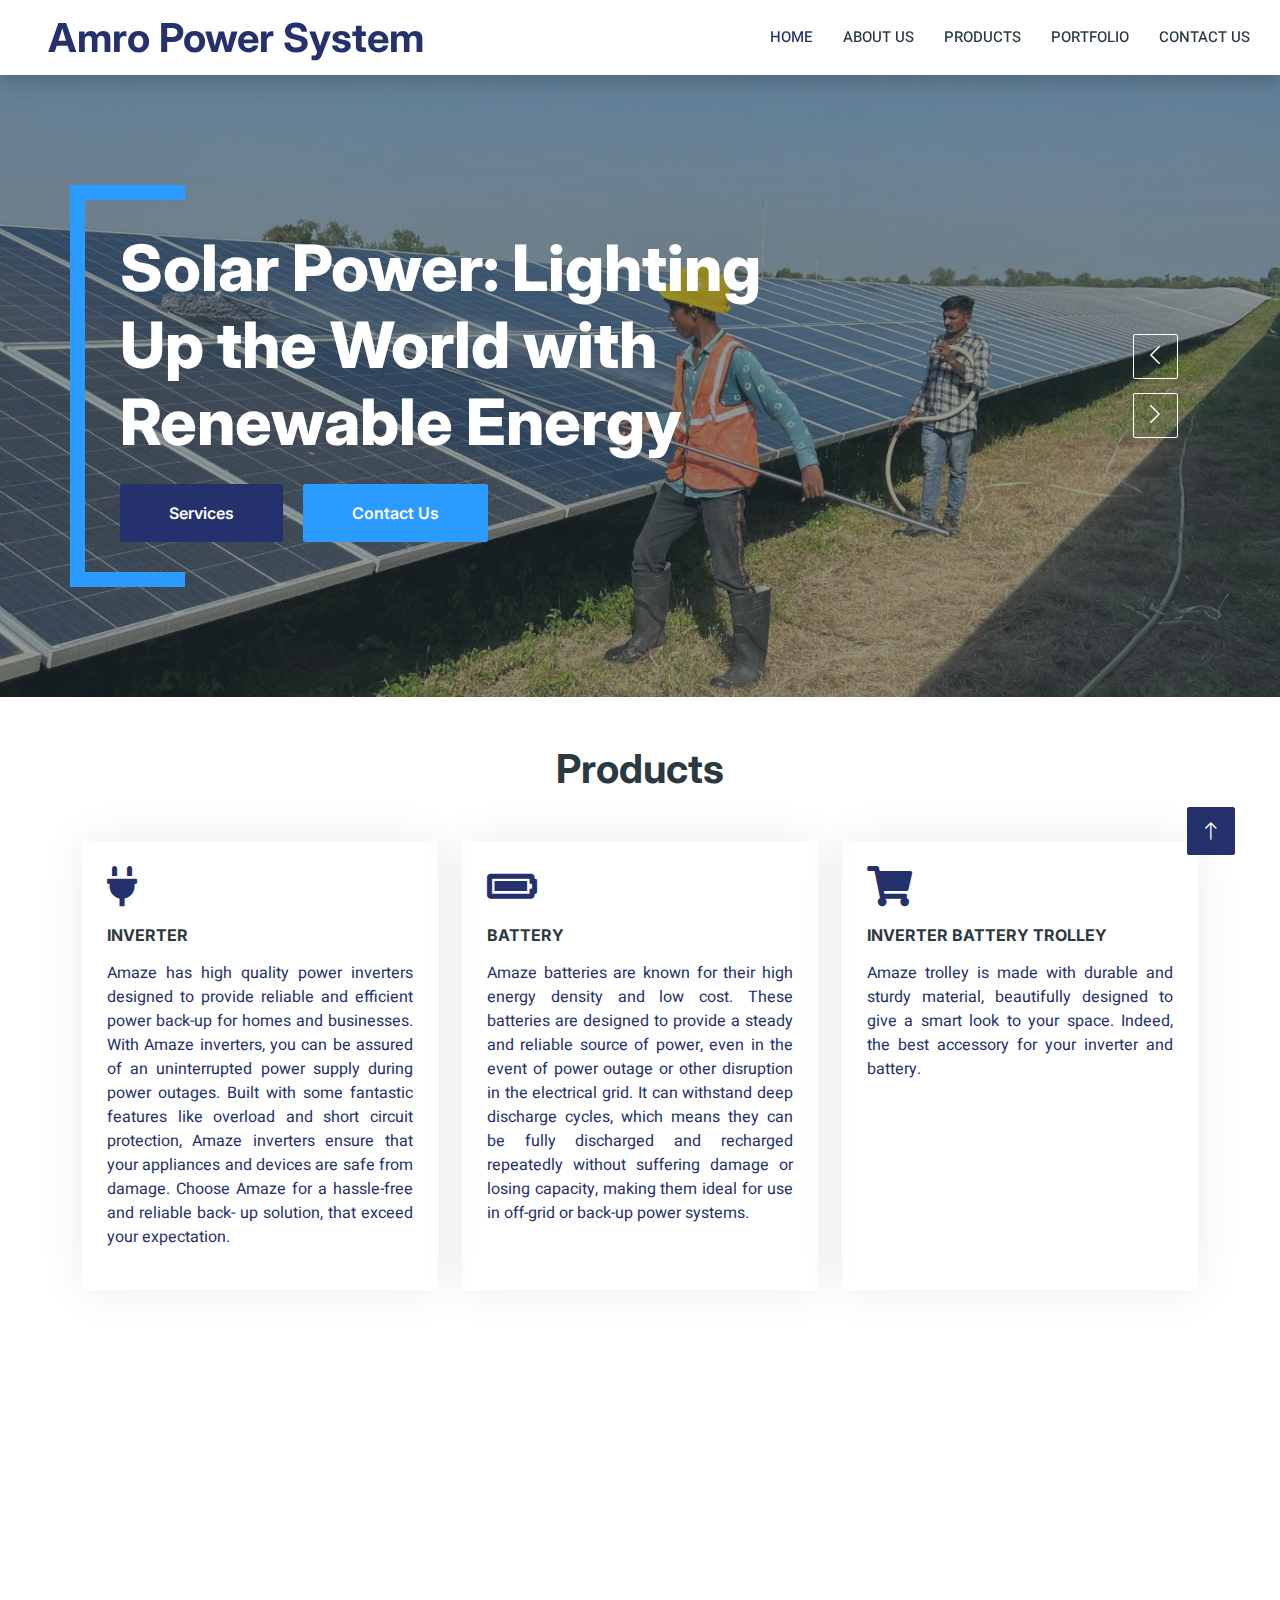
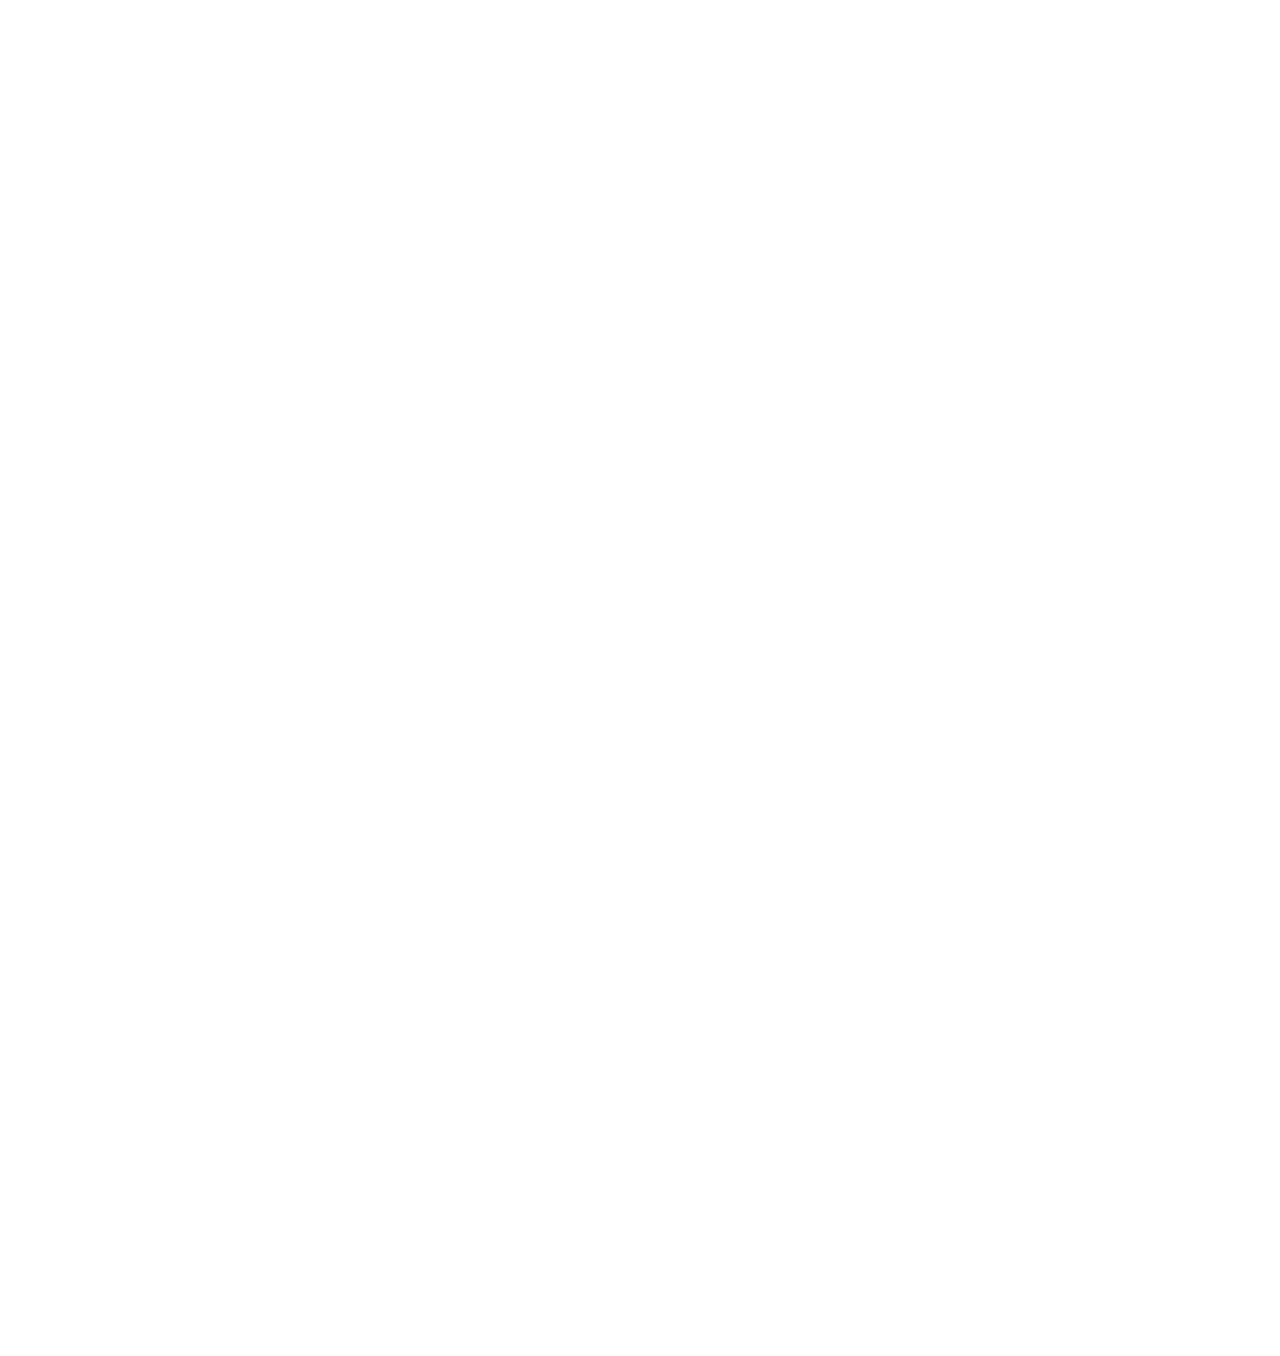
<file: index.html>
<!DOCTYPE html>
<html lang="en">

<head>
    <meta charset="utf-8">
    <title>JobEntry - Job Portal Website Template</title>
    <meta content="width=device-width, initial-scale=1.0" name="viewport">
    <meta content="" name="keywords">
    <meta content="" name="description">

    <!-- Favicon -->
    <link href="img/favicon.ico" rel="icon">

    <!-- Google Web Fonts -->
    <link rel="preconnect" href="https://fonts.googleapis.com">
    <link rel="preconnect" href="https://fonts.gstatic.com" crossorigin>
    <link href="https://fonts.googleapis.com/css2?family=Heebo:wght@400;500;600&family=Inter:wght@700;800&display=swap"
        rel="stylesheet">

    <!-- Icon Font Stylesheet -->
    <link href="https://cdnjs.cloudflare.com/ajax/libs/font-awesome/5.10.0/css/all.min.css" rel="stylesheet">
    <link href="https://cdn.jsdelivr.net/npm/bootstrap-icons@1.4.1/font/bootstrap-icons.css" rel="stylesheet">

    <!-- Libraries Stylesheet -->
    <link href="lib/animate/animate.min.css" rel="stylesheet">
    <link href="lib/owlcarousel/assets/owl.carousel.min.css" rel="stylesheet">

    <!-- Customized Bootstrap Stylesheet -->
    <link href="css/bootstrap.min.css" rel="stylesheet">

    <!-- Template Stylesheet -->
    <link href="css/style.css" rel="stylesheet">
</head>

<body>
    <div class="container-xxl bg-white p-0">
        <!-- Spinner Start -->
        <div id="spinner"
            class="show bg-white position-fixed translate-middle w-100 vh-100 top-50 start-50 d-flex align-items-center justify-content-center">
            <div class="spinner-border text-primary" style="width: 3rem; height: 3rem;" role="status">
                <span class="sr-only">Loading...</span>
            </div>
        </div>
        <!-- Spinner End -->


        <!-- Navbar Start -->
        <nav class="navbar navbar-expand-lg bg-white navbar-light shadow sticky-top p-0">
            <a href="index.html" class="navbar-brand d-flex align-items-center text-center py-0 px-4 px-lg-5">
                <h1 class="m-0 text-primary">Amro Power System</h1>
            </a>
            <button type="button" class="navbar-toggler me-4" data-bs-toggle="collapse"
                data-bs-target="#navbarCollapse">
                <span class="navbar-toggler-icon"></span>
            </button>
            <div class="collapse navbar-collapse" id="navbarCollapse">
                <div class="navbar-nav ms-auto p-4 p-lg-0">
                    <a href="index.html" class="nav-item nav-link active">Home</a>
                    <a href="about.html" class="nav-item nav-link">About Us</a>
                    <a href="products.html" class="nav-item nav-link">Products</a>
                                        <a href="portfolio.html" class="nav-item nav-link">Portfolio</a>
                    <a href="contact.html" class="nav-item nav-link">Contact Us</a>
                </div>
            </div>
        </nav>
        <!-- Navbar End -->


        <!-- Carousel Start -->
        <div class="container-fluid p-0">
            <div class="owl-carousel header-carousel position-relative">
                <div class="owl-carousel-item position-relative">
                    <img class="img-fluid" src="img/updated-images/slider-1.jpg" alt="">
                    <div class="position-absolute top-0 start-0 w-100 h-100 d-flex align-items-center"
                        style="background: rgba(43, 57, 64, .5);">
                        <div class="container">
                            <div class="row justify-content-start">
                                <div class="col-10 col-lg-8">
                                    <h3 class="display-3 text-white animated slideInDown mb-4">Solar Power: Lighting Up
                                        the World with Renewable Energy</h3>

                                    <a href="products.html"
                                        class="btn btn-primary py-md-3 px-md-5 me-3 animated slideInLeft">Services</a>
                                    <a href="contact.html"
                                        class="btn btn-secondary py-md-3 px-md-5 animated slideInRight">Contact Us</a>
                                </div>
                            </div>
                        </div>
                    </div>
                </div>
                <div class="owl-carousel-item position-relative">
                    <img class="img-fluid" src="img/updated-images/slider-2.jpg" alt="">
                    <div class="position-absolute top-0 start-0 w-100 h-100 d-flex align-items-center"
                        style="background: rgba(43, 57, 64, .5);">
                        <div class="container">
                            <div class="row justify-content-start">
                                <div class="col-10 col-lg-8">
                                    <h3 class="display-3 text-white animated slideInDown mb-4">Empowering Communities
                                        with Solar Technology: A Greener Tomorrow</h3>

                                    <a href="products.html"
                                        class="btn btn-primary py-md-3 px-md-5 me-3 animated slideInLeft">Services</a>
                                    <a href="contact.html"
                                        class="btn btn-secondary py-md-3 px-md-5 animated slideInRight">Contact Us</a>
                                </div>
                            </div>
                        </div>
                    </div>
                </div>
            </div>
        </div>
        <!-- Carousel End -->

        <!-- Category Start -->
        <div class="container-xxl py-5">
            <div class="container">
                <h1 class="text-center mb-5 wow fadeInUp" data-wow-delay="0.1s">Products</h1>
                <div class="row g-4">
                    <div class="col-md-4 wow fadeInUp" data-wow-delay="0.1s">
                        <a class="cat-item rounded p-4" href="">
                            <i class="fa fa-plug text-primary" style="font-size: 40px;margin-bottom: 20px;"></i>
                            <h6 class="mb-3">INVERTER</h6>
                            <p style="text-align: justify;">Amaze has high quality power inverters designed to provide
                                reliable and efficient power
                                back-up for homes
                                and businesses. With Amaze inverters, you can be assured of an uninterrupted power
                                supply during power
                                outages. Built with some fantastic features like overload and short circuit protection,
                                Amaze inverters ensure

                                that your appliances and devices are safe from damage. Choose Amaze for a hassle-free
                                and reliable back-
                                up solution, that exceed your expectation.</p>

                        </a>
                    </div>
                    <div class="col-md-4 col-sm-6 wow fadeInUp" data-wow-delay="0.3s">
                        <a class="cat-item rounded p-4" href="">
                            <i class="fa fa-battery-full text-primary" style="font-size: 40px;margin-bottom: 20px;"></i>
                            <h6 class="mb-3">BATTERY</h6>
                            <p style="text-align: justify;">Amaze batteries are known for their high energy density and
                                low cost. These batteries are
                                designed to
                                provide a steady and reliable source of power, even in the event of power outage or
                                other disruption in the
                                electrical grid. It can withstand deep discharge cycles, which means they can be fully
                                discharged and
                                recharged repeatedly without suffering damage or losing capacity, making them ideal for
                                use in off-grid or
                                back-up power systems.</p><br>

                        </a>
                    </div>
                    <div class="col-md-4 col-sm-6 wow fadeInUp" data-wow-delay="0.5s">
                        <a class="cat-item rounded p-4" href="">
                            <i class="fa fa-shopping-cart text-primary" style="font-size: 40px;margin-bottom: 20px;"></i>
                            <h6 class="mb-3">INVERTER BATTERY TROLLEY</h6>
                            <p style="text-align: justify;">Amaze trolley is made with durable and sturdy material,
                                beautifully designed to give a
                                smart look to your
                                space. Indeed, the best accessory for your inverter and battery.</p>
                            <br><br><br><br><br><br><br>

                        </a>
                    </div>
                </div>
            </div>
        </div>
        <!-- Category End -->


        <!-- About Start -->
        <div class="container-xxl py-5">
            <div class="container">
                <div class="row g-5 align-items-center">
                    <div class="col-lg-6 wow fadeIn" data-wow-delay="0.1s">
                        <div class="row g-0 about-bg rounded overflow-hidden">
                            <div class="col-6 text-start">
                                <img class="img-fluid w-100" src="img/updated-images/1.jpg">
                            </div>
                            <div class="col-6 text-start">
                                <img class="img-fluid" src="img/updated-images/2.jpg"
                                    style="width: 85%; margin-top: 15%;">
                            </div>
                            <div class="col-6 text-end">
                                <img class="img-fluid" src="img/updated-images/3.jpg" style="width: 85%;">
                            </div>
                            <div class="col-6 text-end">
                                <img class="img-fluid w-100" src="img/updated-images/4.jpg">
                            </div>
                        </div>
                    </div>
                    <div class="col-lg-6 wow fadeIn" data-wow-delay="0.5s">
                        <h1 class="mb-4">About Us</h1>
                        <p class="mb-4">Amaze is one of the best, youngest and fastest
                            growing inverter and battery brand in India. The
                            company offers an extensive range of inverters,
                            batteries and solar products that are designed to
                            withstand long and frequent power cuts. The
                            Company aims to provide high-performance and
                            high-quality power back-up products to its
                            customers through a wide network of distributors
                            present across India.</p>
                        <p><i class="fa fa-check text-primary me-3"></i>Inverter</p>
                        <p><i class="fa fa-check text-primary me-3"></i>Batter</p>
                        <p><i class="fa fa-check text-primary me-3"></i>Inverter Battery With Trolley</p>
                        <a class="btn btn-primary py-3 px-5 mt-3" href="">Read More</a>
                    </div>
                </div>
            </div>
        </div>
        <!-- About End -->





        <!-- Testimonial Start -->
        <div class="container-xxl py-5 wow fadeInUp" data-wow-delay="0.1s">
            <div class="container">
                <h1 class="text-center mb-5">Our Clients Say!!!</h1>
                <div class="owl-carousel testimonial-carousel">
                    <div class="testimonial-item bg-light rounded p-4">
                        <i class="fa fa-quote-left fa-2x text-primary mb-3"></i>
                        <p>Dolor et eos labore, stet justo sed est sed. Diam sed sed dolor stet amet eirmod eos labore
                            diam</p>
                        <div class="d-flex align-items-center">
                            <img class="img-fluid flex-shrink-0 rounded" src="img/testimonial-1.jpg"
                                style="width: 50px; height: 50px;">
                            <div class="ps-3">
                                <h5 class="mb-1">Client Name</h5>
                                <small>Profession</small>
                            </div>
                        </div>
                    </div>
                    <div class="testimonial-item bg-light rounded p-4">
                        <i class="fa fa-quote-left fa-2x text-primary mb-3"></i>
                        <p>Dolor et eos labore, stet justo sed est sed. Diam sed sed dolor stet amet eirmod eos labore
                            diam</p>
                        <div class="d-flex align-items-center">
                            <img class="img-fluid flex-shrink-0 rounded" src="img/testimonial-2.jpg"
                                style="width: 50px; height: 50px;">
                            <div class="ps-3">
                                <h5 class="mb-1">Client Name</h5>
                                <small>Profession</small>
                            </div>
                        </div>
                    </div>
                    <div class="testimonial-item bg-light rounded p-4">
                        <i class="fa fa-quote-left fa-2x text-primary mb-3"></i>
                        <p>Dolor et eos labore, stet justo sed est sed. Diam sed sed dolor stet amet eirmod eos labore
                            diam</p>
                        <div class="d-flex align-items-center">
                            <img class="img-fluid flex-shrink-0 rounded" src="img/testimonial-3.jpg"
                                style="width: 50px; height: 50px;">
                            <div class="ps-3">
                                <h5 class="mb-1">Client Name</h5>
                                <small>Profession</small>
                            </div>
                        </div>
                    </div>
                    <div class="testimonial-item bg-light rounded p-4">
                        <i class="fa fa-quote-left fa-2x text-primary mb-3"></i>
                        <p>Dolor et eos labore, stet justo sed est sed. Diam sed sed dolor stet amet eirmod eos labore
                            diam</p>
                        <div class="d-flex align-items-center">
                            <img class="img-fluid flex-shrink-0 rounded" src="img/testimonial-4.jpg"
                                style="width: 50px; height: 50px;">
                            <div class="ps-3">
                                <h5 class="mb-1">Client Name</h5>
                                <small>Profession</small>
                            </div>
                        </div>
                    </div>
                </div>
            </div>
        </div>
        <!-- Testimonial End -->


        <!-- Footer Start -->
        <div class="container-fluid bg-dark text-white-50 footer pt-5 mt-5 wow fadeIn" data-wow-delay="0.1s">
            <div class="container py-5">
                <div class="row g-5">

                    <div class="col-md-4">
                        <h5 class="text-white mb-4">Quick Links</h5>
                        <a class="btn btn-link text-white-50" href="">Home</a>
                        <a class="btn btn-link text-white-50" href="">About Us</a>
                        <a class="btn btn-link text-white-50" href="">Services</a>
                        <a class="btn btn-link text-white-50" href="">Gallery</a>
                        <a class="btn btn-link text-white-50" href="">Contact Us</a>
                    </div>
                    <div class="col-md-4">
                        <h5 class="text-white mb-4">Contact</h5>
                        <p class="mb-2"><i class="fa fa-map-marker-alt me-3"></i>Laxmi Shilp Mohanwadi, Pratik Nagar,
                            Yerwada </p>
                        <p class="mb-2"><i class="fa fa-phone-alt me-3"></i>8408022226</p>
                        <p class="mb-2"><i class="fa fa-envelope me-3"></i>amropowersystems@gmail.com</p>
                        <div class="d-flex pt-2">
                            <a class="btn btn-outline-light btn-social" href=""><i class="fab fa-twitter"></i></a>
                            <a class="btn btn-outline-light btn-social" href=""><i class="fab fa-facebook-f"></i></a>
                            <a class="btn btn-outline-light btn-social" href=""><i class="fab fa-youtube"></i></a>
                            <a class="btn btn-outline-light btn-social" href=""><i class="fab fa-linkedin-in"></i></a>
                        </div>
                    </div>
                    <div class="col-md-4">
                        <h5 class="text-white mb-4">Location</h5>
                        <iframe
                            src="https://www.google.com/maps/embed?pb=!1m18!1m12!1m3!1d3782.1120647444964!2d73.87863042519285!3d18.56898578253397!2m3!1f0!2f0!3f0!3m2!1i1024!2i768!4f13.1!3m3!1m2!1s0x3bc2c0d0f11809f7%3A0xb59ed9aace7f344!2sLaxmi%20Shilp%20Society!5e0!3m2!1sen!2sin!4v1713352410871!5m2!1sen!2sin"
                            width="100%" height="200" style="border:0;" allowfullscreen="" loading="lazy"
                            referrerpolicy="no-referrer-when-downgrade"></iframe>
                    </div>
                </div>
            </div>
            <div class="container">
                <div class="copyright">
                    <div class="row">
                        <div class="col-md-6 text-center text-md-start mb-3 mb-md-0">
                            &copy; <a class="border-bottom" href="https://freewebsitecode.com">AmroPower</a>, All
                            Right Reserved.


                            Designed By <a class="border-bottom" href="https://freewebsitecode.com">Marcomm Essentials</a>
                        </div>
                       
                    </div>
                </div>
            </div>
        </div>
        <!-- Footer End -->


        <!-- Back to Top -->
        <a href="#" class="btn btn-lg btn-primary btn-lg-square back-to-top"><i class="bi bi-arrow-up"></i></a>
    </div>

    <!-- JavaScript Libraries -->
    <script src="https://code.jquery.com/jquery-3.4.1.min.js"></script>
    <script src="https://cdn.jsdelivr.net/npm/bootstrap@5.0.0/dist/js/bootstrap.bundle.min.js"></script>
    <script src="lib/wow/wow.min.js"></script>
    <script src="lib/easing/easing.min.js"></script>
    <script src="lib/waypoints/waypoints.min.js"></script>
    <script src="lib/owlcarousel/owl.carousel.min.js"></script>

    <!-- Template Javascript -->
    <script src="js/main.js"></script>
</body>

</html>
</file>
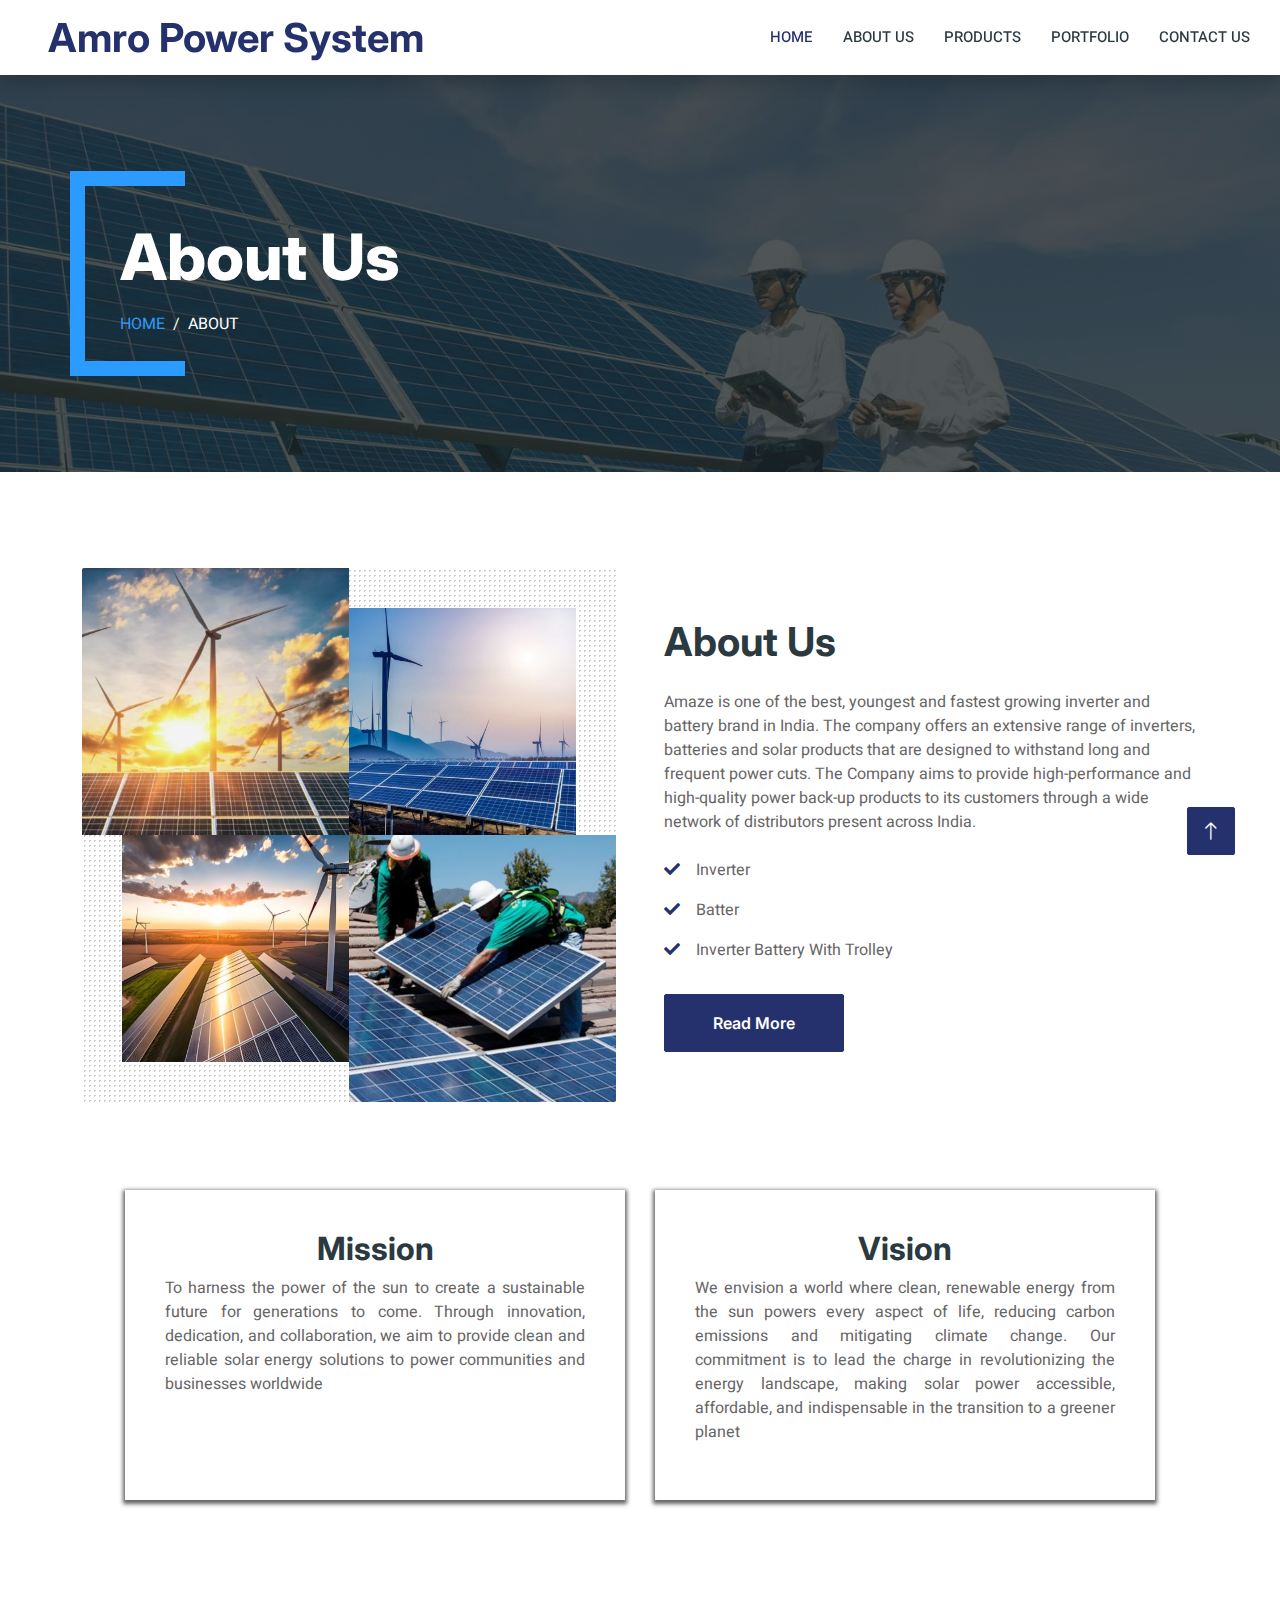
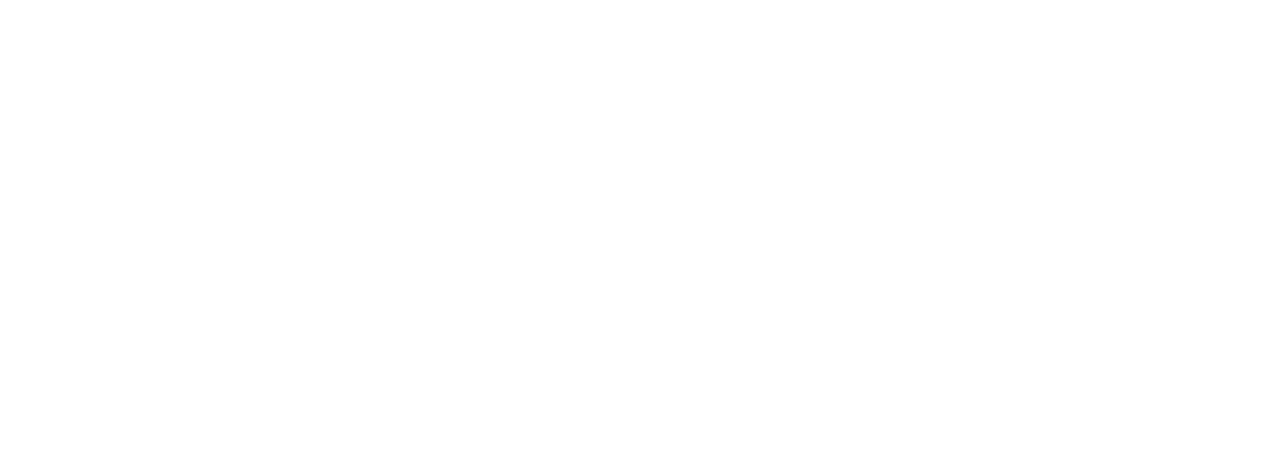
<file: about.html>
<!DOCTYPE html>
<html lang="en">

<head>
    <meta charset="utf-8">
    <title>JobEntry - Job Portal Website Template</title>
    <meta content="width=device-width, initial-scale=1.0" name="viewport">
    <meta content="" name="keywords">
    <meta content="" name="description">

    <!-- Favicon -->
    <link href="img/favicon.ico" rel="icon">

    <!-- Google Web Fonts -->
    <link rel="preconnect" href="https://fonts.googleapis.com">
    <link rel="preconnect" href="https://fonts.gstatic.com" crossorigin>
    <link href="https://fonts.googleapis.com/css2?family=Heebo:wght@400;500;600&family=Inter:wght@700;800&display=swap"
        rel="stylesheet">

    <!-- Icon Font Stylesheet -->
    <link href="https://cdnjs.cloudflare.com/ajax/libs/font-awesome/5.10.0/css/all.min.css" rel="stylesheet">
    <link href="https://cdn.jsdelivr.net/npm/bootstrap-icons@1.4.1/font/bootstrap-icons.css" rel="stylesheet">

    <!-- Libraries Stylesheet -->
    <link href="lib/animate/animate.min.css" rel="stylesheet">
    <link href="lib/owlcarousel/assets/owl.carousel.min.css" rel="stylesheet">

    <!-- Customized Bootstrap Stylesheet -->
    <link href="css/bootstrap.min.css" rel="stylesheet">

    <!-- Template Stylesheet -->
    <link href="css/style.css" rel="stylesheet">
    <style>
        .mission-vision {
            display: flex;
            justify-content: center;
            align-items: flex-start;
            padding: 40px;
            gap: 30px;
        }

        .mision-cards {
            width: 100%;
            max-width: 500px;
            text-align: justify;
            box-shadow: 0px 2px 4px 2px;
            padding: 40px;
        }

        @media (min-width:320px) and (max-width:768px) {
            .mission-vision {
                flex-flow: wrap;
            }
        }
    </style>
</head>

<body>
    <div class="container-xxl bg-white p-0">
        <!-- Spinner Start -->
        <div id="spinner"
            class="show bg-white position-fixed translate-middle w-100 vh-100 top-50 start-50 d-flex align-items-center justify-content-center">
            <div class="spinner-border text-primary" style="width: 3rem; height: 3rem;" role="status">
                <span class="sr-only">Loading...</span>
            </div>
        </div>
        <!-- Spinner End -->


        <!-- Navbar Start -->
        <nav class="navbar navbar-expand-lg bg-white navbar-light shadow sticky-top p-0">
            <a href="index.html" class="navbar-brand d-flex align-items-center text-center py-0 px-4 px-lg-5">
                <h1 class="m-0 text-primary">Amro Power System</h1>
            </a>
            <button type="button" class="navbar-toggler me-4" data-bs-toggle="collapse"
                data-bs-target="#navbarCollapse">
                <span class="navbar-toggler-icon"></span>
            </button>
            <div class="collapse navbar-collapse" id="navbarCollapse">
                <div class="navbar-nav ms-auto p-4 p-lg-0">
                    <a href="index.html" class="nav-item nav-link active">Home</a>
                    <a href="about.html" class="nav-item nav-link">About Us</a>
                    <a href="products.html" class="nav-item nav-link">Products</a>
                                        <a href="portfolio.html" class="nav-item nav-link">Portfolio</a>
                    <a href="contact.html" class="nav-item nav-link">Contact Us</a>
                </div>
            </div>
        </nav>
        <!-- Navbar End -->


        <!-- Header End -->
        <div class="container-xxl py-5 bg-dark page-header mb-5">
            <div class="container my-5 pt-5 pb-4">
                <h1 class="display-3 text-white mb-3 animated slideInDown">About Us</h1>
                <nav aria-label="breadcrumb">
                    <ol class="breadcrumb text-uppercase">
                        <li class="breadcrumb-item"><a href="#" style="color: #2B9BFF;">Home</a></li>
                        <li class="breadcrumb-item text-white active" aria-current="page">About</li>
                    </ol>
                </nav>
            </div>
        </div>
        <!-- Header End -->


        <!-- About Start -->
        <div class="container-xxl py-5">
            <div class="container">
                <div class="row g-5 align-items-center">
                    <div class="col-lg-6 wow fadeIn" data-wow-delay="0.1s"
                        style="visibility: visible; animation-delay: 0.1s; animation-name: fadeIn;">
                        <div class="row g-0 about-bg rounded overflow-hidden">
                            <div class="col-6 text-start">
                                <img class="img-fluid w-100" src="img/updated-images/1.jpg">
                            </div>
                            <div class="col-6 text-start">
                                <img class="img-fluid" src="img/updated-images/2.jpg"
                                    style="width: 85%; margin-top: 15%;">
                            </div>
                            <div class="col-6 text-end">
                                <img class="img-fluid" src="img/updated-images/3.jpg" style="width: 85%;">
                            </div>
                            <div class="col-6 text-end">
                                <img class="img-fluid w-100" src="img/updated-images/4.jpg">
                            </div>
                        </div>
                    </div>
                    <div class="col-lg-6 wow fadeIn" data-wow-delay="0.5s"
                        style="visibility: visible; animation-delay: 0.5s; animation-name: fadeIn;">
                        <h1 class="mb-4">About Us</h1>
                        <p class="mb-4">Amaze is one of the best, youngest and fastest
                            growing inverter and battery brand in India. The
                            company offers an extensive range of inverters,
                            batteries and solar products that are designed to
                            withstand long and frequent power cuts. The
                            Company aims to provide high-performance and
                            high-quality power back-up products to its
                            customers through a wide network of distributors
                            present across India.</p>
                        <p><i class="fa fa-check text-primary me-3"></i>Inverter</p>
                        <p><i class="fa fa-check text-primary me-3"></i>Batter</p>
                        <p><i class="fa fa-check text-primary me-3"></i>Inverter Battery With Trolley</p>
                        <a class="btn btn-primary py-3 px-5 mt-3" href="">Read More</a>
                    </div>
                </div>
            </div>
        </div>
        <!-- About End -->

        <!-- mission-vision-section--starts -->
        <div class="mission-vision">
            <div class="mision-cards">
                <h2 class="text-center">Mission</h2>
                <p>To harness the power of the sun to create a sustainable future for generations to come. Through
                    innovation, dedication, and collaboration, we aim to provide clean and reliable solar energy
                    solutions to power communities and businesses worldwide<br><br><br></p>
            </div>
            <div class="mision-cards">
                <h2 class="text-center">Vision</h2>
                <p>We envision a world where clean, renewable energy from the sun powers every aspect of life, reducing
                    carbon emissions and mitigating climate change. Our commitment is to lead the charge in
                    revolutionizing the energy landscape, making solar power accessible, affordable, and indispensable
                    in the transition to a greener planet</p>
            </div>
        </div>
        <!-- mission-vision-section--ends -->
       
        <!-- Footer Start -->
        <div class="container-fluid bg-dark text-white-50 footer pt-5 mt-5 wow fadeIn" data-wow-delay="0.1s">
            <div class="container py-5">
                <div class="row g-5">

                    <div class="col-md-4">
                        <h5 class="text-white mb-4">Quick Links</h5>
                        <a class="btn btn-link text-white-50" href="">Home</a>
                        <a class="btn btn-link text-white-50" href="">About Us</a>
                        <a class="btn btn-link text-white-50" href="">Services</a>
                        <a class="btn btn-link text-white-50" href="">Gallery</a>
                        <a class="btn btn-link text-white-50" href="">Contact Us</a>
                    </div>
                    <div class="col-md-4">
                        <h5 class="text-white mb-4">Contact</h5>
                        <p class="mb-2"><i class="fa fa-map-marker-alt me-3"></i>Laxmi Shilp Mohanwadi, Pratik Nagar,
                            Yerwada </p>
                        <p class="mb-2"><i class="fa fa-phone-alt me-3"></i>8408022226</p>
                        <p class="mb-2"><i class="fa fa-envelope me-3"></i>amropowersystems@gmail.com</p>
                        <div class="d-flex pt-2">
                            <a class="btn btn-outline-light btn-social" href=""><i class="fab fa-twitter"></i></a>
                            <a class="btn btn-outline-light btn-social" href=""><i class="fab fa-facebook-f"></i></a>
                            <a class="btn btn-outline-light btn-social" href=""><i class="fab fa-youtube"></i></a>
                            <a class="btn btn-outline-light btn-social" href=""><i class="fab fa-linkedin-in"></i></a>
                        </div>
                    </div>
                    <div class="col-md-4">
                        <h5 class="text-white mb-4">Location</h5>
                        <iframe
                            src="https://www.google.com/maps/embed?pb=!1m18!1m12!1m3!1d3782.1120647444964!2d73.87863042519285!3d18.56898578253397!2m3!1f0!2f0!3f0!3m2!1i1024!2i768!4f13.1!3m3!1m2!1s0x3bc2c0d0f11809f7%3A0xb59ed9aace7f344!2sLaxmi%20Shilp%20Society!5e0!3m2!1sen!2sin!4v1713352410871!5m2!1sen!2sin"
                            width="100%" height="200" style="border:0;" allowfullscreen="" loading="lazy"
                            referrerpolicy="no-referrer-when-downgrade"></iframe>
                    </div>
                </div>
            </div>
            <div class="container">
                <div class="copyright">
                    <div class="row">
                        <div class="col-md-6 text-center text-md-start mb-3 mb-md-0">
                            &copy; <a class="border-bottom" href="https://freewebsitecode.com">AmroPower</a>, All
                            Right Reserved.


                            Designed By <a class="border-bottom" href="https://freewebsitecode.com">Marcomm
                                Essentials</a>
                        </div>

                    </div>
                </div>
            </div>
        </div>
        <!-- Footer End -->



        <!-- Back to Top -->
        <a href="#" class="btn btn-lg btn-primary btn-lg-square back-to-top"><i class="bi bi-arrow-up"></i></a>
    </div>

    <!-- JavaScript Libraries -->
    <script src="https://code.jquery.com/jquery-3.4.1.min.js"></script>
    <script src="https://cdn.jsdelivr.net/npm/bootstrap@5.0.0/dist/js/bootstrap.bundle.min.js"></script>
    <script src="lib/wow/wow.min.js"></script>
    <script src="lib/easing/easing.min.js"></script>
    <script src="lib/waypoints/waypoints.min.js"></script>
    <script src="lib/owlcarousel/owl.carousel.min.js"></script>

    <!-- Template Javascript -->
    <script src="js/main.js"></script>
</body>

</html>
</file>
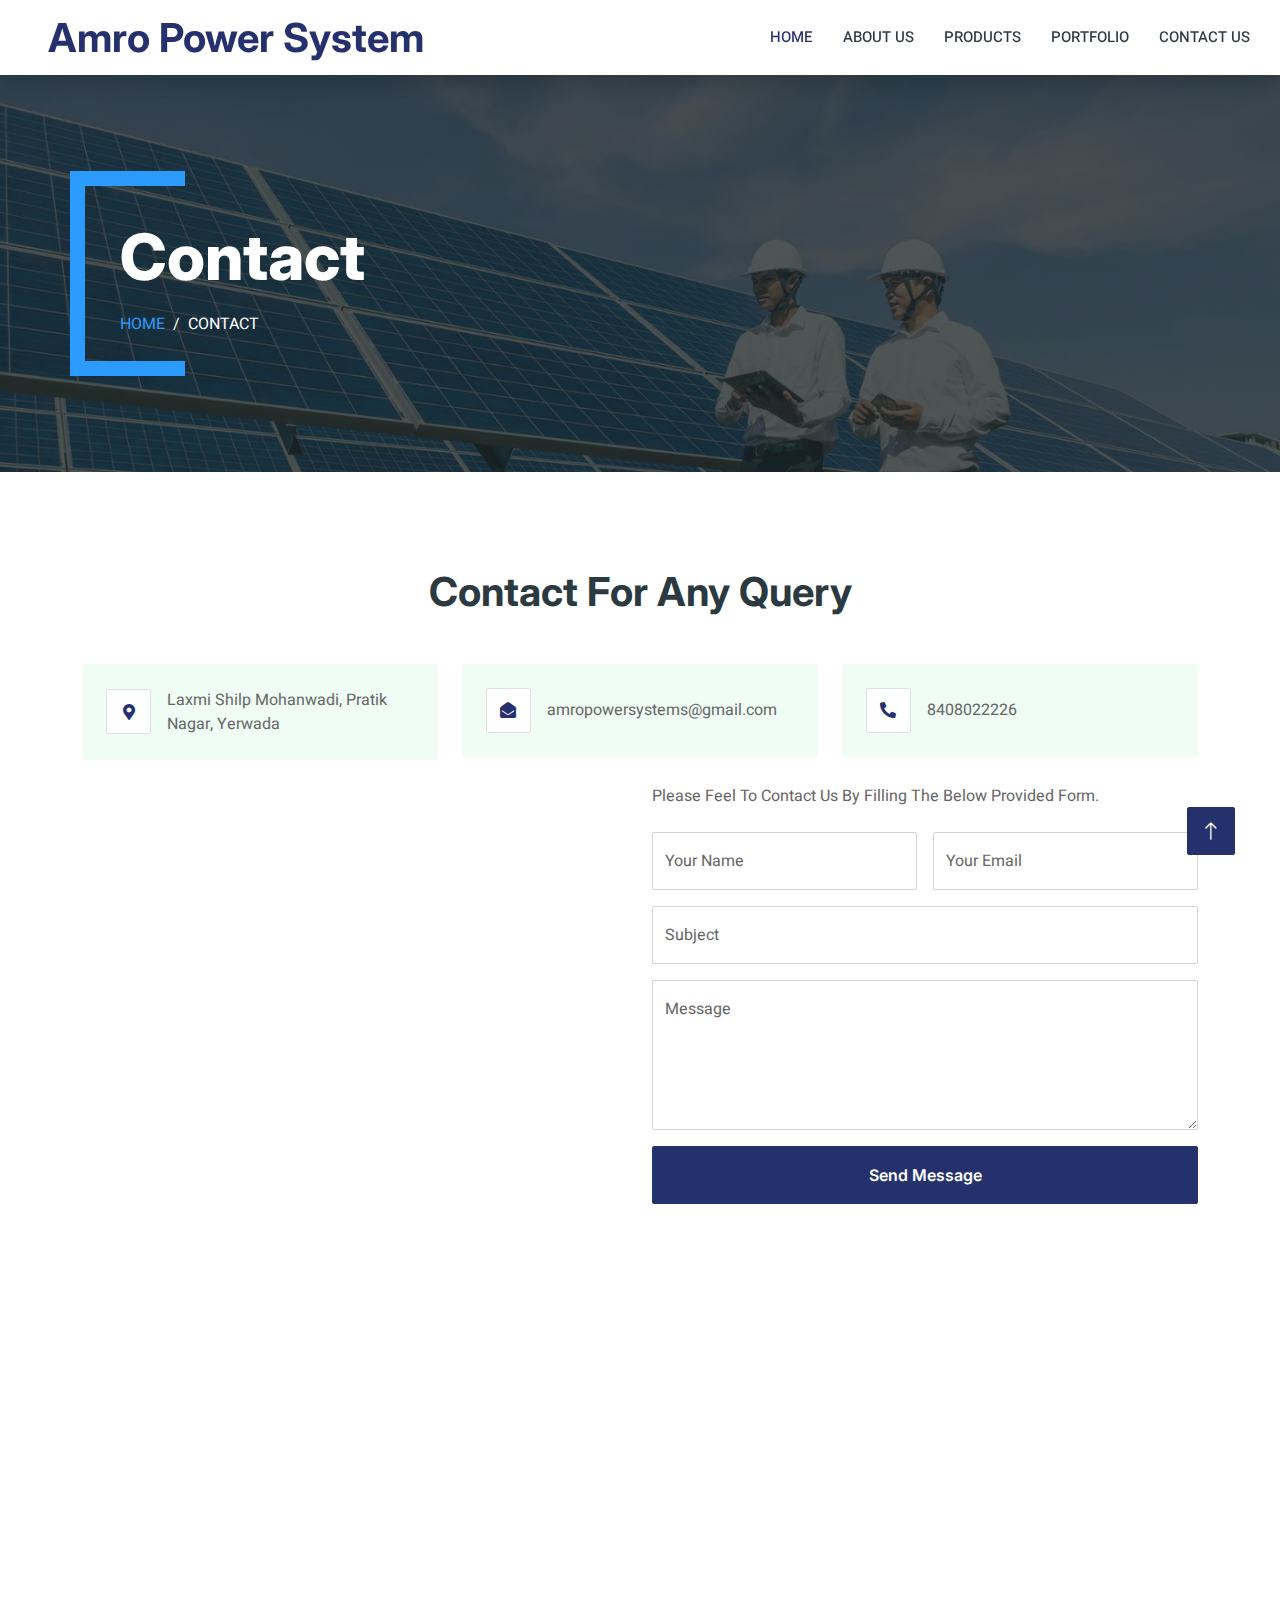
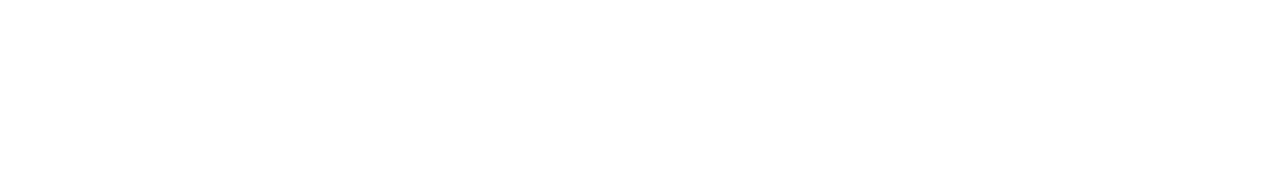
<file: contact.html>
<!DOCTYPE html>
<html lang="en">

<head>
    <meta charset="utf-8">
    <title>JobEntry - Job Portal Website Template</title>
    <meta content="width=device-width, initial-scale=1.0" name="viewport">
    <meta content="" name="keywords">
    <meta content="" name="description">

    <!-- Favicon -->
    <link href="img/favicon.ico" rel="icon">

    <!-- Google Web Fonts -->
    <link rel="preconnect" href="https://fonts.googleapis.com">
    <link rel="preconnect" href="https://fonts.gstatic.com" crossorigin>
    <link href="https://fonts.googleapis.com/css2?family=Heebo:wght@400;500;600&family=Inter:wght@700;800&display=swap"
        rel="stylesheet">

    <!-- Icon Font Stylesheet -->
    <link href="https://cdnjs.cloudflare.com/ajax/libs/font-awesome/5.10.0/css/all.min.css" rel="stylesheet">
    <link href="https://cdn.jsdelivr.net/npm/bootstrap-icons@1.4.1/font/bootstrap-icons.css" rel="stylesheet">

    <!-- Libraries Stylesheet -->
    <link href="lib/animate/animate.min.css" rel="stylesheet">
    <link href="lib/owlcarousel/assets/owl.carousel.min.css" rel="stylesheet">

    <!-- Customized Bootstrap Stylesheet -->
    <link href="css/bootstrap.min.css" rel="stylesheet">

    <!-- Template Stylesheet -->
    <link href="css/style.css" rel="stylesheet">
</head>

<body>
    <div class="container-xxl bg-white p-0">
        <!-- Spinner Start -->
        <div id="spinner"
            class="show bg-white position-fixed translate-middle w-100 vh-100 top-50 start-50 d-flex align-items-center justify-content-center">
            <div class="spinner-border text-primary" style="width: 3rem; height: 3rem;" role="status">
                <span class="sr-only">Loading...</span>
            </div>
        </div>
        <!-- Spinner End -->


        <!-- Navbar Start -->
        <nav class="navbar navbar-expand-lg bg-white navbar-light shadow sticky-top p-0">
            <a href="index.html" class="navbar-brand d-flex align-items-center text-center py-0 px-4 px-lg-5">
                <h1 class="m-0 text-primary">Amro Power System</h1>
            </a>
            <button type="button" class="navbar-toggler me-4" data-bs-toggle="collapse"
                data-bs-target="#navbarCollapse">
                <span class="navbar-toggler-icon"></span>
            </button>
            <div class="collapse navbar-collapse" id="navbarCollapse">
                <div class="navbar-nav ms-auto p-4 p-lg-0">
                    <a href="index.html" class="nav-item nav-link active">Home</a>
                    <a href="about.html" class="nav-item nav-link">About Us</a>
                    <a href="products.html" class="nav-item nav-link">Products</a>
                    <a href="portfolio.html" class="nav-item nav-link">Portfolio</a>
                    <a href="contact.html" class="nav-item nav-link">Contact Us</a>
                </div>
            </div>
        </nav>
        <!-- Navbar End -->


        <!-- Header End -->
        <div class="container-xxl py-5 bg-dark page-header mb-5">
            <div class="container my-5 pt-5 pb-4">
                <h1 class="display-3 text-white mb-3 animated slideInDown">Contact</h1>
                <nav aria-label="breadcrumb">
                    <ol class="breadcrumb text-uppercase">
                        <li class="breadcrumb-item"><a href="#" style="color: #2B9BFF;">Home</a></li>
                        <li class="breadcrumb-item text-white active" aria-current="page">Contact</li>
                    </ol>
                </nav>
            </div>
        </div>
        <!-- Header End -->


        <!-- Contact Start -->
        <div class="container-xxl py-5">
            <div class="container">
                <h1 class="text-center mb-5 wow fadeInUp" data-wow-delay="0.1s">Contact For Any Query</h1>
                <div class="row g-4">
                    <div class="col-12">
                        <div class="row gy-4">
                            <div class="col-md-4 wow fadeIn" data-wow-delay="0.1s">
                                <div class="d-flex align-items-center bg-light rounded p-4">
                                    <div class="bg-white border rounded d-flex flex-shrink-0 align-items-center justify-content-center me-3"
                                        style="width: 45px; height: 45px;">
                                        <i class="fa fa-map-marker-alt text-primary"></i>
                                    </div>
                                    <span>Laxmi Shilp Mohanwadi, Pratik Nagar, Yerwada</span>
                                </div>
                            </div>
                            <div class="col-md-4 wow fadeIn" data-wow-delay="0.3s">
                                <div class="d-flex align-items-center bg-light rounded p-4">
                                    <div class="bg-white border rounded d-flex flex-shrink-0 align-items-center justify-content-center me-3"
                                        style="width: 45px; height: 45px;">
                                        <i class="fa fa-envelope-open text-primary"></i>
                                    </div>
                                    <span>amropowersystems@gmail.com</span>
                                </div>
                            </div>
                            <div class="col-md-4 wow fadeIn" data-wow-delay="0.5s">
                                <div class="d-flex align-items-center bg-light rounded p-4">
                                    <div class="bg-white border rounded d-flex flex-shrink-0 align-items-center justify-content-center me-3"
                                        style="width: 45px; height: 45px;">
                                        <i class="fa fa-phone-alt text-primary"></i>
                                    </div>
                                    <span>8408022226</span>
                                </div>
                            </div>
                        </div>
                    </div>
                    <div class="col-md-6 wow fadeInUp" data-wow-delay="0.1s">
                        <iframe
                            src="https://www.google.com/maps/embed?pb=!1m18!1m12!1m3!1d3782.1120647444964!2d73.87863042519285!3d18.56898578253397!2m3!1f0!2f0!3f0!3m2!1i1024!2i768!4f13.1!3m3!1m2!1s0x3bc2c0d0f11809f7%3A0xb59ed9aace7f344!2sLaxmi%20Shilp%20Society!5e0!3m2!1sen!2sin!4v1713352410871!5m2!1sen!2sin"
                            width="100%" height="420" style="border:0;" allowfullscreen="" loading="lazy"
                            referrerpolicy="no-referrer-when-downgrade"></iframe>
                    </div>
                    <div class="col-md-6">
                        <div class="wow fadeInUp" data-wow-delay="0.5s">
                            <p class="mb-4">Please Feel To Contact Us By Filling The Below Provided Form</a>.
                            </p>
                            <form>
                                <div class="row g-3">
                                    <div class="col-md-6">
                                        <div class="form-floating">
                                            <input type="text" class="form-control" id="name" placeholder="Your Name">
                                            <label for="name">Your Name</label>
                                        </div>
                                    </div>
                                    <div class="col-md-6">
                                        <div class="form-floating">
                                            <input type="email" class="form-control" id="email"
                                                placeholder="Your Email">
                                            <label for="email">Your Email</label>
                                        </div>
                                    </div>
                                    <div class="col-12">
                                        <div class="form-floating">
                                            <input type="text" class="form-control" id="subject" placeholder="Subject">
                                            <label for="subject">Subject</label>
                                        </div>
                                    </div>
                                    <div class="col-12">
                                        <div class="form-floating">
                                            <textarea class="form-control" placeholder="Leave a message here"
                                                id="message" style="height: 150px"></textarea>
                                            <label for="message">Message</label>
                                        </div>
                                    </div>
                                    <div class="col-12">
                                        <button class="btn btn-primary w-100 py-3" type="submit">Send Message</button>
                                    </div>
                                </div>
                            </form>
                        </div>
                    </div>
                </div>
            </div>
        </div>
        <!-- Contact End -->


        <!-- Footer Start -->
        <div class="container-fluid bg-dark text-white-50 footer pt-5 mt-5 wow fadeIn" data-wow-delay="0.1s">
            <div class="container py-5">
                <div class="row g-5">

                    <div class="col-md-4">
                        <h5 class="text-white mb-4">Quick Links</h5>
                        <a class="btn btn-link text-white-50" href="">Home</a>
                        <a class="btn btn-link text-white-50" href="">About Us</a>
                        <a class="btn btn-link text-white-50" href="">Services</a>
                        <a class="btn btn-link text-white-50" href="">Gallery</a>
                        <a class="btn btn-link text-white-50" href="">Contact Us</a>
                    </div>
                    <div class="col-md-4">
                        <h5 class="text-white mb-4">Contact</h5>
                        <p class="mb-2"><i class="fa fa-map-marker-alt me-3"></i>Laxmi Shilp Mohanwadi, Pratik Nagar,
                            Yerwada </p>
                        <p class="mb-2"><i class="fa fa-phone-alt me-3"></i>8408022226</p>
                        <p class="mb-2"><i class="fa fa-envelope me-3"></i>amropowersystems@gmail.com</p>
                        <div class="d-flex pt-2">
                            <a class="btn btn-outline-light btn-social" href=""><i class="fab fa-twitter"></i></a>
                            <a class="btn btn-outline-light btn-social" href=""><i class="fab fa-facebook-f"></i></a>
                            <a class="btn btn-outline-light btn-social" href=""><i class="fab fa-youtube"></i></a>
                            <a class="btn btn-outline-light btn-social" href=""><i class="fab fa-linkedin-in"></i></a>
                        </div>
                    </div>
                    <div class="col-md-4">
                        <h5 class="text-white mb-4">Location</h5>
                        <iframe
                            src="https://www.google.com/maps/embed?pb=!1m18!1m12!1m3!1d3782.1120647444964!2d73.87863042519285!3d18.56898578253397!2m3!1f0!2f0!3f0!3m2!1i1024!2i768!4f13.1!3m3!1m2!1s0x3bc2c0d0f11809f7%3A0xb59ed9aace7f344!2sLaxmi%20Shilp%20Society!5e0!3m2!1sen!2sin!4v1713352410871!5m2!1sen!2sin"
                            width="100%" height="200" style="border:0;" allowfullscreen="" loading="lazy"
                            referrerpolicy="no-referrer-when-downgrade"></iframe>
                    </div>
                </div>
            </div>
            <div class="container">
                <div class="copyright">
                    <div class="row">
                        <div class="col-md-6 text-center text-md-start mb-3 mb-md-0">
                            &copy; <a class="border-bottom" href="https://freewebsitecode.com">AmroPower</a>, All
                            Right Reserved.


                            Designed By <a class="border-bottom" href="https://freewebsitecode.com">Marcomm
                                Essentials</a>
                        </div>

                    </div>
                </div>
            </div>
        </div>
        <!-- Footer End -->



        <!-- Back to Top -->
        <a href="#" class="btn btn-lg btn-primary btn-lg-square back-to-top"><i class="bi bi-arrow-up"></i></a>
    </div>

    <!-- JavaScript Libraries -->
    <script src="https://code.jquery.com/jquery-3.4.1.min.js"></script>
    <script src="https://cdn.jsdelivr.net/npm/bootstrap@5.0.0/dist/js/bootstrap.bundle.min.js"></script>
    <script src="lib/wow/wow.min.js"></script>
    <script src="lib/easing/easing.min.js"></script>
    <script src="lib/waypoints/waypoints.min.js"></script>
    <script src="lib/owlcarousel/owl.carousel.min.js"></script>

    <!-- Template Javascript -->
    <script src="js/main.js"></script>
</body>

</html>
</file>
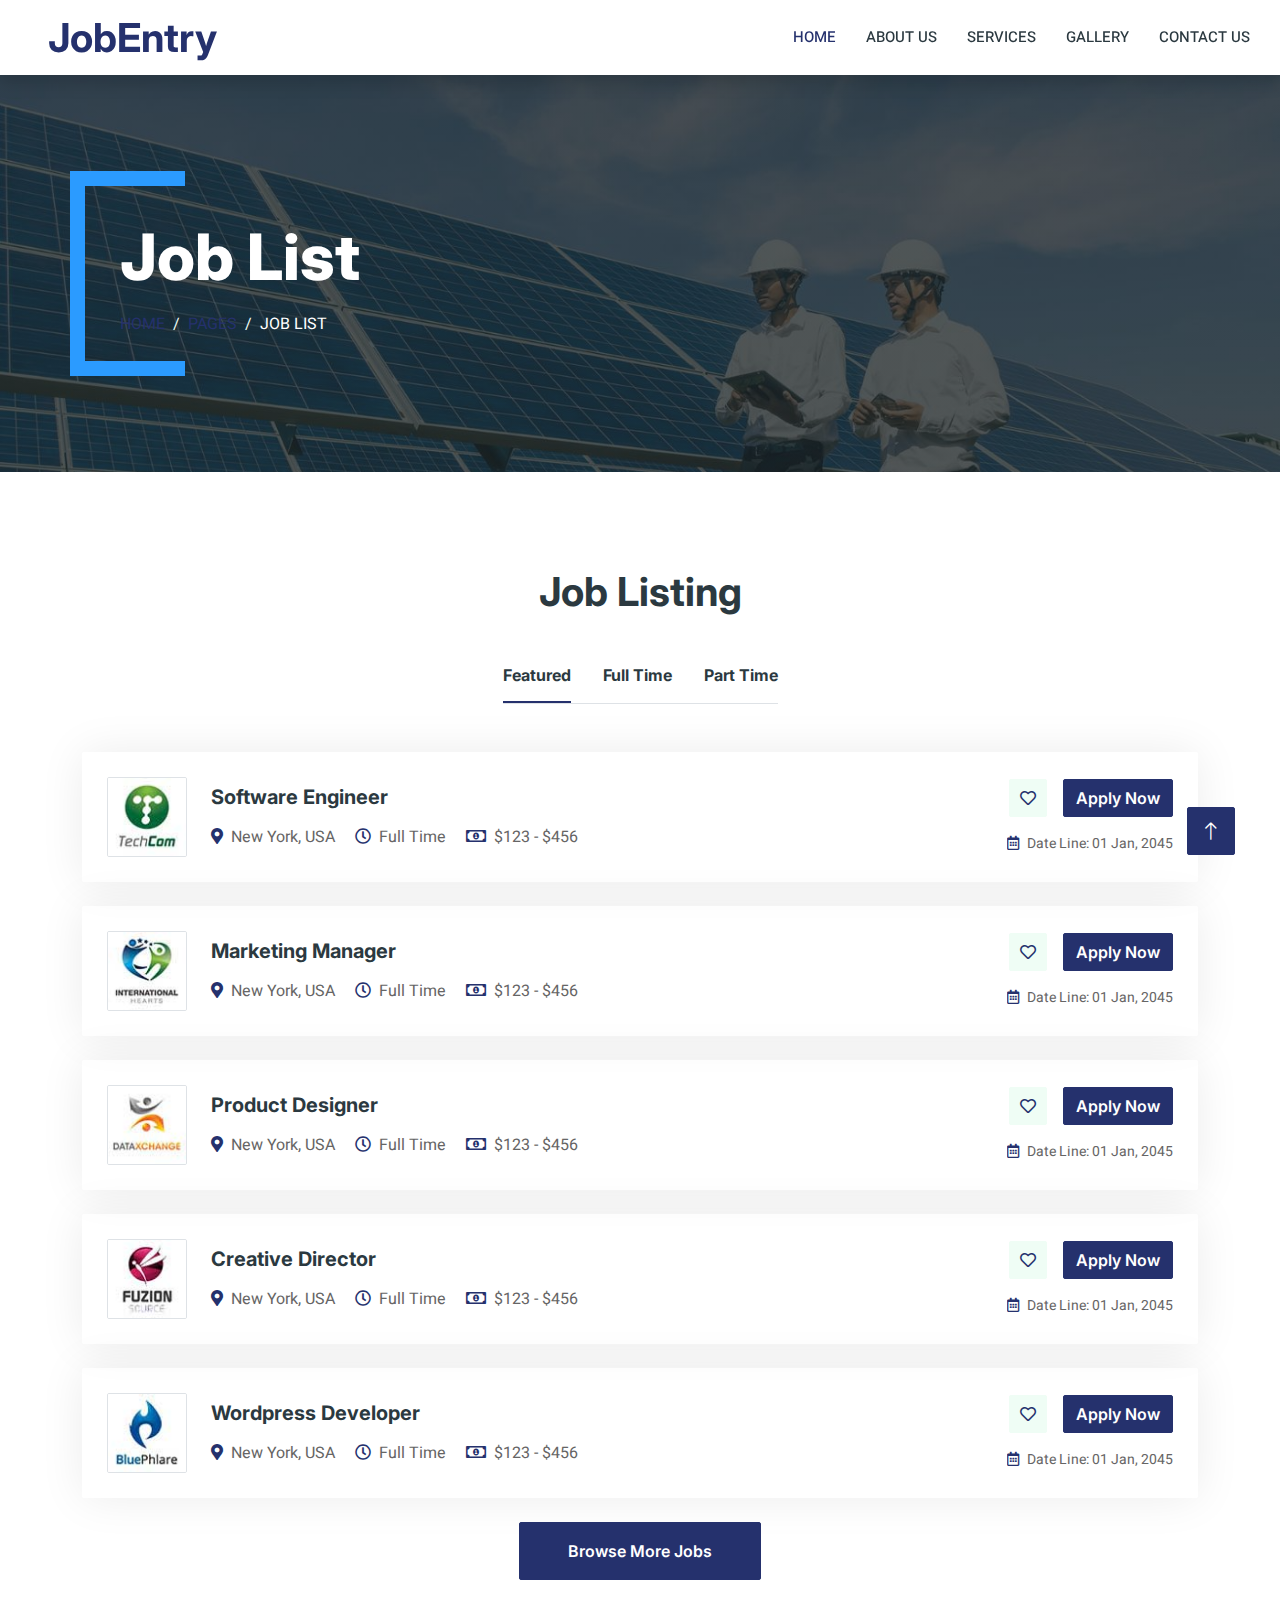
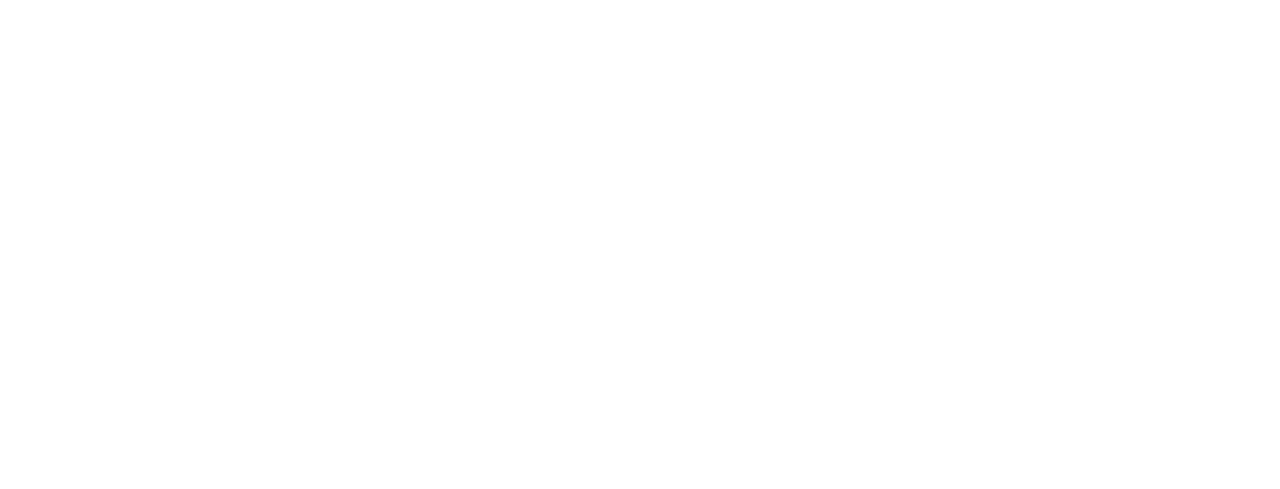
<file: gallery.html>
<!DOCTYPE html>
<html lang="en">

<head>
    <meta charset="utf-8">
    <title>JobEntry - Job Portal Website Template</title>
    <meta content="width=device-width, initial-scale=1.0" name="viewport">
    <meta content="" name="keywords">
    <meta content="" name="description">

    <!-- Favicon -->
    <link href="img/favicon.ico" rel="icon">

    <!-- Google Web Fonts -->
    <link rel="preconnect" href="https://fonts.googleapis.com">
    <link rel="preconnect" href="https://fonts.gstatic.com" crossorigin>
    <link href="https://fonts.googleapis.com/css2?family=Heebo:wght@400;500;600&family=Inter:wght@700;800&display=swap" rel="stylesheet">
    
    <!-- Icon Font Stylesheet -->
    <link href="https://cdnjs.cloudflare.com/ajax/libs/font-awesome/5.10.0/css/all.min.css" rel="stylesheet">
    <link href="https://cdn.jsdelivr.net/npm/bootstrap-icons@1.4.1/font/bootstrap-icons.css" rel="stylesheet">

    <!-- Libraries Stylesheet -->
    <link href="lib/animate/animate.min.css" rel="stylesheet">
    <link href="lib/owlcarousel/assets/owl.carousel.min.css" rel="stylesheet">

    <!-- Customized Bootstrap Stylesheet -->
    <link href="css/bootstrap.min.css" rel="stylesheet">

    <!-- Template Stylesheet -->
    <link href="css/style.css" rel="stylesheet">
</head>

<body>
    <div class="container-xxl bg-white p-0">
        <!-- Spinner Start -->
        <div id="spinner" class="show bg-white position-fixed translate-middle w-100 vh-100 top-50 start-50 d-flex align-items-center justify-content-center">
            <div class="spinner-border text-primary" style="width: 3rem; height: 3rem;" role="status">
                <span class="sr-only">Loading...</span>
            </div>
        </div>
        <!-- Spinner End -->


        <!-- Navbar Start -->
        <nav class="navbar navbar-expand-lg bg-white navbar-light shadow sticky-top p-0">
            <a href="index.html" class="navbar-brand d-flex align-items-center text-center py-0 px-4 px-lg-5">
                <h1 class="m-0 text-primary">JobEntry</h1>
            </a>
            <button type="button" class="navbar-toggler me-4" data-bs-toggle="collapse" data-bs-target="#navbarCollapse">
                <span class="navbar-toggler-icon"></span>
            </button>
            <div class="collapse navbar-collapse" id="navbarCollapse">
                <div class="navbar-nav ms-auto p-4 p-lg-0">
                    <a href="index.html" class="nav-item nav-link active">Home</a>
                    <a href="about.html" class="nav-item nav-link">About Us</a>
                    <a href="services.html" class="nav-item nav-link">Services</a>
                    <a href="gallery.html" class="nav-item nav-link">Gallery</a>
                    <a href="contact.html" class="nav-item nav-link">Contact Us</a>
                </div>
            </div>
        </nav>
        <!-- Navbar End -->


        <!-- Header End -->
        <div class="container-xxl py-5 bg-dark page-header mb-5">
            <div class="container my-5 pt-5 pb-4">
                <h1 class="display-3 text-white mb-3 animated slideInDown">Job List</h1>
                <nav aria-label="breadcrumb">
                    <ol class="breadcrumb text-uppercase">
                        <li class="breadcrumb-item"><a href="#">Home</a></li>
                        <li class="breadcrumb-item"><a href="#">Pages</a></li>
                        <li class="breadcrumb-item text-white active" aria-current="page">Job List</li>
                    </ol>
                </nav>
            </div>
        </div>
        <!-- Header End -->


        <!-- Jobs Start -->
        <div class="container-xxl py-5">
            <div class="container">
                <h1 class="text-center mb-5 wow fadeInUp" data-wow-delay="0.1s">Job Listing</h1>
                <div class="tab-class text-center wow fadeInUp" data-wow-delay="0.3s">
                    <ul class="nav nav-pills d-inline-flex justify-content-center border-bottom mb-5">
                        <li class="nav-item">
                            <a class="d-flex align-items-center text-start mx-3 ms-0 pb-3 active" data-bs-toggle="pill" href="#tab-1">
                                <h6 class="mt-n1 mb-0">Featured</h6>
                            </a>
                        </li>
                        <li class="nav-item">
                            <a class="d-flex align-items-center text-start mx-3 pb-3" data-bs-toggle="pill" href="#tab-2">
                                <h6 class="mt-n1 mb-0">Full Time</h6>
                            </a>
                        </li>
                        <li class="nav-item">
                            <a class="d-flex align-items-center text-start mx-3 me-0 pb-3" data-bs-toggle="pill" href="#tab-3">
                                <h6 class="mt-n1 mb-0">Part Time</h6>
                            </a>
                        </li>
                    </ul>
                    <div class="tab-content">
                        <div id="tab-1" class="tab-pane fade show p-0 active">
                            <div class="job-item p-4 mb-4">
                                <div class="row g-4">
                                    <div class="col-sm-12 col-md-8 d-flex align-items-center">
                                        <img class="flex-shrink-0 img-fluid border rounded" src="img/com-logo-1.jpg" alt="" style="width: 80px; height: 80px;">
                                        <div class="text-start ps-4">
                                            <h5 class="mb-3">Software Engineer</h5>
                                            <span class="text-truncate me-3"><i class="fa fa-map-marker-alt text-primary me-2"></i>New York, USA</span>
                                            <span class="text-truncate me-3"><i class="far fa-clock text-primary me-2"></i>Full Time</span>
                                            <span class="text-truncate me-0"><i class="far fa-money-bill-alt text-primary me-2"></i>$123 - $456</span>
                                        </div>
                                    </div>
                                    <div class="col-sm-12 col-md-4 d-flex flex-column align-items-start align-items-md-end justify-content-center">
                                        <div class="d-flex mb-3">
                                            <a class="btn btn-light btn-square me-3" href=""><i class="far fa-heart text-primary"></i></a>
                                            <a class="btn btn-primary" href="">Apply Now</a>
                                        </div>
                                        <small class="text-truncate"><i class="far fa-calendar-alt text-primary me-2"></i>Date Line: 01 Jan, 2045</small>
                                    </div>
                                </div>
                            </div>
                            <div class="job-item p-4 mb-4">
                                <div class="row g-4">
                                    <div class="col-sm-12 col-md-8 d-flex align-items-center">
                                        <img class="flex-shrink-0 img-fluid border rounded" src="img/com-logo-2.jpg" alt="" style="width: 80px; height: 80px;">
                                        <div class="text-start ps-4">
                                            <h5 class="mb-3">Marketing Manager</h5>
                                            <span class="text-truncate me-3"><i class="fa fa-map-marker-alt text-primary me-2"></i>New York, USA</span>
                                            <span class="text-truncate me-3"><i class="far fa-clock text-primary me-2"></i>Full Time</span>
                                            <span class="text-truncate me-0"><i class="far fa-money-bill-alt text-primary me-2"></i>$123 - $456</span>
                                        </div>
                                    </div>
                                    <div class="col-sm-12 col-md-4 d-flex flex-column align-items-start align-items-md-end justify-content-center">
                                        <div class="d-flex mb-3">
                                            <a class="btn btn-light btn-square me-3" href=""><i class="far fa-heart text-primary"></i></a>
                                            <a class="btn btn-primary" href="">Apply Now</a>
                                        </div>
                                        <small class="text-truncate"><i class="far fa-calendar-alt text-primary me-2"></i>Date Line: 01 Jan, 2045</small>
                                    </div>
                                </div>
                            </div>
                            <div class="job-item p-4 mb-4">
                                <div class="row g-4">
                                    <div class="col-sm-12 col-md-8 d-flex align-items-center">
                                        <img class="flex-shrink-0 img-fluid border rounded" src="img/com-logo-3.jpg" alt="" style="width: 80px; height: 80px;">
                                        <div class="text-start ps-4">
                                            <h5 class="mb-3">Product Designer</h5>
                                            <span class="text-truncate me-3"><i class="fa fa-map-marker-alt text-primary me-2"></i>New York, USA</span>
                                            <span class="text-truncate me-3"><i class="far fa-clock text-primary me-2"></i>Full Time</span>
                                            <span class="text-truncate me-0"><i class="far fa-money-bill-alt text-primary me-2"></i>$123 - $456</span>
                                        </div>
                                    </div>
                                    <div class="col-sm-12 col-md-4 d-flex flex-column align-items-start align-items-md-end justify-content-center">
                                        <div class="d-flex mb-3">
                                            <a class="btn btn-light btn-square me-3" href=""><i class="far fa-heart text-primary"></i></a>
                                            <a class="btn btn-primary" href="">Apply Now</a>
                                        </div>
                                        <small class="text-truncate"><i class="far fa-calendar-alt text-primary me-2"></i>Date Line: 01 Jan, 2045</small>
                                    </div>
                                </div>
                            </div>
                            <div class="job-item p-4 mb-4">
                                <div class="row g-4">
                                    <div class="col-sm-12 col-md-8 d-flex align-items-center">
                                        <img class="flex-shrink-0 img-fluid border rounded" src="img/com-logo-4.jpg" alt="" style="width: 80px; height: 80px;">
                                        <div class="text-start ps-4">
                                            <h5 class="mb-3">Creative Director</h5>
                                            <span class="text-truncate me-3"><i class="fa fa-map-marker-alt text-primary me-2"></i>New York, USA</span>
                                            <span class="text-truncate me-3"><i class="far fa-clock text-primary me-2"></i>Full Time</span>
                                            <span class="text-truncate me-0"><i class="far fa-money-bill-alt text-primary me-2"></i>$123 - $456</span>
                                        </div>
                                    </div>
                                    <div class="col-sm-12 col-md-4 d-flex flex-column align-items-start align-items-md-end justify-content-center">
                                        <div class="d-flex mb-3">
                                            <a class="btn btn-light btn-square me-3" href=""><i class="far fa-heart text-primary"></i></a>
                                            <a class="btn btn-primary" href="">Apply Now</a>
                                        </div>
                                        <small class="text-truncate"><i class="far fa-calendar-alt text-primary me-2"></i>Date Line: 01 Jan, 2045</small>
                                    </div>
                                </div>
                            </div>
                            <div class="job-item p-4 mb-4">
                                <div class="row g-4">
                                    <div class="col-sm-12 col-md-8 d-flex align-items-center">
                                        <img class="flex-shrink-0 img-fluid border rounded" src="img/com-logo-5.jpg" alt="" style="width: 80px; height: 80px;">
                                        <div class="text-start ps-4">
                                            <h5 class="mb-3">Wordpress Developer</h5>
                                            <span class="text-truncate me-3"><i class="fa fa-map-marker-alt text-primary me-2"></i>New York, USA</span>
                                            <span class="text-truncate me-3"><i class="far fa-clock text-primary me-2"></i>Full Time</span>
                                            <span class="text-truncate me-0"><i class="far fa-money-bill-alt text-primary me-2"></i>$123 - $456</span>
                                        </div>
                                    </div>
                                    <div class="col-sm-12 col-md-4 d-flex flex-column align-items-start align-items-md-end justify-content-center">
                                        <div class="d-flex mb-3">
                                            <a class="btn btn-light btn-square me-3" href=""><i class="far fa-heart text-primary"></i></a>
                                            <a class="btn btn-primary" href="">Apply Now</a>
                                        </div>
                                        <small class="text-truncate"><i class="far fa-calendar-alt text-primary me-2"></i>Date Line: 01 Jan, 2045</small>
                                    </div>
                                </div>
                            </div>
                            <a class="btn btn-primary py-3 px-5" href="">Browse More Jobs</a>
                        </div>
                        <div id="tab-2" class="tab-pane fade show p-0">
                            <div class="job-item p-4 mb-4">
                                <div class="row g-4">
                                    <div class="col-sm-12 col-md-8 d-flex align-items-center">
                                        <img class="flex-shrink-0 img-fluid border rounded" src="img/com-logo-1.jpg" alt="" style="width: 80px; height: 80px;">
                                        <div class="text-start ps-4">
                                            <h5 class="mb-3">Software Engineer</h5>
                                            <span class="text-truncate me-3"><i class="fa fa-map-marker-alt text-primary me-2"></i>New York, USA</span>
                                            <span class="text-truncate me-3"><i class="far fa-clock text-primary me-2"></i>Full Time</span>
                                            <span class="text-truncate me-0"><i class="far fa-money-bill-alt text-primary me-2"></i>$123 - $456</span>
                                        </div>
                                    </div>
                                    <div class="col-sm-12 col-md-4 d-flex flex-column align-items-start align-items-md-end justify-content-center">
                                        <div class="d-flex mb-3">
                                            <a class="btn btn-light btn-square me-3" href=""><i class="far fa-heart text-primary"></i></a>
                                            <a class="btn btn-primary" href="">Apply Now</a>
                                        </div>
                                        <small class="text-truncate"><i class="far fa-calendar-alt text-primary me-2"></i>Date Line: 01 Jan, 2045</small>
                                    </div>
                                </div>
                            </div>
                            <div class="job-item p-4 mb-4">
                                <div class="row g-4">
                                    <div class="col-sm-12 col-md-8 d-flex align-items-center">
                                        <img class="flex-shrink-0 img-fluid border rounded" src="img/com-logo-2.jpg" alt="" style="width: 80px; height: 80px;">
                                        <div class="text-start ps-4">
                                            <h5 class="mb-3">Marketing Manager</h5>
                                            <span class="text-truncate me-3"><i class="fa fa-map-marker-alt text-primary me-2"></i>New York, USA</span>
                                            <span class="text-truncate me-3"><i class="far fa-clock text-primary me-2"></i>Full Time</span>
                                            <span class="text-truncate me-0"><i class="far fa-money-bill-alt text-primary me-2"></i>$123 - $456</span>
                                        </div>
                                    </div>
                                    <div class="col-sm-12 col-md-4 d-flex flex-column align-items-start align-items-md-end justify-content-center">
                                        <div class="d-flex mb-3">
                                            <a class="btn btn-light btn-square me-3" href=""><i class="far fa-heart text-primary"></i></a>
                                            <a class="btn btn-primary" href="">Apply Now</a>
                                        </div>
                                        <small class="text-truncate"><i class="far fa-calendar-alt text-primary me-2"></i>Date Line: 01 Jan, 2045</small>
                                    </div>
                                </div>
                            </div>
                            <div class="job-item p-4 mb-4">
                                <div class="row g-4">
                                    <div class="col-sm-12 col-md-8 d-flex align-items-center">
                                        <img class="flex-shrink-0 img-fluid border rounded" src="img/com-logo-3.jpg" alt="" style="width: 80px; height: 80px;">
                                        <div class="text-start ps-4">
                                            <h5 class="mb-3">Product Designer</h5>
                                            <span class="text-truncate me-3"><i class="fa fa-map-marker-alt text-primary me-2"></i>New York, USA</span>
                                            <span class="text-truncate me-3"><i class="far fa-clock text-primary me-2"></i>Full Time</span>
                                            <span class="text-truncate me-0"><i class="far fa-money-bill-alt text-primary me-2"></i>$123 - $456</span>
                                        </div>
                                    </div>
                                    <div class="col-sm-12 col-md-4 d-flex flex-column align-items-start align-items-md-end justify-content-center">
                                        <div class="d-flex mb-3">
                                            <a class="btn btn-light btn-square me-3" href=""><i class="far fa-heart text-primary"></i></a>
                                            <a class="btn btn-primary" href="">Apply Now</a>
                                        </div>
                                        <small class="text-truncate"><i class="far fa-calendar-alt text-primary me-2"></i>Date Line: 01 Jan, 2045</small>
                                    </div>
                                </div>
                            </div>
                            <div class="job-item p-4 mb-4">
                                <div class="row g-4">
                                    <div class="col-sm-12 col-md-8 d-flex align-items-center">
                                        <img class="flex-shrink-0 img-fluid border rounded" src="img/com-logo-4.jpg" alt="" style="width: 80px; height: 80px;">
                                        <div class="text-start ps-4">
                                            <h5 class="mb-3">Creative Director</h5>
                                            <span class="text-truncate me-3"><i class="fa fa-map-marker-alt text-primary me-2"></i>New York, USA</span>
                                            <span class="text-truncate me-3"><i class="far fa-clock text-primary me-2"></i>Full Time</span>
                                            <span class="text-truncate me-0"><i class="far fa-money-bill-alt text-primary me-2"></i>$123 - $456</span>
                                        </div>
                                    </div>
                                    <div class="col-sm-12 col-md-4 d-flex flex-column align-items-start align-items-md-end justify-content-center">
                                        <div class="d-flex mb-3">
                                            <a class="btn btn-light btn-square me-3" href=""><i class="far fa-heart text-primary"></i></a>
                                            <a class="btn btn-primary" href="">Apply Now</a>
                                        </div>
                                        <small class="text-truncate"><i class="far fa-calendar-alt text-primary me-2"></i>Date Line: 01 Jan, 2045</small>
                                    </div>
                                </div>
                            </div>
                            <div class="job-item p-4 mb-4">
                                <div class="row g-4">
                                    <div class="col-sm-12 col-md-8 d-flex align-items-center">
                                        <img class="flex-shrink-0 img-fluid border rounded" src="img/com-logo-5.jpg" alt="" style="width: 80px; height: 80px;">
                                        <div class="text-start ps-4">
                                            <h5 class="mb-3">Wordpress Developer</h5>
                                            <span class="text-truncate me-3"><i class="fa fa-map-marker-alt text-primary me-2"></i>New York, USA</span>
                                            <span class="text-truncate me-3"><i class="far fa-clock text-primary me-2"></i>Full Time</span>
                                            <span class="text-truncate me-0"><i class="far fa-money-bill-alt text-primary me-2"></i>$123 - $456</span>
                                        </div>
                                    </div>
                                    <div class="col-sm-12 col-md-4 d-flex flex-column align-items-start align-items-md-end justify-content-center">
                                        <div class="d-flex mb-3">
                                            <a class="btn btn-light btn-square me-3" href=""><i class="far fa-heart text-primary"></i></a>
                                            <a class="btn btn-primary" href="">Apply Now</a>
                                        </div>
                                        <small class="text-truncate"><i class="far fa-calendar-alt text-primary me-2"></i>Date Line: 01 Jan, 2045</small>
                                    </div>
                                </div>
                            </div>
                            <a class="btn btn-primary py-3 px-5" href="">Browse More Jobs</a>
                        </div>
                        <div id="tab-3" class="tab-pane fade show p-0">
                            <div class="job-item p-4 mb-4">
                                <div class="row g-4">
                                    <div class="col-sm-12 col-md-8 d-flex align-items-center">
                                        <img class="flex-shrink-0 img-fluid border rounded" src="img/com-logo-1.jpg" alt="" style="width: 80px; height: 80px;">
                                        <div class="text-start ps-4">
                                            <h5 class="mb-3">Software Engineer</h5>
                                            <span class="text-truncate me-3"><i class="fa fa-map-marker-alt text-primary me-2"></i>New York, USA</span>
                                            <span class="text-truncate me-3"><i class="far fa-clock text-primary me-2"></i>Full Time</span>
                                            <span class="text-truncate me-0"><i class="far fa-money-bill-alt text-primary me-2"></i>$123 - $456</span>
                                        </div>
                                    </div>
                                    <div class="col-sm-12 col-md-4 d-flex flex-column align-items-start align-items-md-end justify-content-center">
                                        <div class="d-flex mb-3">
                                            <a class="btn btn-light btn-square me-3" href=""><i class="far fa-heart text-primary"></i></a>
                                            <a class="btn btn-primary" href="">Apply Now</a>
                                        </div>
                                        <small class="text-truncate"><i class="far fa-calendar-alt text-primary me-2"></i>Date Line: 01 Jan, 2045</small>
                                    </div>
                                </div>
                            </div>
                            <div class="job-item p-4 mb-4">
                                <div class="row g-4">
                                    <div class="col-sm-12 col-md-8 d-flex align-items-center">
                                        <img class="flex-shrink-0 img-fluid border rounded" src="img/com-logo-2.jpg" alt="" style="width: 80px; height: 80px;">
                                        <div class="text-start ps-4">
                                            <h5 class="mb-3">Marketing Manager</h5>
                                            <span class="text-truncate me-3"><i class="fa fa-map-marker-alt text-primary me-2"></i>New York, USA</span>
                                            <span class="text-truncate me-3"><i class="far fa-clock text-primary me-2"></i>Full Time</span>
                                            <span class="text-truncate me-0"><i class="far fa-money-bill-alt text-primary me-2"></i>$123 - $456</span>
                                        </div>
                                    </div>
                                    <div class="col-sm-12 col-md-4 d-flex flex-column align-items-start align-items-md-end justify-content-center">
                                        <div class="d-flex mb-3">
                                            <a class="btn btn-light btn-square me-3" href=""><i class="far fa-heart text-primary"></i></a>
                                            <a class="btn btn-primary" href="">Apply Now</a>
                                        </div>
                                        <small class="text-truncate"><i class="far fa-calendar-alt text-primary me-2"></i>Date Line: 01 Jan, 2045</small>
                                    </div>
                                </div>
                            </div>
                            <div class="job-item p-4 mb-4">
                                <div class="row g-4">
                                    <div class="col-sm-12 col-md-8 d-flex align-items-center">
                                        <img class="flex-shrink-0 img-fluid border rounded" src="img/com-logo-3.jpg" alt="" style="width: 80px; height: 80px;">
                                        <div class="text-start ps-4">
                                            <h5 class="mb-3">Product Designer</h5>
                                            <span class="text-truncate me-3"><i class="fa fa-map-marker-alt text-primary me-2"></i>New York, USA</span>
                                            <span class="text-truncate me-3"><i class="far fa-clock text-primary me-2"></i>Full Time</span>
                                            <span class="text-truncate me-0"><i class="far fa-money-bill-alt text-primary me-2"></i>$123 - $456</span>
                                        </div>
                                    </div>
                                    <div class="col-sm-12 col-md-4 d-flex flex-column align-items-start align-items-md-end justify-content-center">
                                        <div class="d-flex mb-3">
                                            <a class="btn btn-light btn-square me-3" href=""><i class="far fa-heart text-primary"></i></a>
                                            <a class="btn btn-primary" href="">Apply Now</a>
                                        </div>
                                        <small class="text-truncate"><i class="far fa-calendar-alt text-primary me-2"></i>Date Line: 01 Jan, 2045</small>
                                    </div>
                                </div>
                            </div>
                            <div class="job-item p-4 mb-4">
                                <div class="row g-4">
                                    <div class="col-sm-12 col-md-8 d-flex align-items-center">
                                        <img class="flex-shrink-0 img-fluid border rounded" src="img/com-logo-4.jpg" alt="" style="width: 80px; height: 80px;">
                                        <div class="text-start ps-4">
                                            <h5 class="mb-3">Creative Director</h5>
                                            <span class="text-truncate me-3"><i class="fa fa-map-marker-alt text-primary me-2"></i>New York, USA</span>
                                            <span class="text-truncate me-3"><i class="far fa-clock text-primary me-2"></i>Full Time</span>
                                            <span class="text-truncate me-0"><i class="far fa-money-bill-alt text-primary me-2"></i>$123 - $456</span>
                                        </div>
                                    </div>
                                    <div class="col-sm-12 col-md-4 d-flex flex-column align-items-start align-items-md-end justify-content-center">
                                        <div class="d-flex mb-3">
                                            <a class="btn btn-light btn-square me-3" href=""><i class="far fa-heart text-primary"></i></a>
                                            <a class="btn btn-primary" href="">Apply Now</a>
                                        </div>
                                        <small class="text-truncate"><i class="far fa-calendar-alt text-primary me-2"></i>Date Line: 01 Jan, 2045</small>
                                    </div>
                                </div>
                            </div>
                            <div class="job-item p-4 mb-4">
                                <div class="row g-4">
                                    <div class="col-sm-12 col-md-8 d-flex align-items-center">
                                        <img class="flex-shrink-0 img-fluid border rounded" src="img/com-logo-5.jpg" alt="" style="width: 80px; height: 80px;">
                                        <div class="text-start ps-4">
                                            <h5 class="mb-3">Wordpress Developer</h5>
                                            <span class="text-truncate me-3"><i class="fa fa-map-marker-alt text-primary me-2"></i>New York, USA</span>
                                            <span class="text-truncate me-3"><i class="far fa-clock text-primary me-2"></i>Full Time</span>
                                            <span class="text-truncate me-0"><i class="far fa-money-bill-alt text-primary me-2"></i>$123 - $456</span>
                                        </div>
                                    </div>
                                    <div class="col-sm-12 col-md-4 d-flex flex-column align-items-start align-items-md-end justify-content-center">
                                        <div class="d-flex mb-3">
                                            <a class="btn btn-light btn-square me-3" href=""><i class="far fa-heart text-primary"></i></a>
                                            <a class="btn btn-primary" href="">Apply Now</a>
                                        </div>
                                        <small class="text-truncate"><i class="far fa-calendar-alt text-primary me-2"></i>Date Line: 01 Jan, 2045</small>
                                    </div>
                                </div>
                            </div>
                            <a class="btn btn-primary py-3 px-5" href="">Browse More Jobs</a>
                        </div>
                    </div>
                </div>
            </div>
        </div>
        <!-- Jobs End -->


        <!-- Footer Start -->
        <div class="container-fluid bg-dark text-white-50 footer pt-5 mt-5 wow fadeIn" data-wow-delay="0.1s">
            <div class="container py-5">
                <div class="row g-5">
                    <div class="col-lg-3 col-md-6">
                        <h5 class="text-white mb-4">Company</h5>
                        <a class="btn btn-link text-white-50" href="">About Us</a>
                        <a class="btn btn-link text-white-50" href="">Contact Us</a>
                        <a class="btn btn-link text-white-50" href="">Our Services</a>
                        <a class="btn btn-link text-white-50" href="">Privacy Policy</a>
                        <a class="btn btn-link text-white-50" href="">Terms & Condition</a>
                    </div>
                    <div class="col-lg-3 col-md-6">
                        <h5 class="text-white mb-4">Quick Links</h5>
                        <a class="btn btn-link text-white-50" href="">About Us</a>
                        <a class="btn btn-link text-white-50" href="">Contact Us</a>
                        <a class="btn btn-link text-white-50" href="">Our Services</a>
                        <a class="btn btn-link text-white-50" href="">Privacy Policy</a>
                        <a class="btn btn-link text-white-50" href="">Terms & Condition</a>
                    </div>
                    <div class="col-lg-3 col-md-6">
                        <h5 class="text-white mb-4">Contact</h5>
                        <p class="mb-2"><i class="fa fa-map-marker-alt me-3"></i>Location, City, Country</p>
                        <p class="mb-2"><i class="fa fa-phone-alt me-3"></i>+012 345 67890</p>
                        <p class="mb-2"><i class="fa fa-envelope me-3"></i>info@example.com</p>
                        <div class="d-flex pt-2">
                            <a class="btn btn-outline-light btn-social" href=""><i class="fab fa-twitter"></i></a>
                            <a class="btn btn-outline-light btn-social" href=""><i class="fab fa-facebook-f"></i></a>
                            <a class="btn btn-outline-light btn-social" href=""><i class="fab fa-youtube"></i></a>
                            <a class="btn btn-outline-light btn-social" href=""><i class="fab fa-linkedin-in"></i></a>
                        </div>
                    </div>
                    <div class="col-lg-3 col-md-6">
                        <h5 class="text-white mb-4">Newsletter</h5>
                        <p>Dolor amet sit justo amet elitr clita ipsum elitr est.</p>
                        <div class="position-relative mx-auto" style="max-width: 400px;">
                            <input class="form-control bg-transparent w-100 py-3 ps-4 pe-5" type="text" placeholder="Your email">
                            <button type="button" class="btn btn-primary py-2 position-absolute top-0 end-0 mt-2 me-2">SignUp</button>
                        </div>
                    </div>
                </div>
            </div>
            <div class="container">
                <div class="copyright">
                    <div class="row">
                        <div class="col-md-6 text-center text-md-start mb-3 mb-md-0">
                            &copy; <a class="border-bottom" href="https://freewebsitecode.com">Your Site Name</a>, All Right Reserved. 
							
							
							Designed By <a class="border-bottom" href="https://freewebsitecode.com">Free Website Code</a>
                        </div>
                        <div class="col-md-6 text-center text-md-end">
                            <div class="footer-menu">
                                <a href="">Home</a>
                                <a href="">Cookies</a>
                                <a href="">Help</a>
                                <a href="">FQAs</a>
                            </div>
                        </div>
                    </div>
                </div>
            </div>
        </div>
        <!-- Footer End -->


        <!-- Back to Top -->
        <a href="#" class="btn btn-lg btn-primary btn-lg-square back-to-top"><i class="bi bi-arrow-up"></i></a>
    </div>

    <!-- JavaScript Libraries -->
    <script src="https://code.jquery.com/jquery-3.4.1.min.js"></script>
    <script src="https://cdn.jsdelivr.net/npm/bootstrap@5.0.0/dist/js/bootstrap.bundle.min.js"></script>
    <script src="lib/wow/wow.min.js"></script>
    <script src="lib/easing/easing.min.js"></script>
    <script src="lib/waypoints/waypoints.min.js"></script>
    <script src="lib/owlcarousel/owl.carousel.min.js"></script>

    <!-- Template Javascript -->
    <script src="js/main.js"></script>
</body>

</html>
</file>
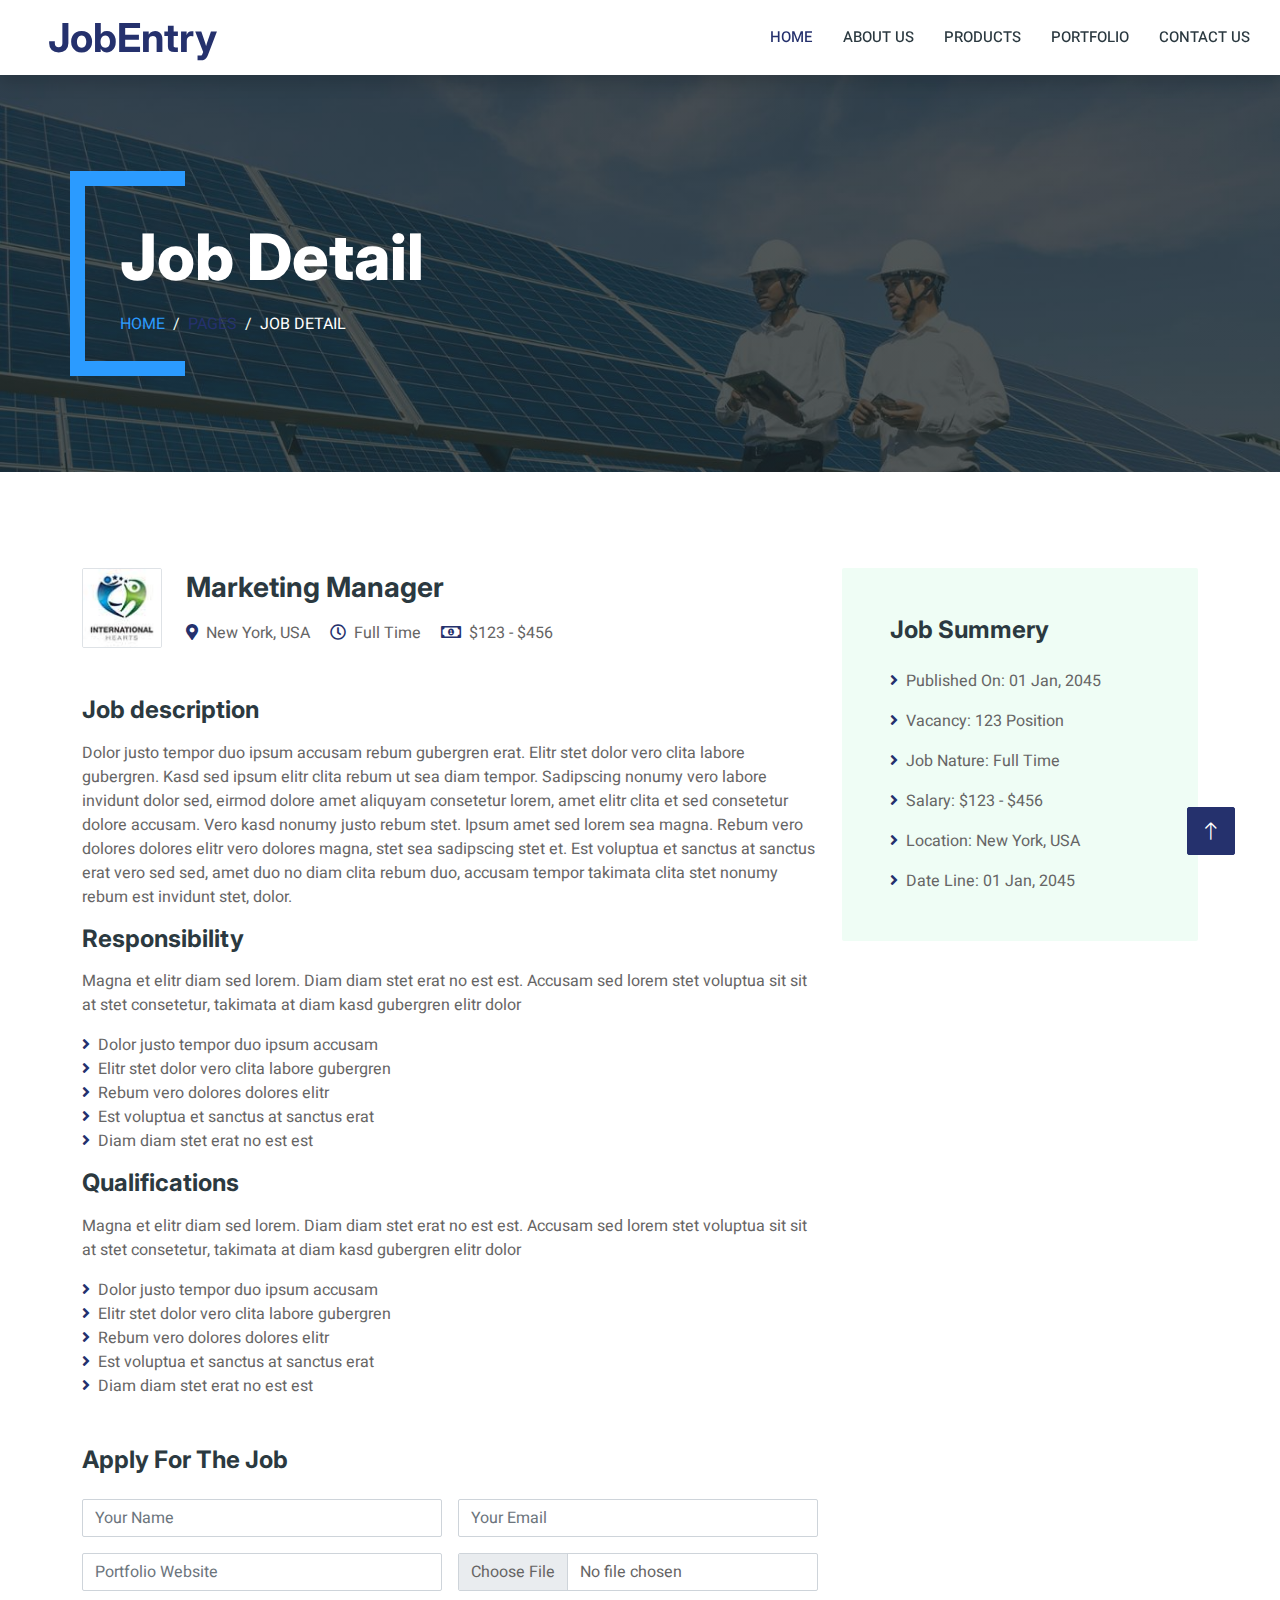
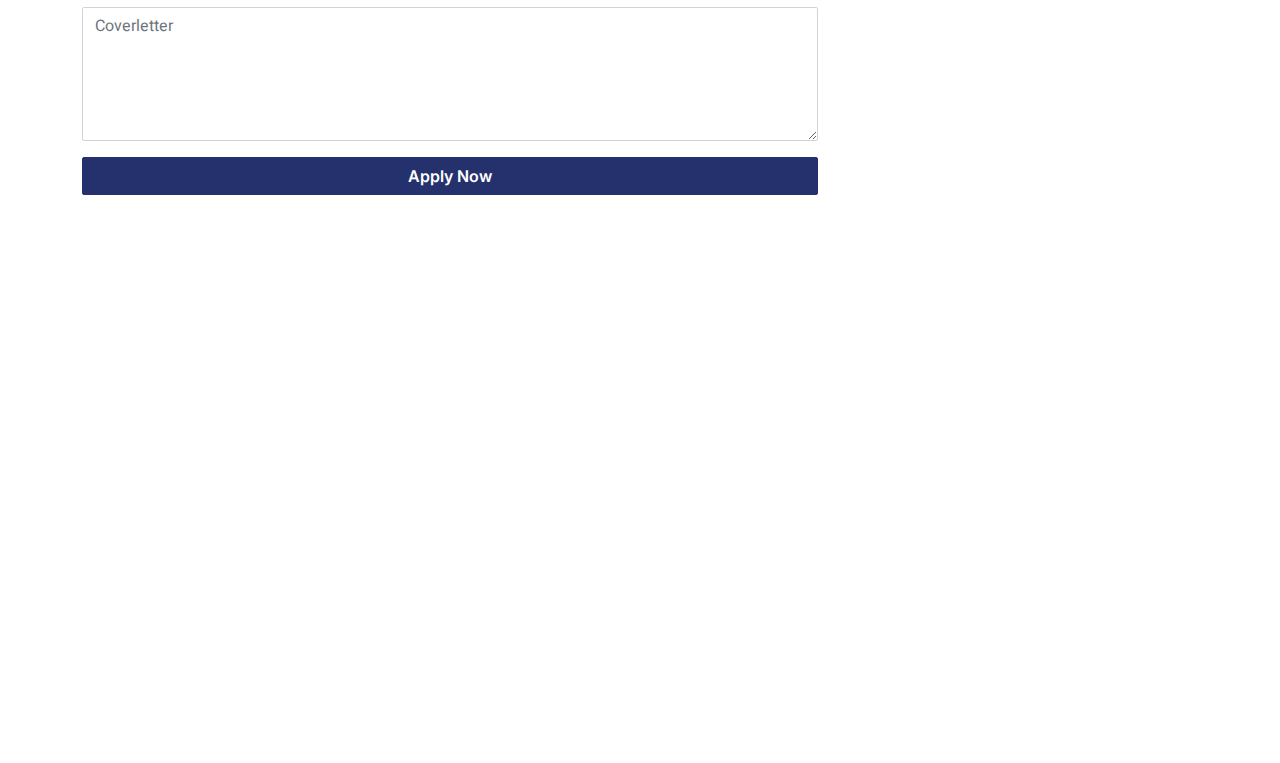
<file: job-detail.html>
<!DOCTYPE html>
<html lang="en">

<head>
    <meta charset="utf-8">
    <title>JobEntry - Job Portal Website Template</title>
    <meta content="width=device-width, initial-scale=1.0" name="viewport">
    <meta content="" name="keywords">
    <meta content="" name="description">

    <!-- Favicon -->
    <link href="img/favicon.ico" rel="icon">

    <!-- Google Web Fonts -->
    <link rel="preconnect" href="https://fonts.googleapis.com">
    <link rel="preconnect" href="https://fonts.gstatic.com" crossorigin>
    <link href="https://fonts.googleapis.com/css2?family=Heebo:wght@400;500;600&family=Inter:wght@700;800&display=swap" rel="stylesheet">
    
    <!-- Icon Font Stylesheet -->
    <link href="https://cdnjs.cloudflare.com/ajax/libs/font-awesome/5.10.0/css/all.min.css" rel="stylesheet">
    <link href="https://cdn.jsdelivr.net/npm/bootstrap-icons@1.4.1/font/bootstrap-icons.css" rel="stylesheet">

    <!-- Libraries Stylesheet -->
    <link href="lib/animate/animate.min.css" rel="stylesheet">
    <link href="lib/owlcarousel/assets/owl.carousel.min.css" rel="stylesheet">

    <!-- Customized Bootstrap Stylesheet -->
    <link href="css/bootstrap.min.css" rel="stylesheet">

    <!-- Template Stylesheet -->
    <link href="css/style.css" rel="stylesheet">
</head>

<body>
    <div class="container-xxl bg-white p-0">
        <!-- Spinner Start -->
        <div id="spinner" class="show bg-white position-fixed translate-middle w-100 vh-100 top-50 start-50 d-flex align-items-center justify-content-center">
            <div class="spinner-border text-primary" style="width: 3rem; height: 3rem;" role="status">
                <span class="sr-only">Loading...</span>
            </div>
        </div>
        <!-- Spinner End -->


        <!-- Navbar Start -->
        <nav class="navbar navbar-expand-lg bg-white navbar-light shadow sticky-top p-0">
            <a href="index.html" class="navbar-brand d-flex align-items-center text-center py-0 px-4 px-lg-5">
                <h1 class="m-0 text-primary">JobEntry</h1>
            </a>
            <button type="button" class="navbar-toggler me-4" data-bs-toggle="collapse" data-bs-target="#navbarCollapse">
                <span class="navbar-toggler-icon"></span>
            </button>
            <div class="collapse navbar-collapse" id="navbarCollapse">
                <div class="navbar-nav ms-auto p-4 p-lg-0">
                    <a href="index.html" class="nav-item nav-link active">Home</a>
                    <a href="about.html" class="nav-item nav-link">About Us</a>
                    <a href="products.html" class="nav-item nav-link">Products</a>
                                        <a href="portfolio.html" class="nav-item nav-link">Portfolio</a>
                    <a href="contact.html" class="nav-item nav-link">Contact Us</a>
                </div>
            </div>
        </nav>
        <!-- Navbar End -->


        <!-- Header End -->
        <div class="container-xxl py-5 bg-dark page-header mb-5">
            <div class="container my-5 pt-5 pb-4">
                <h1 class="display-3 text-white mb-3 animated slideInDown">Job Detail</h1>
                <nav aria-label="breadcrumb">
                    <ol class="breadcrumb text-uppercase">
                        <li class="breadcrumb-item"><a href="#" style="color: #2B9BFF;">Home</a></li>
                        <li class="breadcrumb-item"><a href="#">Pages</a></li>
                        <li class="breadcrumb-item text-white active" aria-current="page">Job Detail</li>
                    </ol>
                </nav>
            </div>
        </div>
        <!-- Header End -->


        <!-- Job Detail Start -->
        <div class="container-xxl py-5 wow fadeInUp" data-wow-delay="0.1s">
            <div class="container">
                <div class="row gy-5 gx-4">
                    <div class="col-lg-8">
                        <div class="d-flex align-items-center mb-5">
                            <img class="flex-shrink-0 img-fluid border rounded" src="img/com-logo-2.jpg" alt="" style="width: 80px; height: 80px;">
                            <div class="text-start ps-4">
                                <h3 class="mb-3">Marketing Manager</h3>
                                <span class="text-truncate me-3"><i class="fa fa-map-marker-alt text-primary me-2"></i>New York, USA</span>
                                <span class="text-truncate me-3"><i class="far fa-clock text-primary me-2"></i>Full Time</span>
                                <span class="text-truncate me-0"><i class="far fa-money-bill-alt text-primary me-2"></i>$123 - $456</span>
                            </div>
                        </div>

                        <div class="mb-5">
                            <h4 class="mb-3">Job description</h4>
                            <p>Dolor justo tempor duo ipsum accusam rebum gubergren erat. Elitr stet dolor vero clita labore gubergren. Kasd sed ipsum elitr clita rebum ut sea diam tempor. Sadipscing nonumy vero labore invidunt dolor sed, eirmod dolore amet aliquyam consetetur lorem, amet elitr clita et sed consetetur dolore accusam. Vero kasd nonumy justo rebum stet. Ipsum amet sed lorem sea magna. Rebum vero dolores dolores elitr vero dolores magna, stet sea sadipscing stet et. Est voluptua et sanctus at sanctus erat vero sed sed, amet duo no diam clita rebum duo, accusam tempor takimata clita stet nonumy rebum est invidunt stet, dolor.</p>
                            <h4 class="mb-3">Responsibility</h4>
                            <p>Magna et elitr diam sed lorem. Diam diam stet erat no est est. Accusam sed lorem stet voluptua sit sit at stet consetetur, takimata at diam kasd gubergren elitr dolor</p>
                            <ul class="list-unstyled">
                                <li><i class="fa fa-angle-right text-primary me-2"></i>Dolor justo tempor duo ipsum accusam</li>
                                <li><i class="fa fa-angle-right text-primary me-2"></i>Elitr stet dolor vero clita labore gubergren</li>
                                <li><i class="fa fa-angle-right text-primary me-2"></i>Rebum vero dolores dolores elitr</li>
                                <li><i class="fa fa-angle-right text-primary me-2"></i>Est voluptua et sanctus at sanctus erat</li>
                                <li><i class="fa fa-angle-right text-primary me-2"></i>Diam diam stet erat no est est</li>
                            </ul>
                            <h4 class="mb-3">Qualifications</h4>
                            <p>Magna et elitr diam sed lorem. Diam diam stet erat no est est. Accusam sed lorem stet voluptua sit sit at stet consetetur, takimata at diam kasd gubergren elitr dolor</p>
                            <ul class="list-unstyled">
                                <li><i class="fa fa-angle-right text-primary me-2"></i>Dolor justo tempor duo ipsum accusam</li>
                                <li><i class="fa fa-angle-right text-primary me-2"></i>Elitr stet dolor vero clita labore gubergren</li>
                                <li><i class="fa fa-angle-right text-primary me-2"></i>Rebum vero dolores dolores elitr</li>
                                <li><i class="fa fa-angle-right text-primary me-2"></i>Est voluptua et sanctus at sanctus erat</li>
                                <li><i class="fa fa-angle-right text-primary me-2"></i>Diam diam stet erat no est est</li>
                            </ul>
                        </div>
        
                        <div class="">
                            <h4 class="mb-4">Apply For The Job</h4>
                            <form>
                                <div class="row g-3">
                                    <div class="col-12 col-sm-6">
                                        <input type="text" class="form-control" placeholder="Your Name">
                                    </div>
                                    <div class="col-12 col-sm-6">
                                        <input type="email" class="form-control" placeholder="Your Email">
                                    </div>
                                    <div class="col-12 col-sm-6">
                                        <input type="text" class="form-control" placeholder="Portfolio Website">
                                    </div>
                                    <div class="col-12 col-sm-6">
                                        <input type="file" class="form-control bg-white">
                                    </div>
                                    <div class="col-12">
                                        <textarea class="form-control" rows="5" placeholder="Coverletter"></textarea>
                                    </div>
                                    <div class="col-12">
                                        <button class="btn btn-primary w-100" type="submit">Apply Now</button>
                                    </div>
                                </div>
                            </form>
                        </div>
                    </div>
        
                    <div class="col-lg-4">
                        <div class="bg-light rounded p-5 mb-4 wow slideInUp" data-wow-delay="0.1s">
                            <h4 class="mb-4">Job Summery</h4>
                            <p><i class="fa fa-angle-right text-primary me-2"></i>Published On: 01 Jan, 2045</p>
                            <p><i class="fa fa-angle-right text-primary me-2"></i>Vacancy: 123 Position</p>
                            <p><i class="fa fa-angle-right text-primary me-2"></i>Job Nature: Full Time</p>
                            <p><i class="fa fa-angle-right text-primary me-2"></i>Salary: $123 - $456</p>
                            <p><i class="fa fa-angle-right text-primary me-2"></i>Location: New York, USA</p>
                            <p class="m-0"><i class="fa fa-angle-right text-primary me-2"></i>Date Line: 01 Jan, 2045</p>
                        </div>
                        <div class="bg-light rounded p-5 wow slideInUp" data-wow-delay="0.1s">
                            <h4 class="mb-4">Company Detail</h4>
                            <p class="m-0">Ipsum dolor ipsum accusam stet et et diam dolores, sed rebum sadipscing elitr vero dolores. Lorem dolore elitr justo et no gubergren sadipscing, ipsum et takimata aliquyam et rebum est ipsum lorem diam. Et lorem magna eirmod est et et sanctus et, kasd clita labore.</p>
                        </div>
                    </div>
                </div>
            </div>
        </div>
        <!-- Job Detail End -->

   <!-- Footer Start -->
   <div class="container-fluid bg-dark text-white-50 footer pt-5 mt-5 wow fadeIn" data-wow-delay="0.1s">
    <div class="container py-5">
        <div class="row g-5">

            <div class="col-md-4">
                <h5 class="text-white mb-4">Quick Links</h5>
                <a class="btn btn-link text-white-50" href="">Home</a>
                <a class="btn btn-link text-white-50" href="">About Us</a>
                <a class="btn btn-link text-white-50" href="">Services</a>
                <a class="btn btn-link text-white-50" href="">Gallery</a>
                <a class="btn btn-link text-white-50" href="">Contact Us</a>
            </div>
            <div class="col-md-4">
                <h5 class="text-white mb-4">Contact</h5>
                <p class="mb-2"><i class="fa fa-map-marker-alt me-3"></i>Laxmi Shilp Mohanwadi, Pratik Nagar,
                    Yerwada </p>
                <p class="mb-2"><i class="fa fa-phone-alt me-3"></i>8408022226</p>
                <p class="mb-2"><i class="fa fa-envelope me-3"></i>amropowersystems@gmail.com</p>
                <div class="d-flex pt-2">
                    <a class="btn btn-outline-light btn-social" href=""><i class="fab fa-twitter"></i></a>
                    <a class="btn btn-outline-light btn-social" href=""><i class="fab fa-facebook-f"></i></a>
                    <a class="btn btn-outline-light btn-social" href=""><i class="fab fa-youtube"></i></a>
                    <a class="btn btn-outline-light btn-social" href=""><i class="fab fa-linkedin-in"></i></a>
                </div>
            </div>
            <div class="col-md-4">
                <h5 class="text-white mb-4">Location</h5>
                <iframe
                    src="https://www.google.com/maps/embed?pb=!1m18!1m12!1m3!1d3782.1120647444964!2d73.87863042519285!3d18.56898578253397!2m3!1f0!2f0!3f0!3m2!1i1024!2i768!4f13.1!3m3!1m2!1s0x3bc2c0d0f11809f7%3A0xb59ed9aace7f344!2sLaxmi%20Shilp%20Society!5e0!3m2!1sen!2sin!4v1713352410871!5m2!1sen!2sin"
                    width="100%" height="200" style="border:0;" allowfullscreen="" loading="lazy"
                    referrerpolicy="no-referrer-when-downgrade"></iframe>
            </div>
        </div>
    </div>
    <div class="container">
        <div class="copyright">
            <div class="row">
                <div class="col-md-6 text-center text-md-start mb-3 mb-md-0">
                    &copy; <a class="border-bottom" href="https://freewebsitecode.com">AmroPower</a>, All
                    Right Reserved.


                    Designed By <a class="border-bottom" href="https://freewebsitecode.com">Marcomm Essentials</a>
                </div>
               
            </div>
        </div>
    </div>
</div>
<!-- Footer End -->



        <!-- Back to Top -->
        <a href="#" class="btn btn-lg btn-primary btn-lg-square back-to-top"><i class="bi bi-arrow-up"></i></a>
    </div>

    <!-- JavaScript Libraries -->
    <script src="https://code.jquery.com/jquery-3.4.1.min.js"></script>
    <script src="https://cdn.jsdelivr.net/npm/bootstrap@5.0.0/dist/js/bootstrap.bundle.min.js"></script>
    <script src="lib/wow/wow.min.js"></script>
    <script src="lib/easing/easing.min.js"></script>
    <script src="lib/waypoints/waypoints.min.js"></script>
    <script src="lib/owlcarousel/owl.carousel.min.js"></script>

    <!-- Template Javascript -->
    <script src="js/main.js"></script>
</body>

</html>
</file>
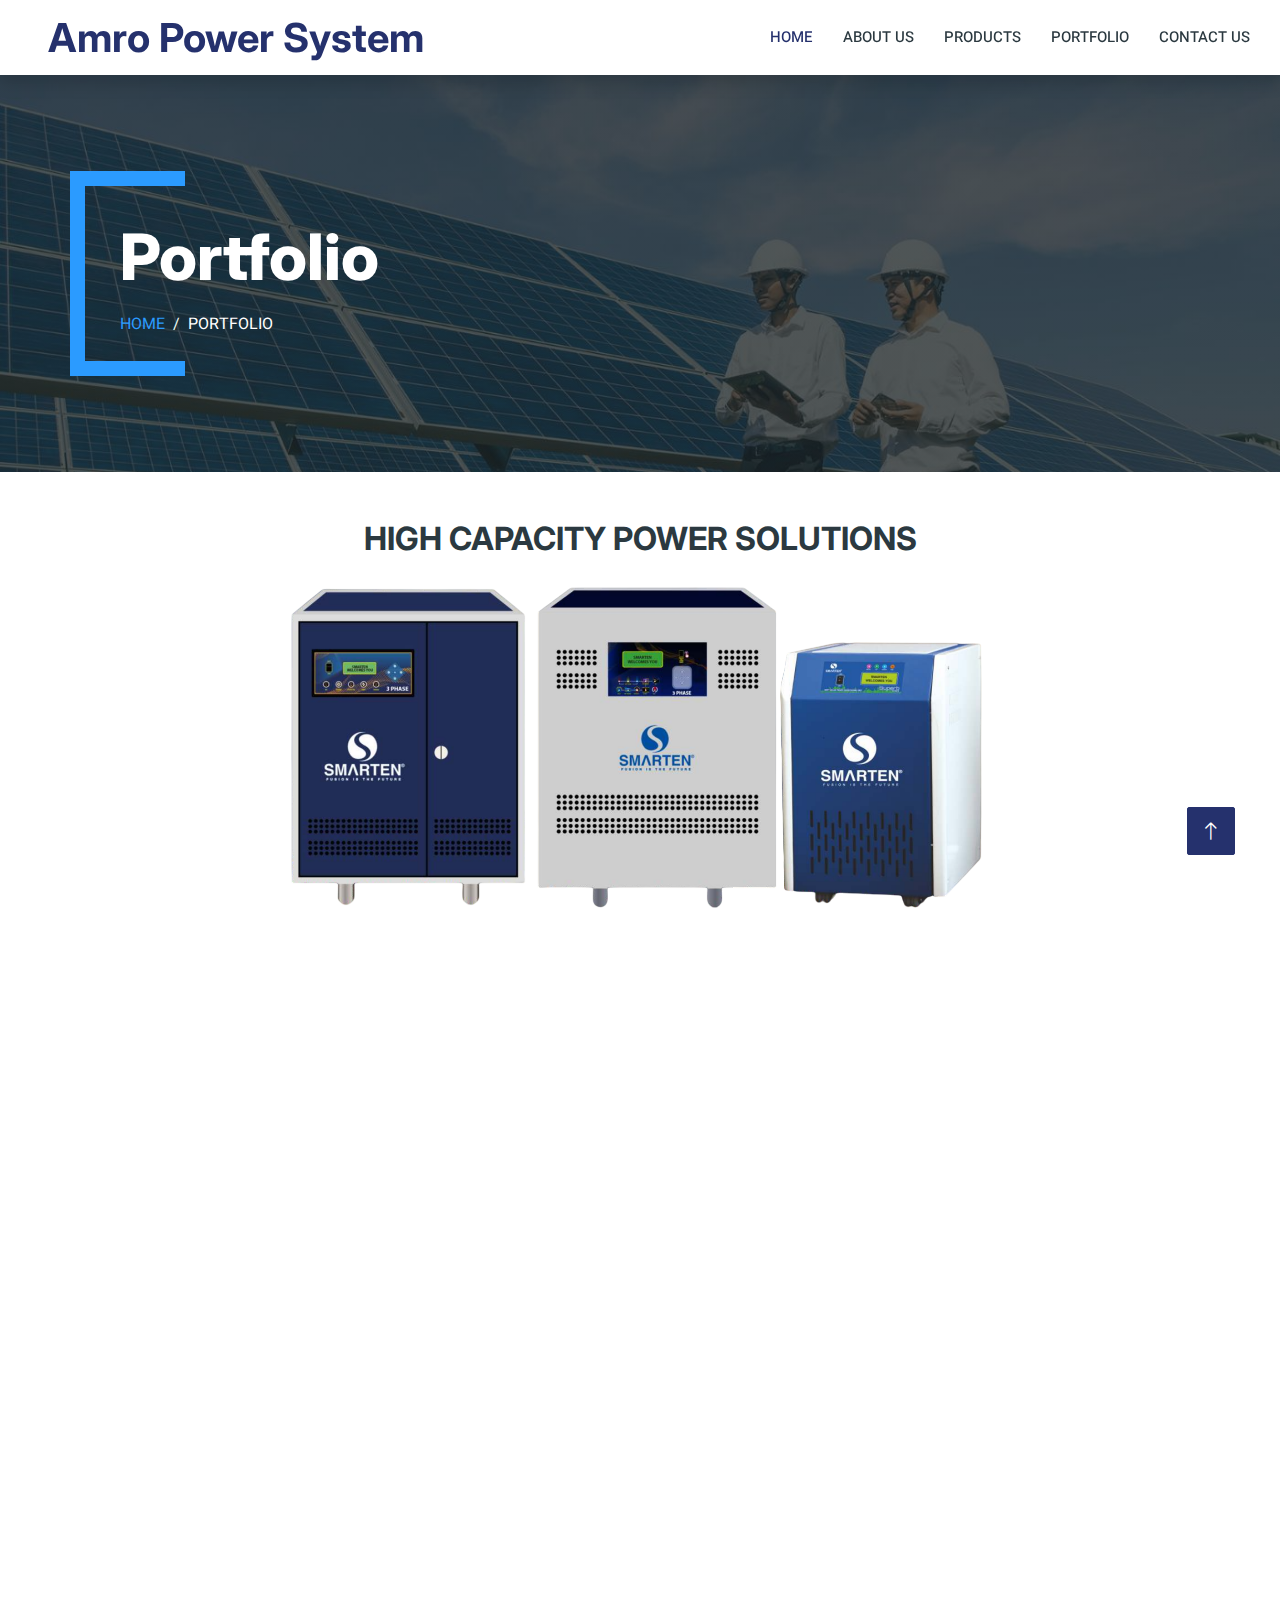
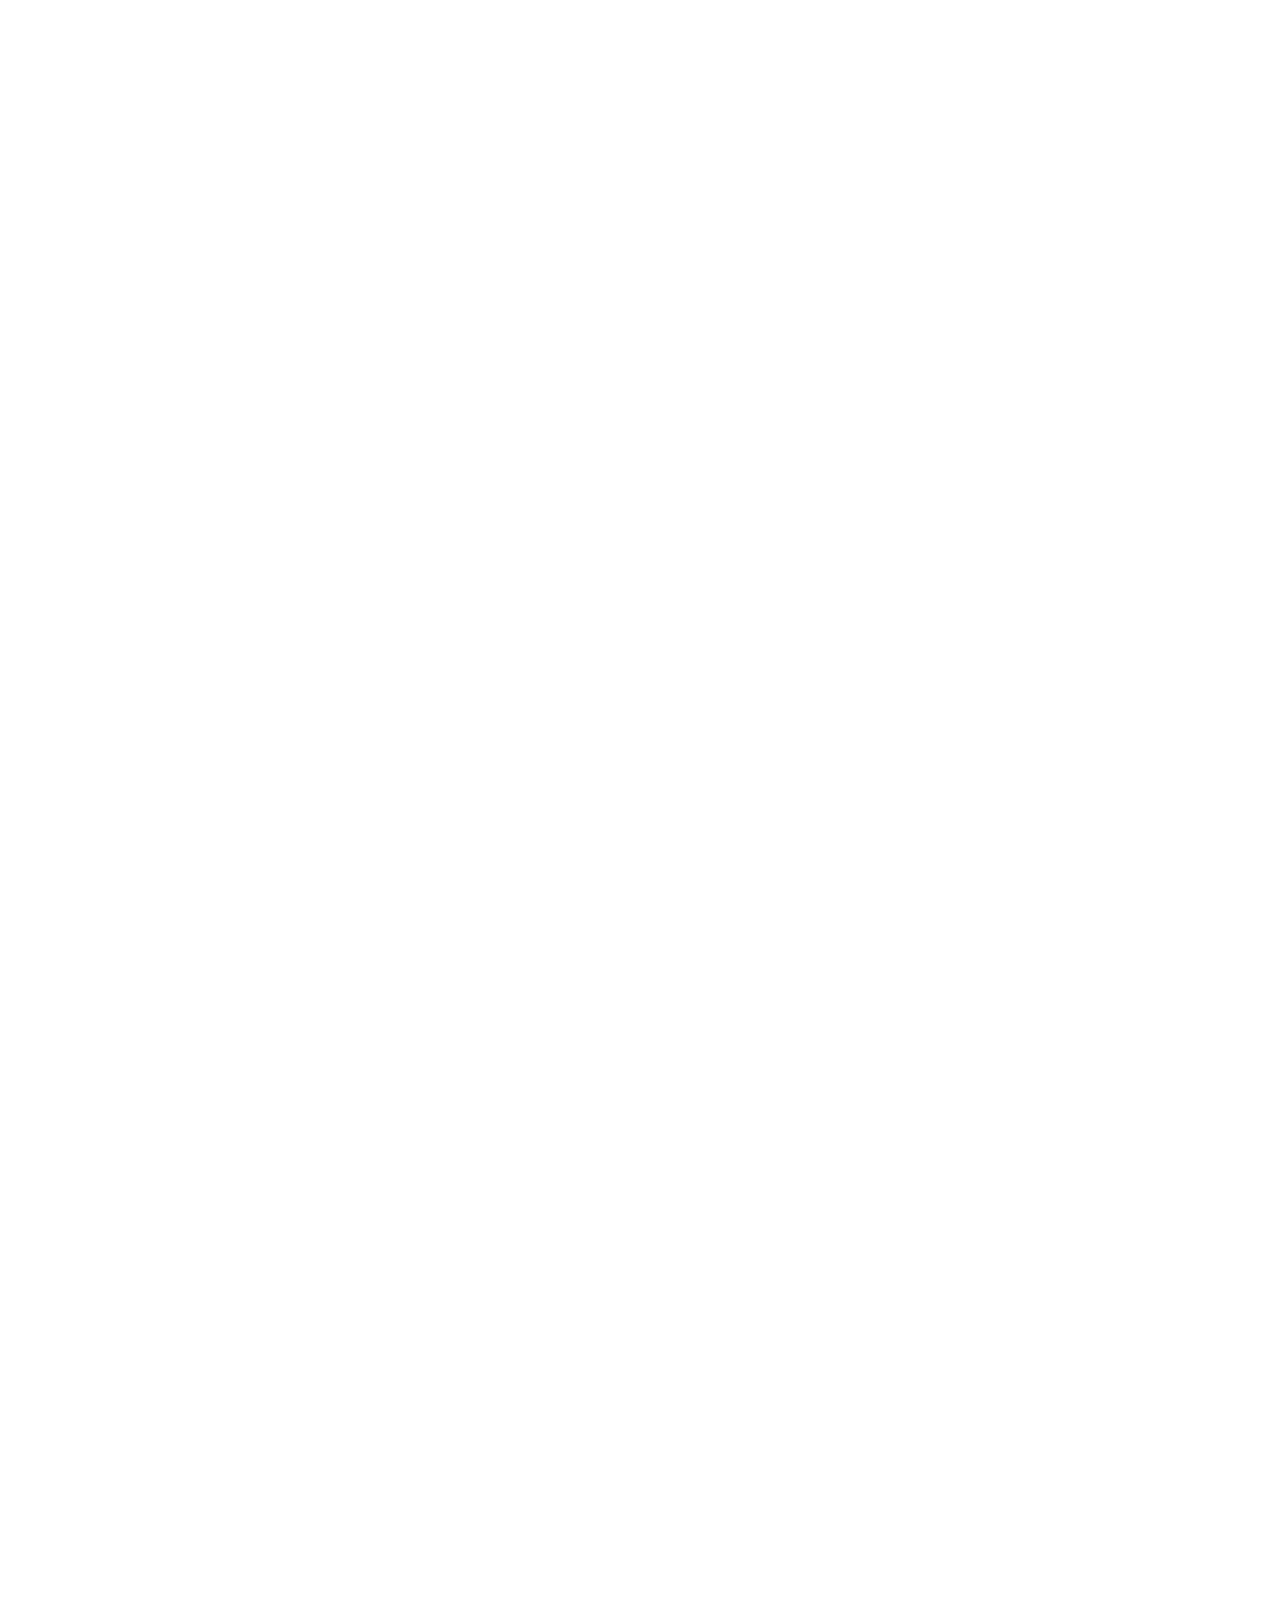
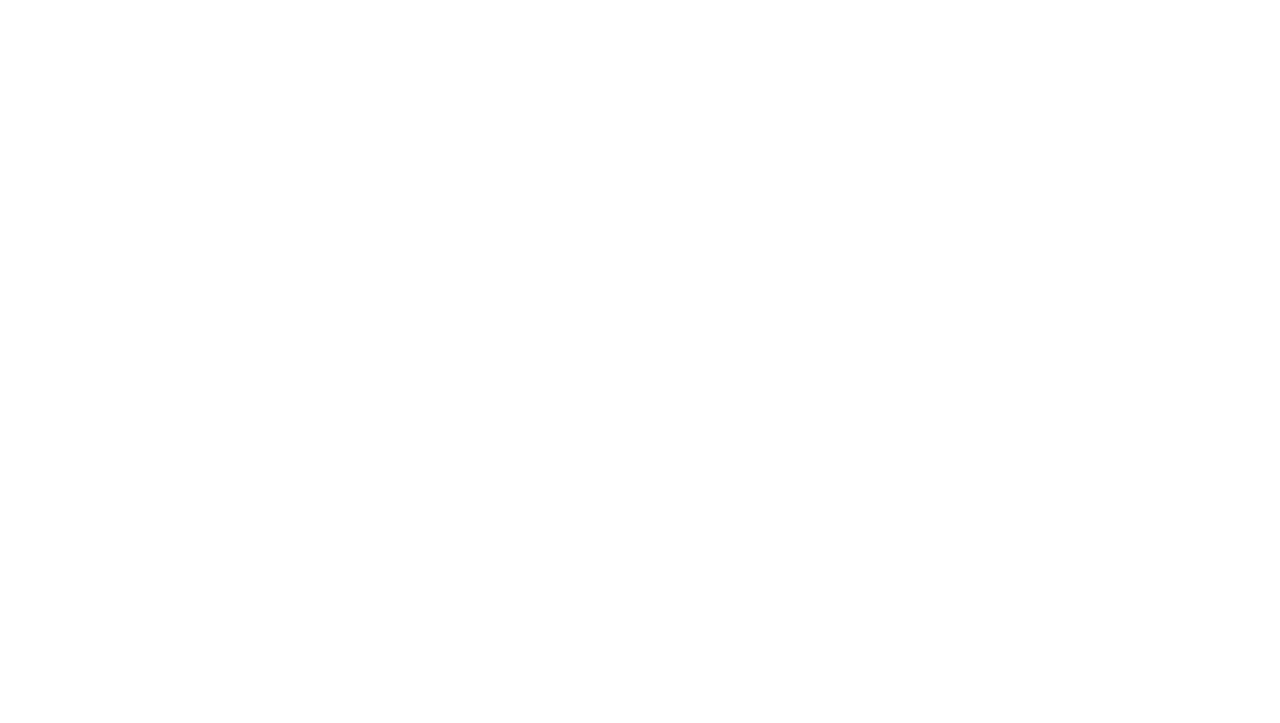
<file: portfolio.html>
<!DOCTYPE html>
<html lang="en">

<head>
    <meta charset="utf-8">
    <title>JobEntry - Job Portal Website Template</title>
    <meta content="width=device-width, initial-scale=1.0" name="viewport">
    <meta content="" name="keywords">
    <meta content="" name="description">

    <!-- Favicon -->
    <link href="img/favicon.ico" rel="icon">

    <!-- Google Web Fonts -->
    <link rel="preconnect" href="https://fonts.googleapis.com">
    <link rel="preconnect" href="https://fonts.gstatic.com" crossorigin>
    <link href="https://fonts.googleapis.com/css2?family=Heebo:wght@400;500;600&family=Inter:wght@700;800&display=swap"
        rel="stylesheet">

    <!-- Icon Font Stylesheet -->
    <link href="https://cdnjs.cloudflare.com/ajax/libs/font-awesome/5.10.0/css/all.min.css" rel="stylesheet">
    <link href="https://cdn.jsdelivr.net/npm/bootstrap-icons@1.4.1/font/bootstrap-icons.css" rel="stylesheet">

    <!-- Libraries Stylesheet -->
    <link href="lib/animate/animate.min.css" rel="stylesheet">
    <link href="lib/owlcarousel/assets/owl.carousel.min.css" rel="stylesheet">

    <!-- Customized Bootstrap Stylesheet -->
    <link href="css/bootstrap.min.css" rel="stylesheet">

    <!-- Template Stylesheet -->
    <link href="css/style.css" rel="stylesheet">
</head>

<body>
    <div class="container-xxl bg-white p-0">
        <!-- Spinner Start -->
        <div id="spinner"
            class="show bg-white position-fixed translate-middle w-100 vh-100 top-50 start-50 d-flex align-items-center justify-content-center">
            <div class="spinner-border text-primary" style="width: 3rem; height: 3rem;" role="status">
                <span class="sr-only">Loading...</span>
            </div>
        </div>
        <!-- Spinner End -->


        <!-- Navbar Start -->
        <nav class="navbar navbar-expand-lg bg-white navbar-light shadow sticky-top p-0">
            <a href="index.html" class="navbar-brand d-flex align-items-center text-center py-0 px-4 px-lg-5">
                <h1 class="m-0 text-primary">Amro Power System</h1>
            </a>
            <button type="button" class="navbar-toggler me-4" data-bs-toggle="collapse"
                data-bs-target="#navbarCollapse">
                <span class="navbar-toggler-icon"></span>
            </button>
            <div class="collapse navbar-collapse" id="navbarCollapse">
                <div class="navbar-nav ms-auto p-4 p-lg-0">
                    <a href="index.html" class="nav-item nav-link active">Home</a>
                    <a href="about.html" class="nav-item nav-link">About Us</a>
                    <a href="products.html" class="nav-item nav-link">Products</a>
                    <a href="portfolio.html" class="nav-item nav-link">Portfolio</a>
                    <a href="contact.html" class="nav-item nav-link">Contact Us</a>
                </div>
            </div>
        </nav>
        <!-- Navbar End -->


        <!-- Header End -->
        <div class="container-xxl py-5 bg-dark page-header mb-5">
            <div class="container my-5 pt-5 pb-4">
                <h1 class="display-3 text-white mb-3 animated slideInDown">Portfolio</h1>
                <nav aria-label="breadcrumb">
                    <ol class="breadcrumb text-uppercase">
                        <li class="breadcrumb-item"><a href="#" style="color: #2B9BFF;">Home</a></li>
                        <li class="breadcrumb-item text-white active" aria-current="page">Portfolio</li>
                    </ol>
                </nav>
            </div>
        </div>
        <!-- Header End -->

        <div class="main-content-page" style="text-align: center;">
            <h2>HIGH CAPACITY POWER SOLUTIONS</h2>
            <img src="img/updated-images/main-image-heading.png">
        </div>








        <!-- Jobs Start -->
        <div class="container-xxl py-5">
            <div class="container">
                <h1 class="text-center mb-5 wow fadeInUp" data-wow-delay="0.1s">Portfolio</h1>
                <div class="tab-class text-center wow fadeInUp" data-wow-delay="0.3s">
                    <!-- <ul class="nav nav-pills d-inline-flex justify-content-center border-bottom mb-5">
                        <li class="nav-item">
                            <a class="d-flex align-items-center text-start mx-3 ms-0 pb-3 active" data-bs-toggle="pill"
                                href="#tab-1">
                                <h6 class="mt-n1 mb-0">All</h6>
                            </a>
                        </li>
                        <li class="nav-item">
                            <a class="d-flex align-items-center text-start mx-3 pb-3" data-bs-toggle="pill"
                                href="#tab-2">
                                <h6 class="mt-n1 mb-0">Solar Power</h6>
                            </a>
                        </li>
                        <li class="nav-item">
                            <a class="d-flex align-items-center text-start mx-3 me-0 pb-3" data-bs-toggle="pill"
                                href="#tab-3">
                                <h6 class="mt-n1 mb-0">Products Solar Energy</h6>
                            </a>
                        </li>
                    </ul> -->
                    <div class="tab-content">
                        <div id="tab-1" class="tab-pane fade show p-0 active">
                            <div class="job-item p-4 mb-4">
                                <div class="row g-4">
                                    <div class="col-sm-12 col-md-8 d-flex align-items-center">
                                        <div class="text-start ps-4">
                                            <h5 class="mb-3">Single Phase Offline Up</h5>

                                        </div>
                                    </div>
                                    <div
                                        class="col-sm-12 col-md-4 d-flex flex-column align-items-start align-items-md-end justify-content-center">
                                        <img src="img/updated-images/single-phase-offline-up.png">
                                    </div>
                                </div>
                            </div>
                            <div class="job-item p-4 mb-4">
                                <div class="row g-4">
                                    <div class="col-sm-12 col-md-8 d-flex align-items-center">
                                        <div class="text-start ps-4">
                                            <h5 class="mb-3">Single Phase Offline PWM PCU</h5>

                                        </div>
                                    </div>
                                    <div
                                        class="col-sm-12 col-md-4 d-flex flex-column align-items-start align-items-md-end justify-content-center">
                                        <img src="img/updated-images/single-phase-offline-pwm-pcu.png">
                                    </div>
                                </div>
                            </div>
                            <div class="job-item p-4 mb-4">
                                <div class="row g-4">
                                    <div class="col-sm-12 col-md-8 d-flex align-items-center">
                                        <div class="text-start ps-4">
                                            <h5 class="mb-3">Single Phase Offline MPPTT PCU</h5>

                                        </div>
                                    </div>
                                    <div
                                        class="col-sm-12 col-md-4 d-flex flex-column align-items-start align-items-md-end justify-content-center">
                                        <img src="img/updated-images/single-phase-offline-mpptt-pcu.png">
                                    </div>
                                </div>
                            </div>
                            <div class="job-item p-4 mb-4">
                                <div class="row g-4">
                                    <div class="col-sm-12 col-md-8 d-flex align-items-center">
                                        <div class="text-start ps-4">
                                            <h5 class="mb-3">Single Phase Online Ups Bravo</h5>

                                        </div>
                                    </div>
                                    <div
                                        class="col-sm-12 col-md-4 d-flex flex-column align-items-start align-items-md-end justify-content-center">
                                        <img src="img/updated-images/single-phase-online-ups-bravo.png">
                                    </div>
                                </div>
                            </div>
                            <div class="job-item p-4 mb-4">
                                <div class="row g-4">
                                    <div class="col-sm-12 col-md-8 d-flex align-items-center">
                                        <div class="text-start ps-4">
                                            <h5 class="mb-3">Single Phase Online MPPT PCU Superb</h5>

                                        </div>
                                    </div>
                                    <div
                                        class="col-sm-12 col-md-4 d-flex flex-column align-items-start align-items-md-end justify-content-center">
                                        <img src="img/updated-images/single-phase-online-mppt-pcu-superb.png">
                                    </div>
                                </div>
                            </div>
                            <div class="job-item p-4 mb-4">
                                <div class="row g-4">
                                    <div class="col-sm-12 col-md-8 d-flex align-items-center">
                                        <div class="text-start ps-4">
                                            <h5 class="mb-3">3 Phase Online MPPT PCU Superb</h5>

                                        </div>
                                    </div>
                                    <div
                                        class="col-sm-12 col-md-4 d-flex flex-column align-items-start align-items-md-end justify-content-center">
                                        <img src="img/updated-images/3-phase-online-mppt-pcu-superb.png">
                                    </div>
                                </div>
                            </div>
                            <div class="job-item p-4 mb-4">
                                <div class="row g-4">
                                    <div class="col-sm-12 col-md-8 d-flex align-items-center">
                                        <div class="text-start ps-4">
                                            <h5 class="mb-3">3 Phase Online Ups Bravo</h5>

                                        </div>
                                    </div>
                                    <div
                                        class="col-sm-12 col-md-4 d-flex flex-column align-items-start align-items-md-end justify-content-center">
                                        <img src="img/updated-images/3-phase-online-ups-bravo.png">
                                    </div>
                                </div>
                            </div>
                            <a class="btn btn-primary py-3 px-5" href="">Browse More Jobs</a>
                        </div>
                        <div id="tab-2" class="tab-pane fade show p-0">
                            <div class="job-item p-4 mb-4">
                                <div class="row g-4">
                                    <div class="col-sm-12 col-md-8 d-flex align-items-center">
                                        <img class="flex-shrink-0 img-fluid border rounded" src="img/com-logo-1.jpg"
                                            alt="" style="width: 80px; height: 80px;">
                                        <div class="text-start ps-4">
                                            <h5 class="mb-3">Software Engineer</h5>
                                            <span class="text-truncate me-3"><i
                                                    class="fa fa-map-marker-alt text-primary me-2"></i>New York,
                                                USA</span>
                                            <span class="text-truncate me-3"><i
                                                    class="far fa-clock text-primary me-2"></i>Full Time</span>
                                            <span class="text-truncate me-0"><i
                                                    class="far fa-money-bill-alt text-primary me-2"></i>$123 -
                                                $456</span>
                                        </div>
                                    </div>
                                    <div
                                        class="col-sm-12 col-md-4 d-flex flex-column align-items-start align-items-md-end justify-content-center">
                                        <div class="d-flex mb-3">
                                            <a class="btn btn-light btn-square me-3" href=""><i
                                                    class="far fa-heart text-primary"></i></a>
                                            <a class="btn btn-primary" href="">Apply Now</a>
                                        </div>
                                        <small class="text-truncate"><i
                                                class="far fa-calendar-alt text-primary me-2"></i>Date Line: 01 Jan,
                                            2045</small>
                                    </div>
                                </div>
                            </div>
                            <div class="job-item p-4 mb-4">
                                <div class="row g-4">
                                    <div class="col-sm-12 col-md-8 d-flex align-items-center">
                                        <img class="flex-shrink-0 img-fluid border rounded" src="img/com-logo-2.jpg"
                                            alt="" style="width: 80px; height: 80px;">
                                        <div class="text-start ps-4">
                                            <h5 class="mb-3">Marketing Manager</h5>
                                            <span class="text-truncate me-3"><i
                                                    class="fa fa-map-marker-alt text-primary me-2"></i>New York,
                                                USA</span>
                                            <span class="text-truncate me-3"><i
                                                    class="far fa-clock text-primary me-2"></i>Full Time</span>
                                            <span class="text-truncate me-0"><i
                                                    class="far fa-money-bill-alt text-primary me-2"></i>$123 -
                                                $456</span>
                                        </div>
                                    </div>
                                    <div
                                        class="col-sm-12 col-md-4 d-flex flex-column align-items-start align-items-md-end justify-content-center">
                                        <div class="d-flex mb-3">
                                            <a class="btn btn-light btn-square me-3" href=""><i
                                                    class="far fa-heart text-primary"></i></a>
                                            <a class="btn btn-primary" href="">Apply Now</a>
                                        </div>
                                        <small class="text-truncate"><i
                                                class="far fa-calendar-alt text-primary me-2"></i>Date Line: 01 Jan,
                                            2045</small>
                                    </div>
                                </div>
                            </div>
                            <div class="job-item p-4 mb-4">
                                <div class="row g-4">
                                    <div class="col-sm-12 col-md-8 d-flex align-items-center">
                                        <img class="flex-shrink-0 img-fluid border rounded" src="img/com-logo-3.jpg"
                                            alt="" style="width: 80px; height: 80px;">
                                        <div class="text-start ps-4">
                                            <h5 class="mb-3">Product Designer</h5>
                                            <span class="text-truncate me-3"><i
                                                    class="fa fa-map-marker-alt text-primary me-2"></i>New York,
                                                USA</span>
                                            <span class="text-truncate me-3"><i
                                                    class="far fa-clock text-primary me-2"></i>Full Time</span>
                                            <span class="text-truncate me-0"><i
                                                    class="far fa-money-bill-alt text-primary me-2"></i>$123 -
                                                $456</span>
                                        </div>
                                    </div>
                                    <div
                                        class="col-sm-12 col-md-4 d-flex flex-column align-items-start align-items-md-end justify-content-center">
                                        <div class="d-flex mb-3">
                                            <a class="btn btn-light btn-square me-3" href=""><i
                                                    class="far fa-heart text-primary"></i></a>
                                            <a class="btn btn-primary" href="">Apply Now</a>
                                        </div>
                                        <small class="text-truncate"><i
                                                class="far fa-calendar-alt text-primary me-2"></i>Date Line: 01 Jan,
                                            2045</small>
                                    </div>
                                </div>
                            </div>
                            <div class="job-item p-4 mb-4">
                                <div class="row g-4">
                                    <div class="col-sm-12 col-md-8 d-flex align-items-center">
                                        <img class="flex-shrink-0 img-fluid border rounded" src="img/com-logo-4.jpg"
                                            alt="" style="width: 80px; height: 80px;">
                                        <div class="text-start ps-4">
                                            <h5 class="mb-3">Creative Director</h5>
                                            <span class="text-truncate me-3"><i
                                                    class="fa fa-map-marker-alt text-primary me-2"></i>New York,
                                                USA</span>
                                            <span class="text-truncate me-3"><i
                                                    class="far fa-clock text-primary me-2"></i>Full Time</span>
                                            <span class="text-truncate me-0"><i
                                                    class="far fa-money-bill-alt text-primary me-2"></i>$123 -
                                                $456</span>
                                        </div>
                                    </div>
                                    <div
                                        class="col-sm-12 col-md-4 d-flex flex-column align-items-start align-items-md-end justify-content-center">
                                        <div class="d-flex mb-3">
                                            <a class="btn btn-light btn-square me-3" href=""><i
                                                    class="far fa-heart text-primary"></i></a>
                                            <a class="btn btn-primary" href="">Apply Now</a>
                                        </div>
                                        <small class="text-truncate"><i
                                                class="far fa-calendar-alt text-primary me-2"></i>Date Line: 01 Jan,
                                            2045</small>
                                    </div>
                                </div>
                            </div>
                            <div class="job-item p-4 mb-4">
                                <div class="row g-4">
                                    <div class="col-sm-12 col-md-8 d-flex align-items-center">
                                        <img class="flex-shrink-0 img-fluid border rounded" src="img/com-logo-5.jpg"
                                            alt="" style="width: 80px; height: 80px;">
                                        <div class="text-start ps-4">
                                            <h5 class="mb-3">Wordpress Developer</h5>
                                            <span class="text-truncate me-3"><i
                                                    class="fa fa-map-marker-alt text-primary me-2"></i>New York,
                                                USA</span>
                                            <span class="text-truncate me-3"><i
                                                    class="far fa-clock text-primary me-2"></i>Full Time</span>
                                            <span class="text-truncate me-0"><i
                                                    class="far fa-money-bill-alt text-primary me-2"></i>$123 -
                                                $456</span>
                                        </div>
                                    </div>
                                    <div
                                        class="col-sm-12 col-md-4 d-flex flex-column align-items-start align-items-md-end justify-content-center">
                                        <div class="d-flex mb-3">
                                            <a class="btn btn-light btn-square me-3" href=""><i
                                                    class="far fa-heart text-primary"></i></a>
                                            <a class="btn btn-primary" href="">Apply Now</a>
                                        </div>
                                        <small class="text-truncate"><i
                                                class="far fa-calendar-alt text-primary me-2"></i>Date Line: 01 Jan,
                                            2045</small>
                                    </div>
                                </div>
                            </div>
                            <a class="btn btn-primary py-3 px-5" href="">Browse More Jobs</a>
                        </div>
                        <div id="tab-3" class="tab-pane fade show p-0">
                            <div class="job-item p-4 mb-4">
                                <div class="row g-4">
                                    <div class="col-sm-12 col-md-8 d-flex align-items-center">
                                        <img class="flex-shrink-0 img-fluid border rounded" src="img/com-logo-1.jpg"
                                            alt="" style="width: 80px; height: 80px;">
                                        <div class="text-start ps-4">
                                            <h5 class="mb-3">Software Engineer</h5>
                                            <span class="text-truncate me-3"><i
                                                    class="fa fa-map-marker-alt text-primary me-2"></i>New York,
                                                USA</span>
                                            <span class="text-truncate me-3"><i
                                                    class="far fa-clock text-primary me-2"></i>Full Time</span>
                                            <span class="text-truncate me-0"><i
                                                    class="far fa-money-bill-alt text-primary me-2"></i>$123 -
                                                $456</span>
                                        </div>
                                    </div>
                                    <div
                                        class="col-sm-12 col-md-4 d-flex flex-column align-items-start align-items-md-end justify-content-center">
                                        <div class="d-flex mb-3">
                                            <a class="btn btn-light btn-square me-3" href=""><i
                                                    class="far fa-heart text-primary"></i></a>
                                            <a class="btn btn-primary" href="">Apply Now</a>
                                        </div>
                                        <small class="text-truncate"><i
                                                class="far fa-calendar-alt text-primary me-2"></i>Date Line: 01 Jan,
                                            2045</small>
                                    </div>
                                </div>
                            </div>
                            <div class="job-item p-4 mb-4">
                                <div class="row g-4">
                                    <div class="col-sm-12 col-md-8 d-flex align-items-center">
                                        <img class="flex-shrink-0 img-fluid border rounded" src="img/com-logo-2.jpg"
                                            alt="" style="width: 80px; height: 80px;">
                                        <div class="text-start ps-4">
                                            <h5 class="mb-3">Marketing Manager</h5>
                                            <span class="text-truncate me-3"><i
                                                    class="fa fa-map-marker-alt text-primary me-2"></i>New York,
                                                USA</span>
                                            <span class="text-truncate me-3"><i
                                                    class="far fa-clock text-primary me-2"></i>Full Time</span>
                                            <span class="text-truncate me-0"><i
                                                    class="far fa-money-bill-alt text-primary me-2"></i>$123 -
                                                $456</span>
                                        </div>
                                    </div>
                                    <div
                                        class="col-sm-12 col-md-4 d-flex flex-column align-items-start align-items-md-end justify-content-center">
                                        <div class="d-flex mb-3">
                                            <a class="btn btn-light btn-square me-3" href=""><i
                                                    class="far fa-heart text-primary"></i></a>
                                            <a class="btn btn-primary" href="">Apply Now</a>
                                        </div>
                                        <small class="text-truncate"><i
                                                class="far fa-calendar-alt text-primary me-2"></i>Date Line: 01 Jan,
                                            2045</small>
                                    </div>
                                </div>
                            </div>
                            <div class="job-item p-4 mb-4">
                                <div class="row g-4">
                                    <div class="col-sm-12 col-md-8 d-flex align-items-center">
                                        <img class="flex-shrink-0 img-fluid border rounded" src="img/com-logo-3.jpg"
                                            alt="" style="width: 80px; height: 80px;">
                                        <div class="text-start ps-4">
                                            <h5 class="mb-3">Product Designer</h5>
                                            <span class="text-truncate me-3"><i
                                                    class="fa fa-map-marker-alt text-primary me-2"></i>New York,
                                                USA</span>
                                            <span class="text-truncate me-3"><i
                                                    class="far fa-clock text-primary me-2"></i>Full Time</span>
                                            <span class="text-truncate me-0"><i
                                                    class="far fa-money-bill-alt text-primary me-2"></i>$123 -
                                                $456</span>
                                        </div>
                                    </div>
                                    <div
                                        class="col-sm-12 col-md-4 d-flex flex-column align-items-start align-items-md-end justify-content-center">
                                        <div class="d-flex mb-3">
                                            <a class="btn btn-light btn-square me-3" href=""><i
                                                    class="far fa-heart text-primary"></i></a>
                                            <a class="btn btn-primary" href="">Apply Now</a>
                                        </div>
                                        <small class="text-truncate"><i
                                                class="far fa-calendar-alt text-primary me-2"></i>Date Line: 01 Jan,
                                            2045</small>
                                    </div>
                                </div>
                            </div>
                            <div class="job-item p-4 mb-4">
                                <div class="row g-4">
                                    <div class="col-sm-12 col-md-8 d-flex align-items-center">
                                        <img class="flex-shrink-0 img-fluid border rounded" src="img/com-logo-4.jpg"
                                            alt="" style="width: 80px; height: 80px;">
                                        <div class="text-start ps-4">
                                            <h5 class="mb-3">Creative Director</h5>
                                            <span class="text-truncate me-3"><i
                                                    class="fa fa-map-marker-alt text-primary me-2"></i>New York,
                                                USA</span>
                                            <span class="text-truncate me-3"><i
                                                    class="far fa-clock text-primary me-2"></i>Full Time</span>
                                            <span class="text-truncate me-0"><i
                                                    class="far fa-money-bill-alt text-primary me-2"></i>$123 -
                                                $456</span>
                                        </div>
                                    </div>
                                    <div
                                        class="col-sm-12 col-md-4 d-flex flex-column align-items-start align-items-md-end justify-content-center">
                                        <div class="d-flex mb-3">
                                            <a class="btn btn-light btn-square me-3" href=""><i
                                                    class="far fa-heart text-primary"></i></a>
                                            <a class="btn btn-primary" href="">Apply Now</a>
                                        </div>
                                        <small class="text-truncate"><i
                                                class="far fa-calendar-alt text-primary me-2"></i>Date Line: 01 Jan,
                                            2045</small>
                                    </div>
                                </div>
                            </div>
                            <div class="job-item p-4 mb-4">
                                <div class="row g-4">
                                    <div class="col-sm-12 col-md-8 d-flex align-items-center">
                                        <img class="flex-shrink-0 img-fluid border rounded" src="img/com-logo-5.jpg"
                                            alt="" style="width: 80px; height: 80px;">
                                        <div class="text-start ps-4">
                                            <h5 class="mb-3">Wordpress Developer</h5>
                                            <span class="text-truncate me-3"><i
                                                    class="fa fa-map-marker-alt text-primary me-2"></i>New York,
                                                USA</span>
                                            <span class="text-truncate me-3"><i
                                                    class="far fa-clock text-primary me-2"></i>Full Time</span>
                                            <span class="text-truncate me-0"><i
                                                    class="far fa-money-bill-alt text-primary me-2"></i>$123 -
                                                $456</span>
                                        </div>
                                    </div>
                                    <div
                                        class="col-sm-12 col-md-4 d-flex flex-column align-items-start align-items-md-end justify-content-center">
                                        <div class="d-flex mb-3">
                                            <a class="btn btn-light btn-square me-3" href=""><i
                                                    class="far fa-heart text-primary"></i></a>
                                            <a class="btn btn-primary" href="">Apply Now</a>
                                        </div>
                                        <small class="text-truncate"><i
                                                class="far fa-calendar-alt text-primary me-2"></i>Date Line: 01 Jan,
                                            2045</small>
                                    </div>
                                </div>
                            </div>
                            <a class="btn btn-primary py-3 px-5" href="">Load More Images</a>
                        </div>
                    </div>
                </div>
            </div>
        </div>
        <!-- Jobs End -->


        <!-- Footer Start -->
        <div class="container-fluid bg-dark text-white-50 footer pt-5 mt-5 wow fadeIn" data-wow-delay="0.1s">
            <div class="container py-5">
                <div class="row g-5">

                    <div class="col-md-4">
                        <h5 class="text-white mb-4">Quick Links</h5>
                        <a class="btn btn-link text-white-50" href="">Home</a>
                        <a class="btn btn-link text-white-50" href="">About Us</a>
                        <a class="btn btn-link text-white-50" href="">Services</a>
                        <a class="btn btn-link text-white-50" href="">Gallery</a>
                        <a class="btn btn-link text-white-50" href="">Contact Us</a>
                    </div>
                    <div class="col-md-4">
                        <h5 class="text-white mb-4">Contact</h5>
                        <p class="mb-2"><i class="fa fa-map-marker-alt me-3"></i>Laxmi Shilp Mohanwadi, Pratik Nagar,
                            Yerwada </p>
                        <p class="mb-2"><i class="fa fa-phone-alt me-3"></i>8408022226</p>
                        <p class="mb-2"><i class="fa fa-envelope me-3"></i>amropowersystems@gmail.com</p>
                        <div class="d-flex pt-2">
                            <a class="btn btn-outline-light btn-social" href=""><i class="fab fa-twitter"></i></a>
                            <a class="btn btn-outline-light btn-social" href=""><i class="fab fa-facebook-f"></i></a>
                            <a class="btn btn-outline-light btn-social" href=""><i class="fab fa-youtube"></i></a>
                            <a class="btn btn-outline-light btn-social" href=""><i class="fab fa-linkedin-in"></i></a>
                        </div>
                    </div>
                    <div class="col-md-4">
                        <h5 class="text-white mb-4">Location</h5>
                        <iframe
                            src="https://www.google.com/maps/embed?pb=!1m18!1m12!1m3!1d3782.1120647444964!2d73.87863042519285!3d18.56898578253397!2m3!1f0!2f0!3f0!3m2!1i1024!2i768!4f13.1!3m3!1m2!1s0x3bc2c0d0f11809f7%3A0xb59ed9aace7f344!2sLaxmi%20Shilp%20Society!5e0!3m2!1sen!2sin!4v1713352410871!5m2!1sen!2sin"
                            width="100%" height="200" style="border:0;" allowfullscreen="" loading="lazy"
                            referrerpolicy="no-referrer-when-downgrade"></iframe>
                    </div>
                </div>
            </div>
            <div class="container">
                <div class="copyright">
                    <div class="row">
                        <div class="col-md-6 text-center text-md-start mb-3 mb-md-0">
                            &copy; <a class="border-bottom" href="https://freewebsitecode.com">AmroPower</a>, All
                            Right Reserved.


                            Designed By <a class="border-bottom" href="https://freewebsitecode.com">Marcomm
                                Essentials</a>
                        </div>

                    </div>
                </div>
            </div>
        </div>
        <!-- Footer End -->


        <!-- Back to Top -->
        <a href="#" class="btn btn-lg btn-primary btn-lg-square back-to-top"><i class="bi bi-arrow-up"></i></a>
    </div>

    <!-- JavaScript Libraries -->
    <script src="https://code.jquery.com/jquery-3.4.1.min.js"></script>
    <script src="https://cdn.jsdelivr.net/npm/bootstrap@5.0.0/dist/js/bootstrap.bundle.min.js"></script>
    <script src="lib/wow/wow.min.js"></script>
    <script src="lib/easing/easing.min.js"></script>
    <script src="lib/waypoints/waypoints.min.js"></script>
    <script src="lib/owlcarousel/owl.carousel.min.js"></script>

    <!-- Template Javascript -->
    <script src="js/main.js"></script>
</body>

</html>
</file>
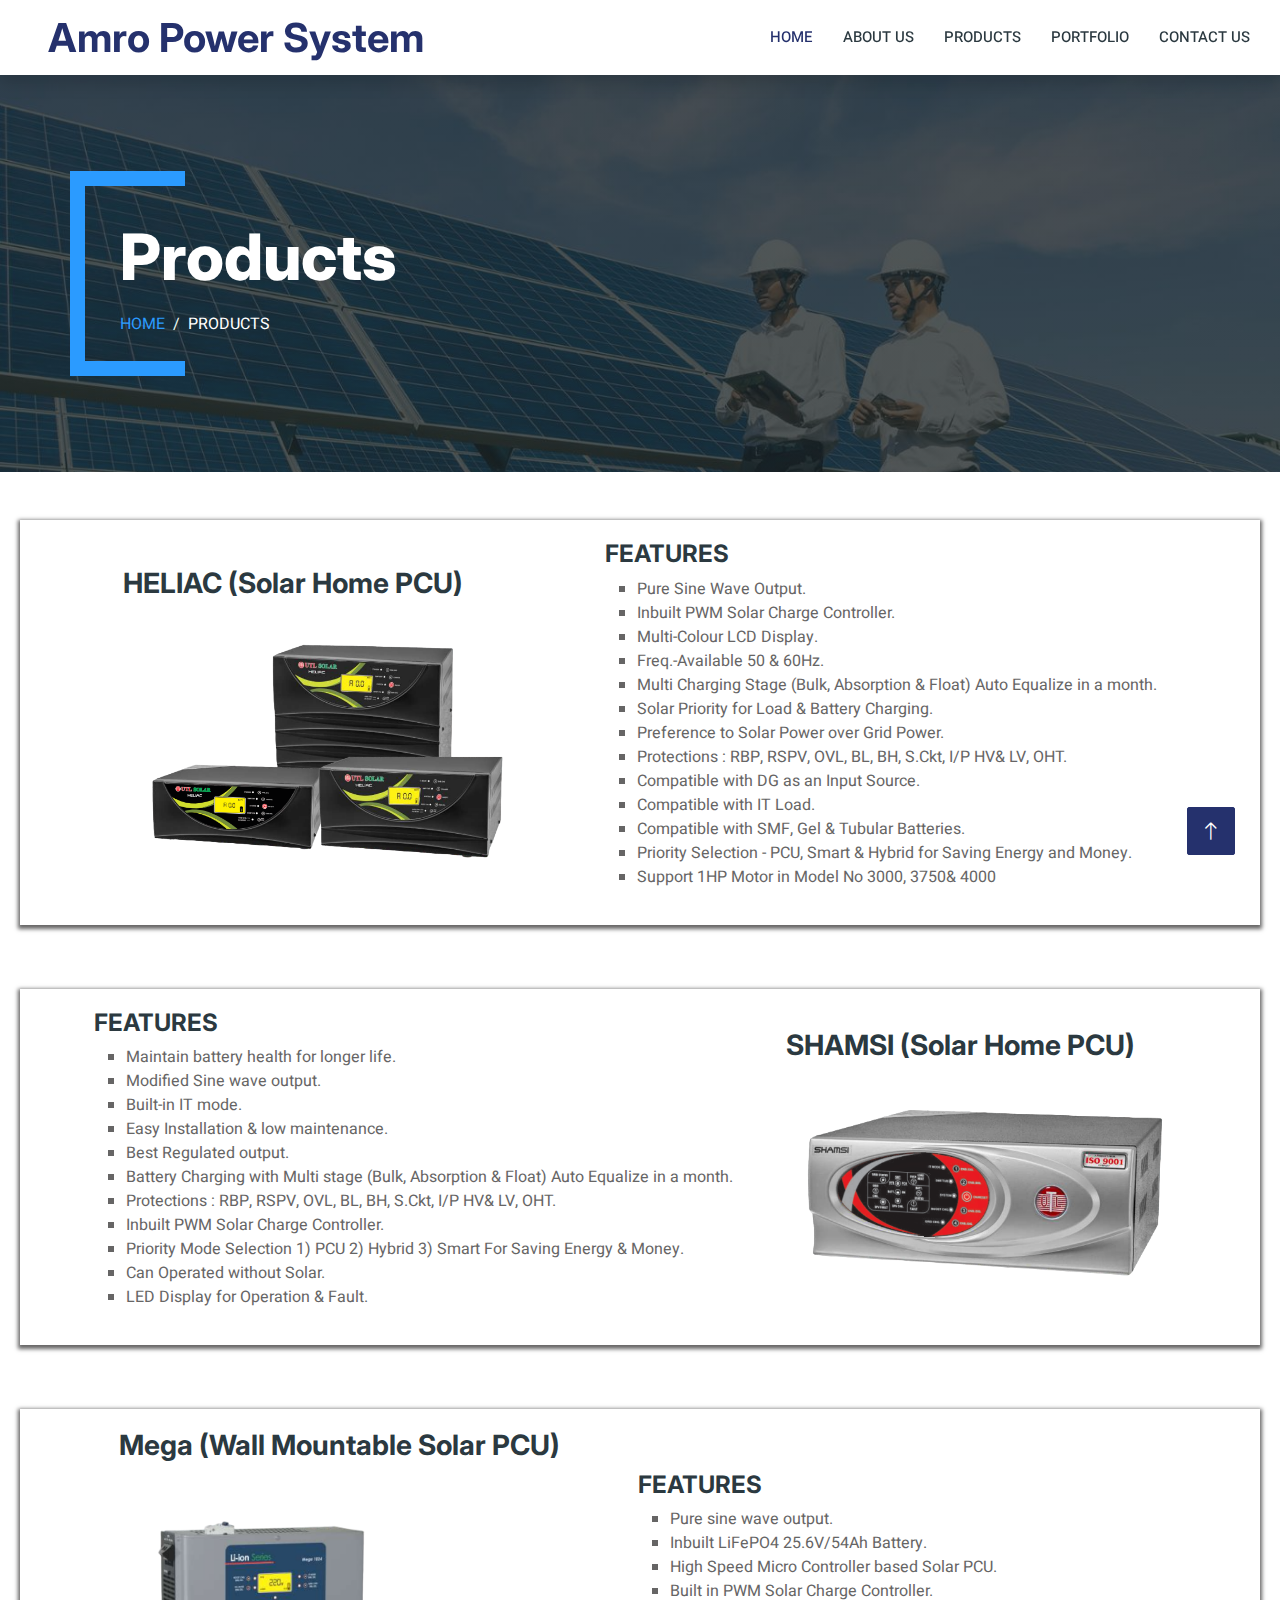
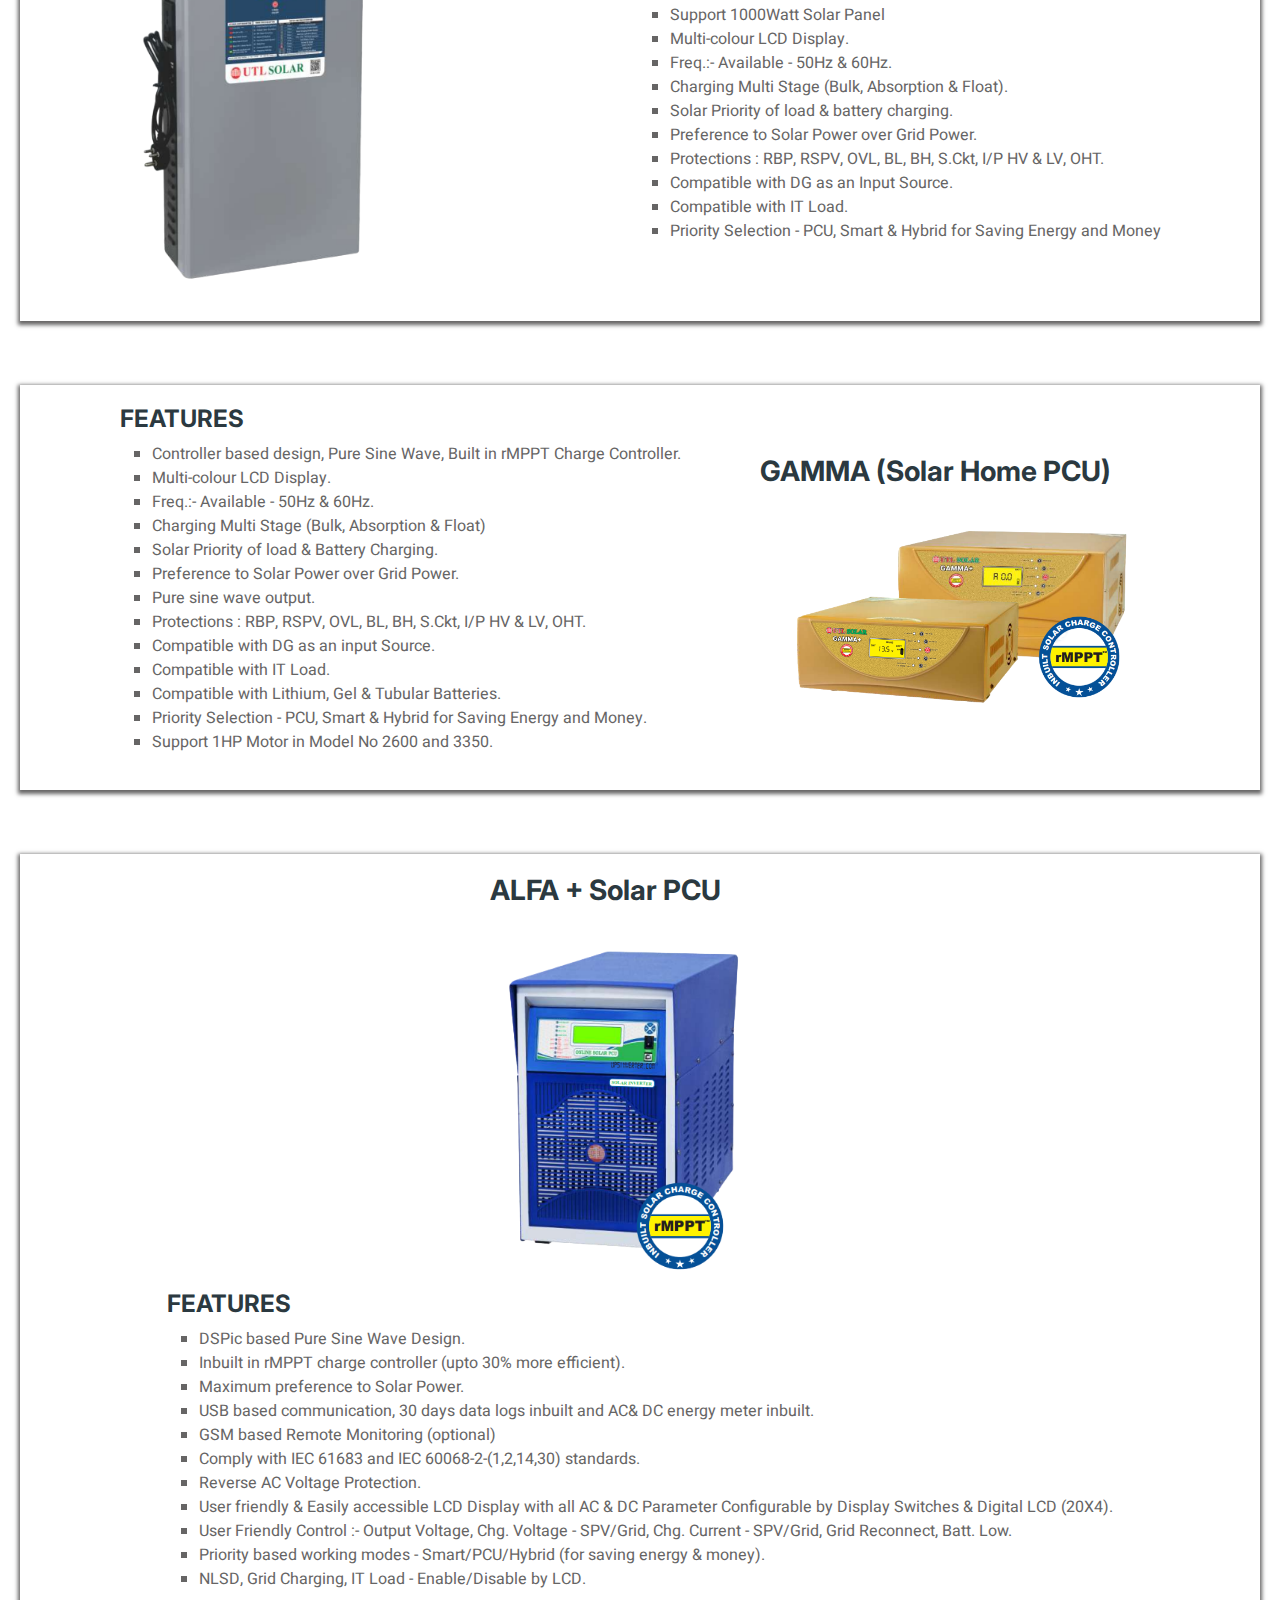
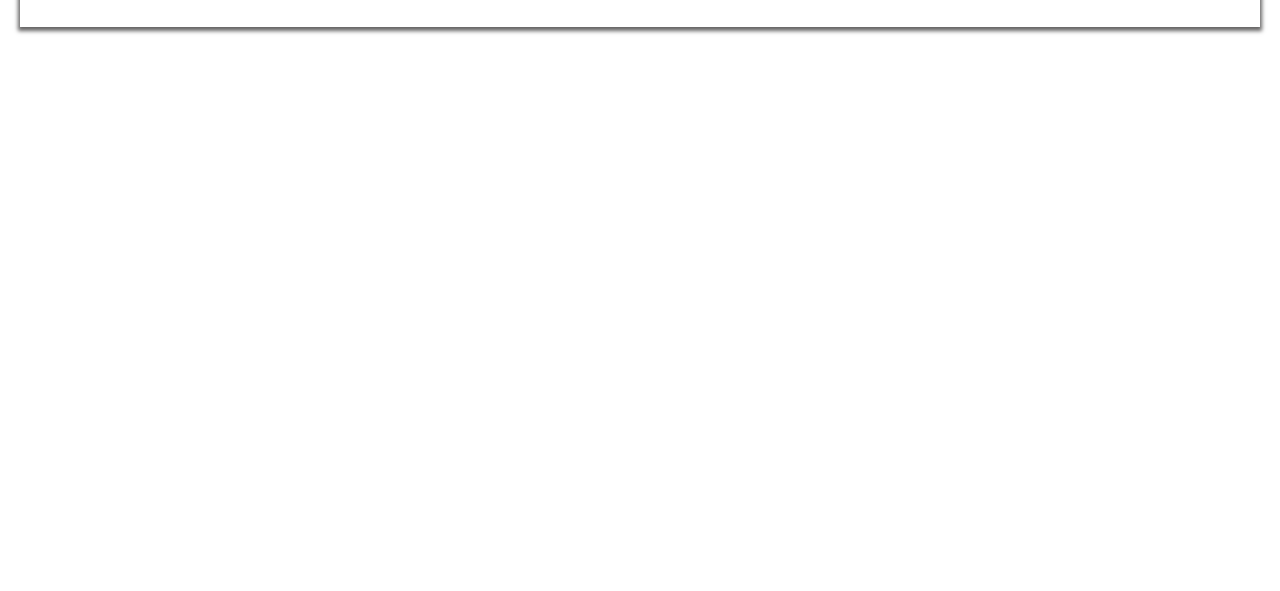
<file: products.html>
<!DOCTYPE html>
<html lang="en">

<head>
    <meta charset="utf-8">
    <title>JobEntry - Job Portal Website Template</title>
    <meta content="width=device-width, initial-scale=1.0" name="viewport">
    <meta content="" name="keywords">
    <meta content="" name="description">

    <!-- Favicon -->
    <link href="img/favicon.ico" rel="icon">

    <!-- Google Web Fonts -->
    <link rel="preconnect" href="https://fonts.googleapis.com">
    <link rel="preconnect" href="https://fonts.gstatic.com" crossorigin>
    <link href="https://fonts.googleapis.com/css2?family=Heebo:wght@400;500;600&family=Inter:wght@700;800&display=swap"
        rel="stylesheet">

    <!-- Icon Font Stylesheet -->
    <link href="https://cdnjs.cloudflare.com/ajax/libs/font-awesome/5.10.0/css/all.min.css" rel="stylesheet">
    <link href="https://cdn.jsdelivr.net/npm/bootstrap-icons@1.4.1/font/bootstrap-icons.css" rel="stylesheet">

    <!-- Libraries Stylesheet -->
    <link href="lib/animate/animate.min.css" rel="stylesheet">
    <link href="lib/owlcarousel/assets/owl.carousel.min.css" rel="stylesheet">

    <!-- Customized Bootstrap Stylesheet -->
    <link href="css/bootstrap.min.css" rel="stylesheet">

    <!-- Template Stylesheet -->
    <link href="css/style.css" rel="stylesheet">

    <style>
        .paragraph-section {
            display: none;
        }

        .paragraph-section.active {
            display: block;
        }

        ul li {
            list-style-type: square;
        }
    </style>
</head>

<body>
    <div class="container-xxl bg-white p-0">
        <!-- Spinner Start -->
        <div id="spinner"
            class="show bg-white position-fixed translate-middle w-100 vh-100 top-50 start-50 d-flex align-items-center justify-content-center">
            <div class="spinner-border text-primary" style="width: 3rem; height: 3rem;" role="status">
                <span class="sr-only">Loading...</span>
            </div>
        </div>
        <!-- Spinner End -->


        <!-- Navbar Start -->
        <nav class="navbar navbar-expand-lg bg-white navbar-light shadow sticky-top p-0">
            <a href="index.html" class="navbar-brand d-flex align-items-center text-center py-0 px-4 px-lg-5">
                <h1 class="m-0 text-primary">Amro Power System</h1>
            </a>
            <button type="button" class="navbar-toggler me-4" data-bs-toggle="collapse"
                data-bs-target="#navbarCollapse">
                <span class="navbar-toggler-icon"></span>
            </button>
            <div class="collapse navbar-collapse" id="navbarCollapse">
                <div class="navbar-nav ms-auto p-4 p-lg-0">
                    <a href="index.html" class="nav-item nav-link active">Home</a>
                    <a href="about.html" class="nav-item nav-link">About Us</a>
                    <a href="products.html" class="nav-item nav-link">Products</a>
                    <a href="portfolio.html" class="nav-item nav-link">Portfolio</a>
                    <a href="contact.html" class="nav-item nav-link">Contact Us</a>
                </div>
            </div>
        </nav>
        <!-- Navbar End -->


        <!-- Header End -->
        <div class="container-xxl py-5 bg-dark page-header mb-5">
            <div class="container my-5 pt-5 pb-4">
                <h1 class="display-3 text-white mb-3 animated slideInDown">Products</h1>
                <nav aria-label="breadcrumb">
                    <ol class="breadcrumb text-uppercase">
                        <li class="breadcrumb-item"><a href="#" style="color: #2B9BFF;">Home</a></li>
                        <li class="breadcrumb-item text-white active" aria-current="page">Products</li>
                    </ol>
                </nav>
            </div>
        </div>
        <!-- Header End -->


        <!-- Category Start -->
        <div class="category-section">
            <div class="">
                <h3>HELIAC (Solar Home PCU)</h3>
                <img src="img/updated-images/heliac-product.png" style="width: 400px;height: auto;">
            </div>
            <div class="">
                <h4>FEATURES</h4>
                <ul>
                    <li> Pure Sine Wave Output.</li>
                    <li> Inbuilt PWM Solar Charge Controller.</li>
                    <li> Multi-Colour LCD Display.</li>
                    <li> Freq.-Available 50 & 60Hz.</li>
                    <li>Multi Charging Stage (Bulk, Absorption & Float) Auto Equalize in a month. </li>
                    <li>Solar Priority for Load & Battery Charging.</li>
                    <li> Preference to Solar Power over Grid Power.</li>
                    <li>Protections : RBP, RSPV, OVL, BL, BH, S.Ckt, I/P HV& LV, OHT.</li>
                    <li> Compatible with DG as an Input Source.</li>
                    <li> Compatible with IT Load.</li>
                    <li> Compatible with SMF, Gel & Tubular Batteries.</li>
                    <li> Priority Selection - PCU, Smart & Hybrid for Saving Energy and Money.</li>
                    <li>Support 1HP Motor in Model No 3000, 3750& 4000</li>
                </ul>

            </div>
        </div><br>
        <!-- Category Ends -->

        <!-- Category Start -->
        <div class="category-section">
            <div class="">
                <h4>FEATURES</h4>
                <ul>
                    <li>Maintain battery health for longer life.</li>
                    <li> Modified Sine wave output.</li>
                    <li> Built-in IT mode.</li>
                    <li> Easy Installation & low maintenance.</li>
                    <li> Best Regulated output.</li>
                    <li> Battery Charging with Multi stage (Bulk, Absorption & Float) Auto Equalize in a month.</li>
                    <li> Protections : RBP, RSPV, OVL, BL, BH, S.Ckt, I/P HV& LV, OHT.</li>
                    <li> Inbuilt PWM Solar Charge Controller.</li>
                    <li> Priority Mode Selection 1) PCU 2) Hybrid 3) Smart For Saving Energy & Money.</li>
                    <li> Can Operated without Solar.</li>
                    <li> LED Display for Operation & Fault.</li>
                </ul>

            </div>
            <div class="">
                <h3>SHAMSI (Solar Home PCU)</h3>
                <img src="img/updated-images/shamsi.png" style="width: 400px;height: auto;">
            </div>
        </div><br>
        <!-- Category Ends -->
        <!-- Category Start -->
        <div class="category-section">
            <div class="">
                <h3>Mega (Wall Mountable Solar PCU)</h3>
                <img src="img/updated-images/Mega.png" style="width: 300px;height: auto;">
            </div>
            <div class="">
                <h4>FEATURES</h4>
                <ul>
                    <li>Pure sine wave output.</li>
                    <li> Inbuilt LiFePO4 25.6V/54Ah Battery.</li>
                    <li> High Speed Micro Controller based Solar PCU.</li>
                    <li> Built in PWM Solar Charge Controller.</li>
                    <li> Support 1000Watt Solar Panel</li>
                    <li> Multi-colour LCD Display.</li>
                    <li> Freq.:- Available - 50Hz & 60Hz.</li>
                    <li>Charging Multi Stage (Bulk, Absorption & Float).</li>
                    <li> Solar Priority of load & battery charging.</li>
                    <li>Preference to Solar Power over Grid Power.</li>
                    <li>Protections : RBP, RSPV, OVL, BL, BH, S.Ckt, I/P HV & LV, OHT.</li>
                    <li> Compatible with DG as an Input Source.</li>
                    <li> Compatible with IT Load.</li>
                    <li> Priority Selection - PCU, Smart & Hybrid for Saving Energy and Money</li>
                </ul>

            </div>
        </div><br>
        <!-- Category Ends -->
        <!-- Category Start -->
        <div class="category-section">
            <div class="">
                <h4>FEATURES</h4>
                <ul>
                    <li>Controller based design, Pure Sine Wave, Built in rMPPT Charge Controller.</li>
                    <li>Multi-colour LCD Display.</li>
                    <li> Freq.:- Available - 50Hz & 60Hz.</li>
                    <li>Charging Multi Stage (Bulk, Absorption & Float)</li>
                    <li>Solar Priority of load & Battery Charging.</li>
                    <li>Preference to Solar Power over Grid Power.</li>
                    <li> Pure sine wave output.</li>
                    <li> Protections : RBP, RSPV, OVL, BL, BH, S.Ckt, I/P HV & LV, OHT.</li>
                    <li>Compatible with DG as an input Source.</li>
                    <li> Compatible with IT Load.</li>
                    <li>Compatible with Lithium, Gel & Tubular Batteries.</li>
                    <li> Priority Selection - PCU, Smart & Hybrid for Saving Energy and Money.</li>
                    <li>Support 1HP Motor in Model No 2600 and 3350.</li>

            </div>
            <div class="">
                <h3>GAMMA (Solar Home PCU)</h3>
                <img src="img/updated-images/GAMMA.png" style="width: 400px;height: auto;">
            </div>
        </div><br>
        <!-- Category Ends -->
        <!-- Category Start -->
        <div class="category-section">
            <div class="">
                <h3>ALFA + Solar PCU</h3>
                <img src="img/updated-images/ALFA.png" style="width: 300px;height: auto;">
            </div>
            <div class="">
                <h4>FEATURES</h4>
                <ul>
                    <li> DSPic based Pure Sine Wave Design.</li>
                    <li> Inbuilt in rMPPT charge controller (upto 30% more efficient).</li>
                    <li> Maximum preference to Solar Power.</li>
                    <li> USB based communication, 30 days data logs inbuilt and AC& DC energy meter inbuilt.</li>
                    <li> GSM based Remote Monitoring (optional)</li>
                    <li> Comply with IEC 61683 and IEC 60068-2-(1,2,14,30) standards.</li>
                    <li> Reverse AC Voltage Protection.</li>
                    <li> User friendly & Easily accessible LCD Display with all AC & DC Parameter Configurable by
                        Display
                        Switches & Digital LCD (20X4).</li>
                    <li> User Friendly Control :- Output Voltage, Chg. Voltage - SPV/Grid, Chg. Current - SPV/Grid, Grid
                        Reconnect, Batt. Low.</li>
                    <li> Priority based working modes - Smart/PCU/Hybrid (for saving energy & money).</li>
                    <li> NLSD, Grid Charging, IT Load - Enable/Disable by LCD.</li>
                </ul>

            </div>
        </div><br>
        <!-- Category Ends -->







        <!-- Footer Start -->
        <div class="container-fluid bg-dark text-white-50 footer pt-5 mt-5 wow fadeIn" data-wow-delay="0.1s">
            <div class="container py-5">
                <div class="row g-5">

                    <div class="col-md-4">
                        <h5 class="text-white mb-4">Quick Links</h5>
                        <a class="btn btn-link text-white-50" href="">Home</a>
                        <a class="btn btn-link text-white-50" href="">About Us</a>
                        <a class="btn btn-link text-white-50" href="">Services</a>
                        <a class="btn btn-link text-white-50" href="">Gallery</a>
                        <a class="btn btn-link text-white-50" href="">Contact Us</a>
                    </div>
                    <div class="col-md-4">
                        <h5 class="text-white mb-4">Contact</h5>
                        <p class="mb-2"><i class="fa fa-map-marker-alt me-3"></i>Laxmi Shilp Mohanwadi, Pratik Nagar,
                            Yerwada </p>
                        <p class="mb-2"><i class="fa fa-phone-alt me-3"></i>8408022226</p>
                        <p class="mb-2"><i class="fa fa-envelope me-3"></i>amropowersystems@gmail.com</p>
                        <div class="d-flex pt-2">
                            <a class="btn btn-outline-light btn-social" href=""><i class="fab fa-twitter"></i></a>
                            <a class="btn btn-outline-light btn-social" href=""><i class="fab fa-facebook-f"></i></a>
                            <a class="btn btn-outline-light btn-social" href=""><i class="fab fa-youtube"></i></a>
                            <a class="btn btn-outline-light btn-social" href=""><i class="fab fa-linkedin-in"></i></a>
                        </div>
                    </div>
                    <div class="col-md-4">
                        <h5 class="text-white mb-4">Location</h5>
                        <iframe
                            src="https://www.google.com/maps/embed?pb=!1m18!1m12!1m3!1d3782.1120647444964!2d73.87863042519285!3d18.56898578253397!2m3!1f0!2f0!3f0!3m2!1i1024!2i768!4f13.1!3m3!1m2!1s0x3bc2c0d0f11809f7%3A0xb59ed9aace7f344!2sLaxmi%20Shilp%20Society!5e0!3m2!1sen!2sin!4v1713352410871!5m2!1sen!2sin"
                            width="100%" height="200" style="border:0;" allowfullscreen="" loading="lazy"
                            referrerpolicy="no-referrer-when-downgrade"></iframe>
                    </div>
                </div>
            </div>
            <div class="container">
                <div class="copyright">
                    <div class="row">
                        <div class="col-md-6 text-center text-md-start mb-3 mb-md-0">
                            &copy; <a class="border-bottom" href="https://freewebsitecode.com">AmroPower</a>, All
                            Right Reserved.


                            Designed By <a class="border-bottom" href="https://freewebsitecode.com">Marcomm
                                Essentials</a>
                        </div>

                    </div>
                </div>
            </div>
        </div>
        <!-- Footer End -->

        <!-- Back to Top -->
        <a href="#" class="btn btn-lg btn-primary btn-lg-square back-to-top"><i class="bi bi-arrow-up"></i></a>
    </div>

    <!-- JavaScript Libraries -->
    <script src="https://code.jquery.com/jquery-3.4.1.min.js"></script>
    <script src="https://cdn.jsdelivr.net/npm/bootstrap@5.0.0/dist/js/bootstrap.bundle.min.js"></script>
    <script src="lib/wow/wow.min.js"></script>
    <script src="lib/easing/easing.min.js"></script>
    <script src="lib/waypoints/waypoints.min.js"></script>
    <script src="lib/owlcarousel/owl.carousel.min.js"></script>

    <!-- Template Javascript -->
    <script src="js/main.js"></script>
    <script src="js/main.js"></script>
    <script>
        $(document).ready(function () {
            $(".cat-item").click(function (event) {
                event.preventDefault();
                var target = $(this).attr('href');
                $('.paragraph-section').not(target).removeClass('active');
                $(target).addClass('active');
                $('html, body').animate({
                    scrollTop: $(target).offset().top
                }, 200); // Adjust the duration here (in milliseconds)
            });
        });
    </script>
</body>

</html>
</file>
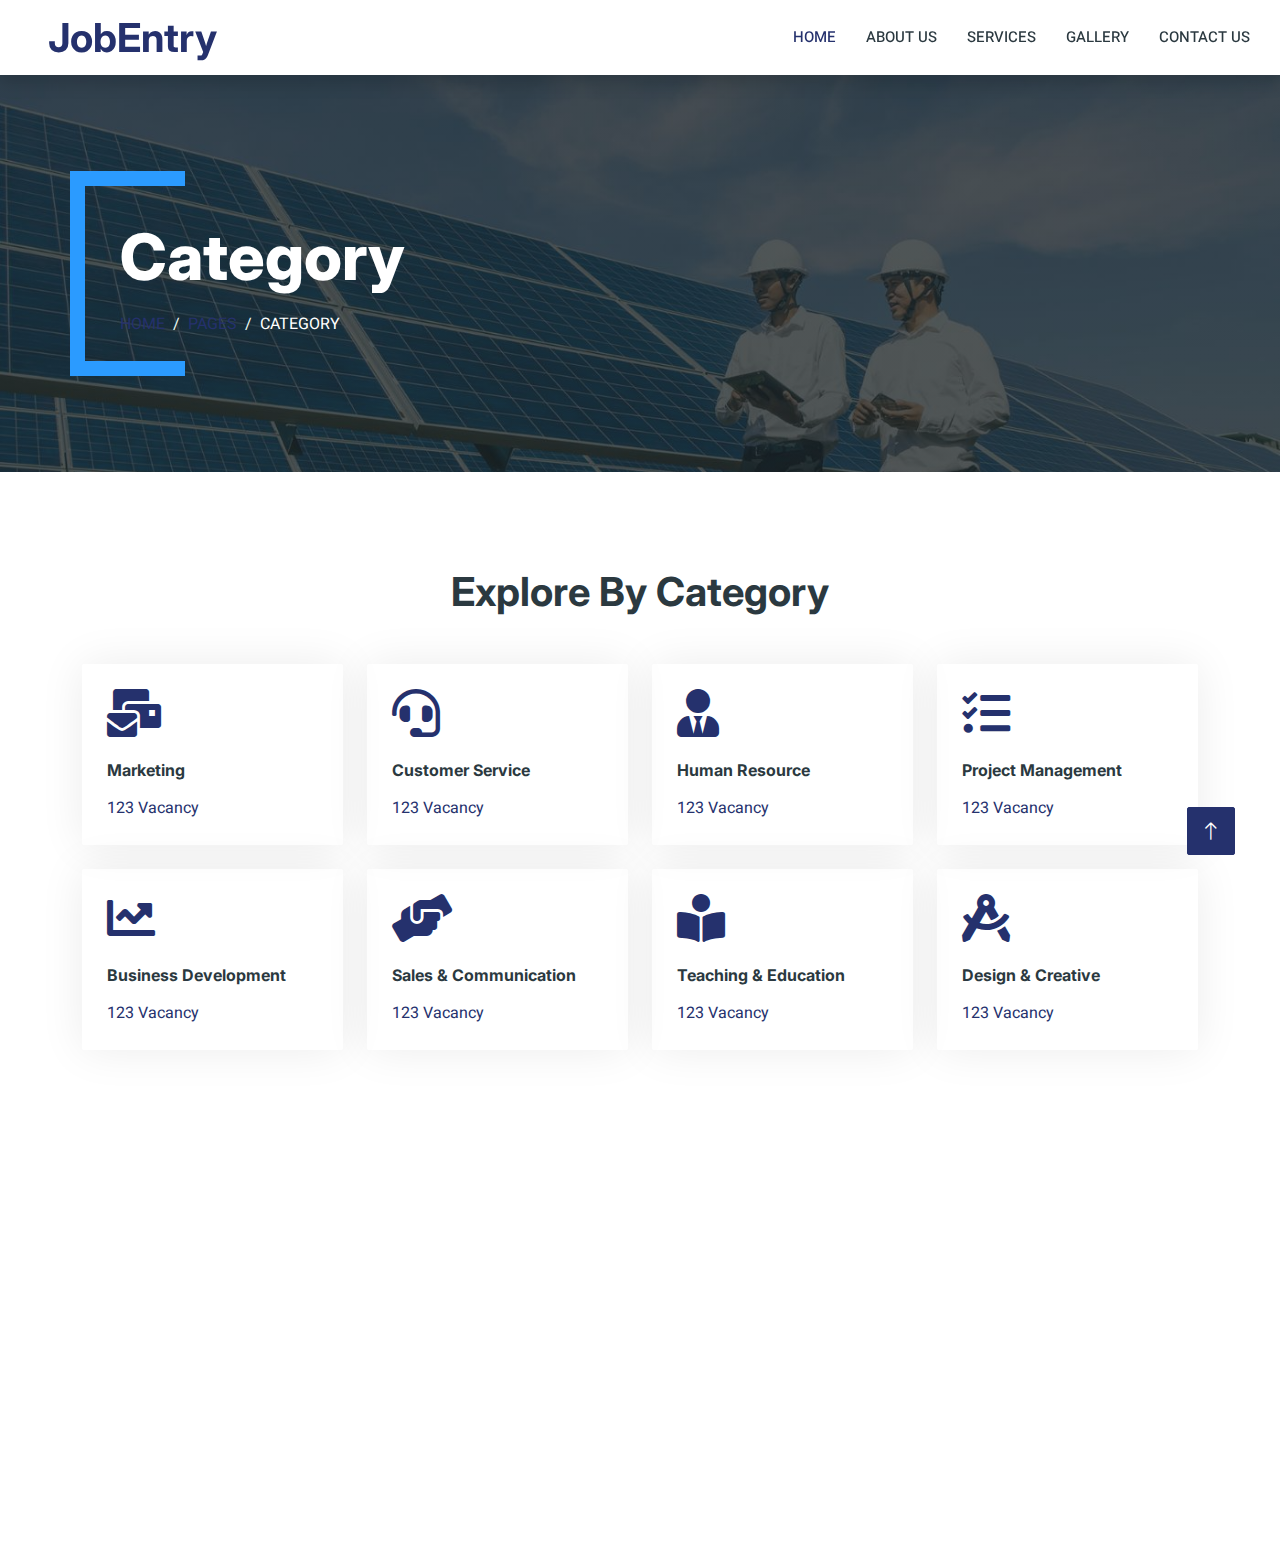
<file: services.html>
<!DOCTYPE html>
<html lang="en">

<head>
    <meta charset="utf-8">
    <title>JobEntry - Job Portal Website Template</title>
    <meta content="width=device-width, initial-scale=1.0" name="viewport">
    <meta content="" name="keywords">
    <meta content="" name="description">

    <!-- Favicon -->
    <link href="img/favicon.ico" rel="icon">

    <!-- Google Web Fonts -->
    <link rel="preconnect" href="https://fonts.googleapis.com">
    <link rel="preconnect" href="https://fonts.gstatic.com" crossorigin>
    <link href="https://fonts.googleapis.com/css2?family=Heebo:wght@400;500;600&family=Inter:wght@700;800&display=swap" rel="stylesheet">
    
    <!-- Icon Font Stylesheet -->
    <link href="https://cdnjs.cloudflare.com/ajax/libs/font-awesome/5.10.0/css/all.min.css" rel="stylesheet">
    <link href="https://cdn.jsdelivr.net/npm/bootstrap-icons@1.4.1/font/bootstrap-icons.css" rel="stylesheet">

    <!-- Libraries Stylesheet -->
    <link href="lib/animate/animate.min.css" rel="stylesheet">
    <link href="lib/owlcarousel/assets/owl.carousel.min.css" rel="stylesheet">

    <!-- Customized Bootstrap Stylesheet -->
    <link href="css/bootstrap.min.css" rel="stylesheet">

    <!-- Template Stylesheet -->
    <link href="css/style.css" rel="stylesheet">
</head>

<body>
    <div class="container-xxl bg-white p-0">
        <!-- Spinner Start -->
        <div id="spinner" class="show bg-white position-fixed translate-middle w-100 vh-100 top-50 start-50 d-flex align-items-center justify-content-center">
            <div class="spinner-border text-primary" style="width: 3rem; height: 3rem;" role="status">
                <span class="sr-only">Loading...</span>
            </div>
        </div>
        <!-- Spinner End -->


        <!-- Navbar Start -->
        <nav class="navbar navbar-expand-lg bg-white navbar-light shadow sticky-top p-0">
            <a href="index.html" class="navbar-brand d-flex align-items-center text-center py-0 px-4 px-lg-5">
                <h1 class="m-0 text-primary">JobEntry</h1>
            </a>
            <button type="button" class="navbar-toggler me-4" data-bs-toggle="collapse" data-bs-target="#navbarCollapse">
                <span class="navbar-toggler-icon"></span>
            </button>
            <div class="collapse navbar-collapse" id="navbarCollapse">
                <div class="navbar-nav ms-auto p-4 p-lg-0">
                    <a href="index.html" class="nav-item nav-link active">Home</a>
                    <a href="about.html" class="nav-item nav-link">About Us</a>
                    <a href="services.html" class="nav-item nav-link">Services</a>
                    <a href="gallery.html" class="nav-item nav-link">Gallery</a>
                    <a href="contact.html" class="nav-item nav-link">Contact Us</a>
                </div>
            </div>
        </nav>
        <!-- Navbar End -->


        <!-- Header End -->
        <div class="container-xxl py-5 bg-dark page-header mb-5">
            <div class="container my-5 pt-5 pb-4">
                <h1 class="display-3 text-white mb-3 animated slideInDown">Category</h1>
                <nav aria-label="breadcrumb">
                    <ol class="breadcrumb text-uppercase">
                        <li class="breadcrumb-item"><a href="#">Home</a></li>
                        <li class="breadcrumb-item"><a href="#">Pages</a></li>
                        <li class="breadcrumb-item text-white active" aria-current="page">Category</li>
                    </ol>
                </nav>
            </div>
        </div>
        <!-- Header End -->


        <!-- Category Start -->
        <div class="container-xxl py-5">
            <div class="container">
                <h1 class="text-center mb-5 wow fadeInUp" data-wow-delay="0.1s">Explore By Category</h1>
                <div class="row g-4">
                    <div class="col-lg-3 col-sm-6 wow fadeInUp" data-wow-delay="0.1s">
                        <a class="cat-item rounded p-4" href="">
                            <i class="fa fa-3x fa-mail-bulk text-primary mb-4"></i>
                            <h6 class="mb-3">Marketing</h6>
                            <p class="mb-0">123 Vacancy</p>
                        </a>
                    </div>
                    <div class="col-lg-3 col-sm-6 wow fadeInUp" data-wow-delay="0.3s">
                        <a class="cat-item rounded p-4" href="">
                            <i class="fa fa-3x fa-headset text-primary mb-4"></i>
                            <h6 class="mb-3">Customer Service</h6>
                            <p class="mb-0">123 Vacancy</p>
                        </a>
                    </div>
                    <div class="col-lg-3 col-sm-6 wow fadeInUp" data-wow-delay="0.5s">
                        <a class="cat-item rounded p-4" href="">
                            <i class="fa fa-3x fa-user-tie text-primary mb-4"></i>
                            <h6 class="mb-3">Human Resource</h6>
                            <p class="mb-0">123 Vacancy</p>
                        </a>
                    </div>
                    <div class="col-lg-3 col-sm-6 wow fadeInUp" data-wow-delay="0.7s">
                        <a class="cat-item rounded p-4" href="">
                            <i class="fa fa-3x fa-tasks text-primary mb-4"></i>
                            <h6 class="mb-3">Project Management</h6>
                            <p class="mb-0">123 Vacancy</p>
                        </a>
                    </div>
                    <div class="col-lg-3 col-sm-6 wow fadeInUp" data-wow-delay="0.1s">
                        <a class="cat-item rounded p-4" href="">
                            <i class="fa fa-3x fa-chart-line text-primary mb-4"></i>
                            <h6 class="mb-3">Business Development</h6>
                            <p class="mb-0">123 Vacancy</p>
                        </a>
                    </div>
                    <div class="col-lg-3 col-sm-6 wow fadeInUp" data-wow-delay="0.3s">
                        <a class="cat-item rounded p-4" href="">
                            <i class="fa fa-3x fa-hands-helping text-primary mb-4"></i>
                            <h6 class="mb-3">Sales & Communication</h6>
                            <p class="mb-0">123 Vacancy</p>
                        </a>
                    </div>
                    <div class="col-lg-3 col-sm-6 wow fadeInUp" data-wow-delay="0.5s">
                        <a class="cat-item rounded p-4" href="">
                            <i class="fa fa-3x fa-book-reader text-primary mb-4"></i>
                            <h6 class="mb-3">Teaching & Education</h6>
                            <p class="mb-0">123 Vacancy</p>
                        </a>
                    </div>
                    <div class="col-lg-3 col-sm-6 wow fadeInUp" data-wow-delay="0.7s">
                        <a class="cat-item rounded p-4" href="">
                            <i class="fa fa-3x fa-drafting-compass text-primary mb-4"></i>
                            <h6 class="mb-3">Design & Creative</h6>
                            <p class="mb-0">123 Vacancy</p>
                        </a>
                    </div>
                </div>
            </div>
        </div>
        <!-- Category End -->


        <!-- Footer Start -->
        <div class="container-fluid bg-dark text-white-50 footer pt-5 mt-5 wow fadeIn" data-wow-delay="0.1s">
            <div class="container py-5">
                <div class="row g-5">
                    <div class="col-lg-3 col-md-6">
                        <h5 class="text-white mb-4">Company</h5>
                        <a class="btn btn-link text-white-50" href="">About Us</a>
                        <a class="btn btn-link text-white-50" href="">Contact Us</a>
                        <a class="btn btn-link text-white-50" href="">Our Services</a>
                        <a class="btn btn-link text-white-50" href="">Privacy Policy</a>
                        <a class="btn btn-link text-white-50" href="">Terms & Condition</a>
                    </div>
                    <div class="col-lg-3 col-md-6">
                        <h5 class="text-white mb-4">Quick Links</h5>
                        <a class="btn btn-link text-white-50" href="">About Us</a>
                        <a class="btn btn-link text-white-50" href="">Contact Us</a>
                        <a class="btn btn-link text-white-50" href="">Our Services</a>
                        <a class="btn btn-link text-white-50" href="">Privacy Policy</a>
                        <a class="btn btn-link text-white-50" href="">Terms & Condition</a>
                    </div>
                    <div class="col-lg-3 col-md-6">
                        <h5 class="text-white mb-4">Contact</h5>
                        <p class="mb-2"><i class="fa fa-map-marker-alt me-3"></i>Location, City, Country</p>
                        <p class="mb-2"><i class="fa fa-phone-alt me-3"></i>+012 345 67890</p>
                        <p class="mb-2"><i class="fa fa-envelope me-3"></i>info@example.com</p>
                        <div class="d-flex pt-2">
                            <a class="btn btn-outline-light btn-social" href=""><i class="fab fa-twitter"></i></a>
                            <a class="btn btn-outline-light btn-social" href=""><i class="fab fa-facebook-f"></i></a>
                            <a class="btn btn-outline-light btn-social" href=""><i class="fab fa-youtube"></i></a>
                            <a class="btn btn-outline-light btn-social" href=""><i class="fab fa-linkedin-in"></i></a>
                        </div>
                    </div>
                    <div class="col-lg-3 col-md-6">
                        <h5 class="text-white mb-4">Newsletter</h5>
                        <p>Dolor amet sit justo amet elitr clita ipsum elitr est.</p>
                        <div class="position-relative mx-auto" style="max-width: 400px;">
                            <input class="form-control bg-transparent w-100 py-3 ps-4 pe-5" type="text" placeholder="Your email">
                            <button type="button" class="btn btn-primary py-2 position-absolute top-0 end-0 mt-2 me-2">SignUp</button>
                        </div>
                    </div>
                </div>
            </div>
            <div class="container">
                <div class="copyright">
                    <div class="row">
                        <div class="col-md-6 text-center text-md-start mb-3 mb-md-0">
                            &copy; <a class="border-bottom" href="https://freewebsitecode.com">Your Site Name</a>, All Right Reserved. 
							
							
							Designed By <a class="border-bottom" href="https://freewebsitecode.com">Free Website Code</a>
                        </div>
                        <div class="col-md-6 text-center text-md-end">
                            <div class="footer-menu">
                                <a href="">Home</a>
                                <a href="">Cookies</a>
                                <a href="">Help</a>
                                <a href="">FQAs</a>
                            </div>
                        </div>
                    </div>
                </div>
            </div>
        </div>
        <!-- Footer End -->


        <!-- Back to Top -->
        <a href="#" class="btn btn-lg btn-primary btn-lg-square back-to-top"><i class="bi bi-arrow-up"></i></a>
    </div>

    <!-- JavaScript Libraries -->
    <script src="https://code.jquery.com/jquery-3.4.1.min.js"></script>
    <script src="https://cdn.jsdelivr.net/npm/bootstrap@5.0.0/dist/js/bootstrap.bundle.min.js"></script>
    <script src="lib/wow/wow.min.js"></script>
    <script src="lib/easing/easing.min.js"></script>
    <script src="lib/waypoints/waypoints.min.js"></script>
    <script src="lib/owlcarousel/owl.carousel.min.js"></script>

    <!-- Template Javascript -->
    <script src="js/main.js"></script>
</body>

</html>
</file>
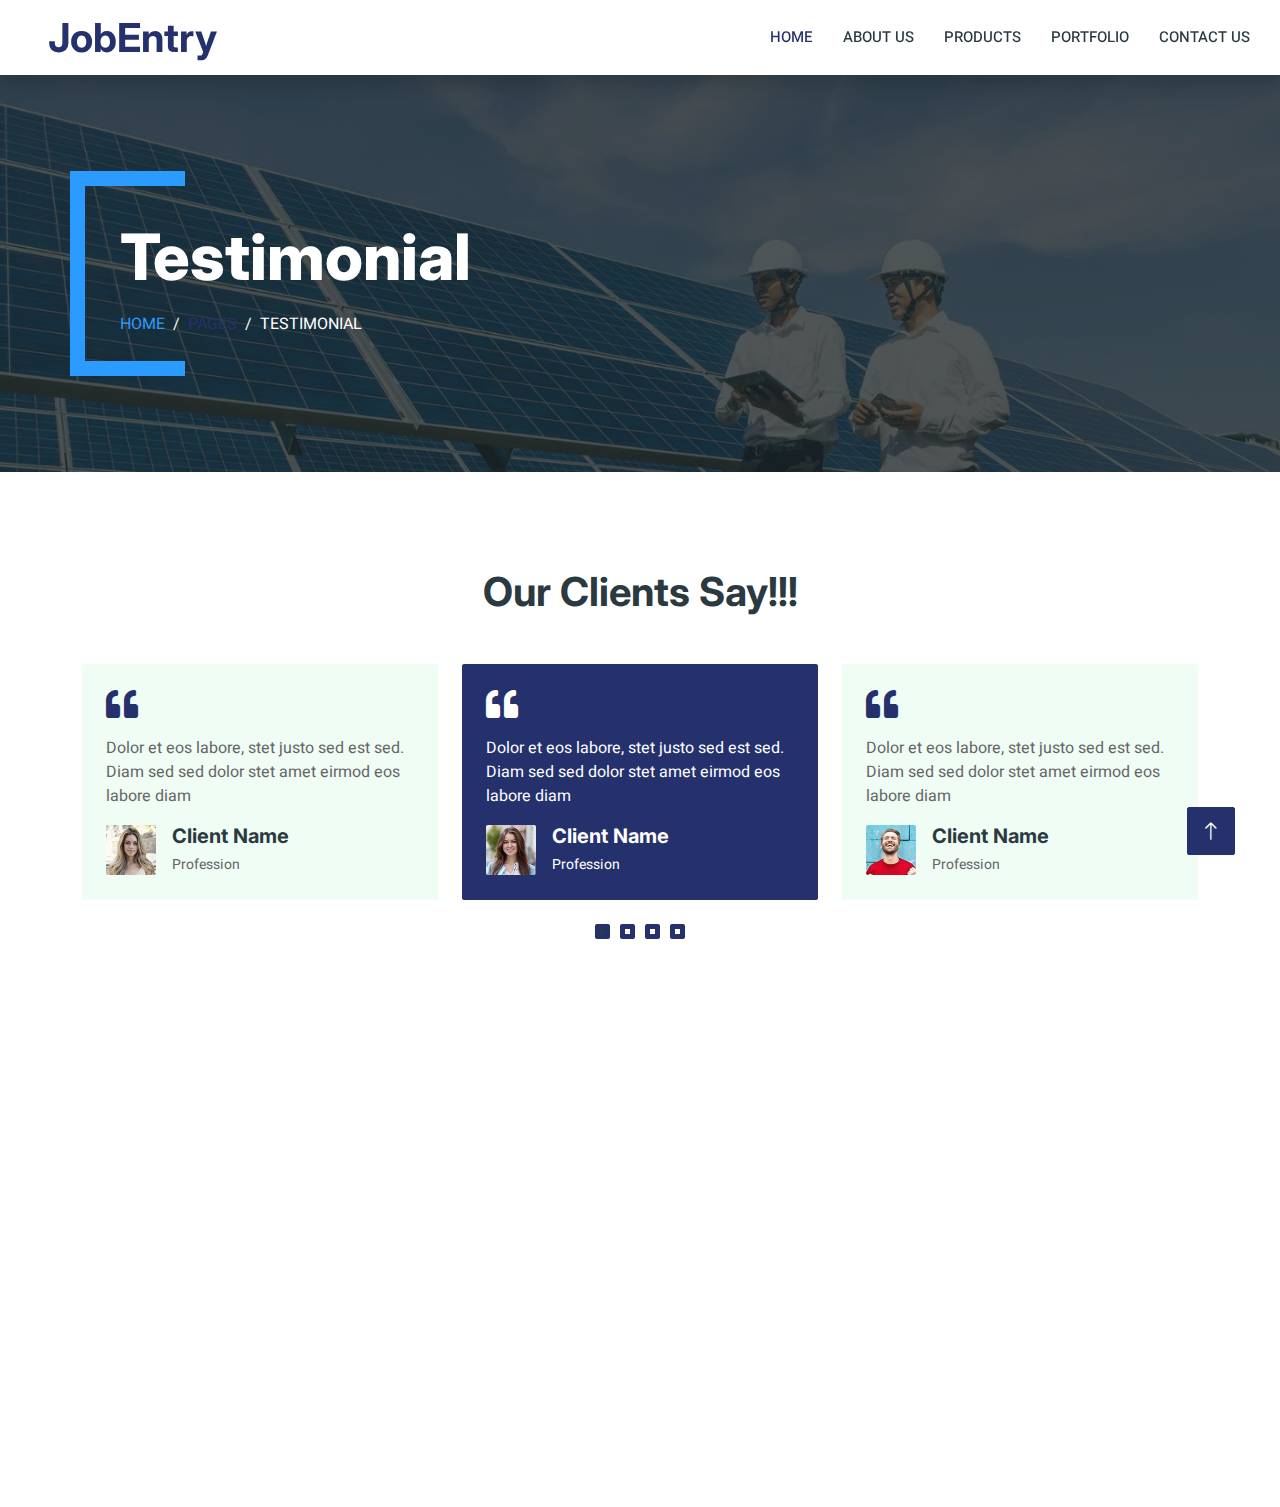
<file: testimonial.html>
<!DOCTYPE html>
<html lang="en">

<head>
    <meta charset="utf-8">
    <title>JobEntry - Job Portal Website Template</title>
    <meta content="width=device-width, initial-scale=1.0" name="viewport">
    <meta content="" name="keywords">
    <meta content="" name="description">

    <!-- Favicon -->
    <link href="img/favicon.ico" rel="icon">

    <!-- Google Web Fonts -->
    <link rel="preconnect" href="https://fonts.googleapis.com">
    <link rel="preconnect" href="https://fonts.gstatic.com" crossorigin>
    <link href="https://fonts.googleapis.com/css2?family=Heebo:wght@400;500;600&family=Inter:wght@700;800&display=swap"
        rel="stylesheet">

    <!-- Icon Font Stylesheet -->
    <link href="https://cdnjs.cloudflare.com/ajax/libs/font-awesome/5.10.0/css/all.min.css" rel="stylesheet">
    <link href="https://cdn.jsdelivr.net/npm/bootstrap-icons@1.4.1/font/bootstrap-icons.css" rel="stylesheet">

    <!-- Libraries Stylesheet -->
    <link href="lib/animate/animate.min.css" rel="stylesheet">
    <link href="lib/owlcarousel/assets/owl.carousel.min.css" rel="stylesheet">

    <!-- Customized Bootstrap Stylesheet -->
    <link href="css/bootstrap.min.css" rel="stylesheet">

    <!-- Template Stylesheet -->
    <link href="css/style.css" rel="stylesheet">
</head>

<body>
    <div class="container-xxl bg-white p-0">
        <!-- Spinner Start -->
        <div id="spinner"
            class="show bg-white position-fixed translate-middle w-100 vh-100 top-50 start-50 d-flex align-items-center justify-content-center">
            <div class="spinner-border text-primary" style="width: 3rem; height: 3rem;" role="status">
                <span class="sr-only">Loading...</span>
            </div>
        </div>
        <!-- Spinner End -->


        <!-- Navbar Start -->
        <nav class="navbar navbar-expand-lg bg-white navbar-light shadow sticky-top p-0">
            <a href="index.html" class="navbar-brand d-flex align-items-center text-center py-0 px-4 px-lg-5">
                <h1 class="m-0 text-primary">JobEntry</h1>
            </a>
            <button type="button" class="navbar-toggler me-4" data-bs-toggle="collapse"
                data-bs-target="#navbarCollapse">
                <span class="navbar-toggler-icon"></span>
            </button>
            <div class="collapse navbar-collapse" id="navbarCollapse">
                <div class="navbar-nav ms-auto p-4 p-lg-0">
                    <a href="index.html" class="nav-item nav-link active">Home</a>
                    <a href="about.html" class="nav-item nav-link">About Us</a>
                    <a href="products.html" class="nav-item nav-link">Products</a>
                                        <a href="portfolio.html" class="nav-item nav-link">Portfolio</a>
                    <a href="contact.html" class="nav-item nav-link">Contact Us</a>
                </div>
            </div>
        </nav>
        <!-- Navbar End -->


        <!-- Header End -->
        <div class="container-xxl py-5 bg-dark page-header mb-5">
            <div class="container my-5 pt-5 pb-4">
                <h1 class="display-3 text-white mb-3 animated slideInDown">Testimonial</h1>
                <nav aria-label="breadcrumb">
                    <ol class="breadcrumb text-uppercase">
                        <li class="breadcrumb-item"><a href="#" style="color: #2B9BFF;">Home</a></li>
                        <li class="breadcrumb-item"><a href="#">Pages</a></li>
                        <li class="breadcrumb-item text-white active" aria-current="page">Testimonial</li>
                    </ol>
                </nav>
            </div>
        </div>
        <!-- Header End -->


        <!-- Testimonial Start -->
        <div class="container-xxl py-5 wow fadeInUp" data-wow-delay="0.1s">
            <div class="container">
                <h1 class="text-center mb-5">Our Clients Say!!!</h1>
                <div class="owl-carousel testimonial-carousel">
                    <div class="testimonial-item bg-light rounded p-4">
                        <i class="fa fa-quote-left fa-2x text-primary mb-3"></i>
                        <p>Dolor et eos labore, stet justo sed est sed. Diam sed sed dolor stet amet eirmod eos labore
                            diam</p>
                        <div class="d-flex align-items-center">
                            <img class="img-fluid flex-shrink-0 rounded" src="img/testimonial-1.jpg"
                                style="width: 50px; height: 50px;">
                            <div class="ps-3">
                                <h5 class="mb-1">Client Name</h5>
                                <small>Profession</small>
                            </div>
                        </div>
                    </div>
                    <div class="testimonial-item bg-light rounded p-4">
                        <i class="fa fa-quote-left fa-2x text-primary mb-3"></i>
                        <p>Dolor et eos labore, stet justo sed est sed. Diam sed sed dolor stet amet eirmod eos labore
                            diam</p>
                        <div class="d-flex align-items-center">
                            <img class="img-fluid flex-shrink-0 rounded" src="img/testimonial-2.jpg"
                                style="width: 50px; height: 50px;">
                            <div class="ps-3">
                                <h5 class="mb-1">Client Name</h5>
                                <small>Profession</small>
                            </div>
                        </div>
                    </div>
                    <div class="testimonial-item bg-light rounded p-4">
                        <i class="fa fa-quote-left fa-2x text-primary mb-3"></i>
                        <p>Dolor et eos labore, stet justo sed est sed. Diam sed sed dolor stet amet eirmod eos labore
                            diam</p>
                        <div class="d-flex align-items-center">
                            <img class="img-fluid flex-shrink-0 rounded" src="img/testimonial-3.jpg"
                                style="width: 50px; height: 50px;">
                            <div class="ps-3">
                                <h5 class="mb-1">Client Name</h5>
                                <small>Profession</small>
                            </div>
                        </div>
                    </div>
                    <div class="testimonial-item bg-light rounded p-4">
                        <i class="fa fa-quote-left fa-2x text-primary mb-3"></i>
                        <p>Dolor et eos labore, stet justo sed est sed. Diam sed sed dolor stet amet eirmod eos labore
                            diam</p>
                        <div class="d-flex align-items-center">
                            <img class="img-fluid flex-shrink-0 rounded" src="img/testimonial-4.jpg"
                                style="width: 50px; height: 50px;">
                            <div class="ps-3">
                                <h5 class="mb-1">Client Name</h5>
                                <small>Profession</small>
                            </div>
                        </div>
                    </div>
                </div>
            </div>
        </div>
        <!-- Testimonial End -->


        <!-- Footer Start -->
        <div class="container-fluid bg-dark text-white-50 footer pt-5 mt-5 wow fadeIn" data-wow-delay="0.1s">
            <div class="container py-5">
                <div class="row g-5">

                    <div class="col-md-4">
                        <h5 class="text-white mb-4">Quick Links</h5>
                        <a class="btn btn-link text-white-50" href="">Home</a>
                        <a class="btn btn-link text-white-50" href="">About Us</a>
                        <a class="btn btn-link text-white-50" href="">Services</a>
                        <a class="btn btn-link text-white-50" href="">Gallery</a>
                        <a class="btn btn-link text-white-50" href="">Contact Us</a>
                    </div>
                    <div class="col-md-4">
                        <h5 class="text-white mb-4">Contact</h5>
                        <p class="mb-2"><i class="fa fa-map-marker-alt me-3"></i>Laxmi Shilp Mohanwadi, Pratik Nagar,
                            Yerwada </p>
                        <p class="mb-2"><i class="fa fa-phone-alt me-3"></i>8408022226</p>
                        <p class="mb-2"><i class="fa fa-envelope me-3"></i>amropowersystems@gmail.com</p>
                        <div class="d-flex pt-2">
                            <a class="btn btn-outline-light btn-social" href=""><i class="fab fa-twitter"></i></a>
                            <a class="btn btn-outline-light btn-social" href=""><i class="fab fa-facebook-f"></i></a>
                            <a class="btn btn-outline-light btn-social" href=""><i class="fab fa-youtube"></i></a>
                            <a class="btn btn-outline-light btn-social" href=""><i class="fab fa-linkedin-in"></i></a>
                        </div>
                    </div>
                    <div class="col-md-4">
                        <h5 class="text-white mb-4">Location</h5>
                        <iframe
                            src="https://www.google.com/maps/embed?pb=!1m18!1m12!1m3!1d3782.1120647444964!2d73.87863042519285!3d18.56898578253397!2m3!1f0!2f0!3f0!3m2!1i1024!2i768!4f13.1!3m3!1m2!1s0x3bc2c0d0f11809f7%3A0xb59ed9aace7f344!2sLaxmi%20Shilp%20Society!5e0!3m2!1sen!2sin!4v1713352410871!5m2!1sen!2sin"
                            width="100%" height="200" style="border:0;" allowfullscreen="" loading="lazy"
                            referrerpolicy="no-referrer-when-downgrade"></iframe>
                    </div>
                </div>
            </div>
            <div class="container">
                <div class="copyright">
                    <div class="row">
                        <div class="col-md-6 text-center text-md-start mb-3 mb-md-0">
                            &copy; <a class="border-bottom" href="https://freewebsitecode.com">AmroPower</a>, All
                            Right Reserved.


                            Designed By <a class="border-bottom" href="https://freewebsitecode.com">Marcomm
                                Essentials</a>
                        </div>

                    </div>
                </div>
            </div>
        </div>
        <!-- Footer End -->


        <!-- Back to Top -->
        <a href="#" class="btn btn-lg btn-primary btn-lg-square back-to-top"><i class="bi bi-arrow-up"></i></a>
    </div>

    <!-- JavaScript Libraries -->
    <script src="https://code.jquery.com/jquery-3.4.1.min.js"></script>
    <script src="https://cdn.jsdelivr.net/npm/bootstrap@5.0.0/dist/js/bootstrap.bundle.min.js"></script>
    <script src="lib/wow/wow.min.js"></script>
    <script src="lib/easing/easing.min.js"></script>
    <script src="lib/waypoints/waypoints.min.js"></script>
    <script src="lib/owlcarousel/owl.carousel.min.js"></script>

    <!-- Template Javascript -->
    <script src="js/main.js"></script>
</body>

</html>
</file>
<file: css/style.css>
/********** Template CSS **********/
/* :root {
    --primary: #00B074;
    --secondary: #2B9BFF;
    --light: #EFFDF5;
    --dark: #2B3940;
} */

:root {
    --primary: #25316D;
    --secondary: #2B9BFF;
    --light: #EFFDF5;
    --dark: #2B3940;
}

img {
    max-width: 100%;
}

.back-to-top {
    position: fixed;
    display: none;
    right: 45px;
    bottom: 45px;
    z-index: 99;
}


/*** Spinner ***/
#spinner {
    opacity: 0;
    visibility: hidden;
    transition: opacity .5s ease-out, visibility 0s linear .5s;
    z-index: 99999;
}

#spinner.show {
    transition: opacity .5s ease-out, visibility 0s linear 0s;
    visibility: visible;
    opacity: 1;
}


/*** Button ***/
.btn {
    font-family: 'Inter', sans-serif;
    font-weight: 600;
    transition: .5s;
}

.btn.btn-primary,
.btn.btn-secondary {
    color: #FFFFFF;
}

.btn-square {
    width: 38px;
    height: 38px;
}

.btn-sm-square {
    width: 32px;
    height: 32px;
}

.btn-lg-square {
    width: 48px;
    height: 48px;
}

.btn-square,
.btn-sm-square,
.btn-lg-square {
    padding: 0;
    display: flex;
    align-items: center;
    justify-content: center;
    font-weight: normal;
    border-radius: 2px;
}


/*** Navbar ***/
.navbar .dropdown-toggle::after {
    border: none;
    content: "\f107";
    font-family: "Font Awesome 5 Free";
    font-weight: 900;
    vertical-align: middle;
    margin-left: 5px;
    transition: .5s;
}

.navbar .dropdown-toggle[aria-expanded=true]::after {
    transform: rotate(-180deg);
}

.navbar-dark .navbar-nav .nav-link,
.navbar-light .navbar-nav .nav-link {
    margin-right: 30px;
    padding: 25px 0;
    color: #FFFFFF;
    font-size: 15px;
    text-transform: uppercase;
    outline: none;
}

.navbar-dark .navbar-nav .nav-link:hover,
.navbar-dark .navbar-nav .nav-link.active,
.navbar-light .navbar-nav .nav-link:hover,
.navbar-light .navbar-nav .nav-link.active {
    color: var(--primary);
}

@media (max-width: 991.98px) {

    .navbar-dark .navbar-nav .nav-link,
    .navbar-light .navbar-nav .nav-link {
        margin-right: 0;
        padding: 10px 0;
    }

    .navbar-light .navbar-nav {
        border-top: 1px solid #EEEEEE;
    }
}

.navbar-light .navbar-brand,
.navbar-light a.btn {
    height: 75px;
}

.navbar-light .navbar-nav .nav-link {
    color: var(--dark);
    font-weight: 500;
}

.navbar-light.sticky-top {
    top: -100px;
    transition: .5s;
}

@media (min-width: 992px) {
    .navbar .nav-item .dropdown-menu {
        display: block;
        top: 100%;
        margin-top: 0;
        transform: rotateX(-75deg);
        transform-origin: 0% 0%;
        opacity: 0;
        visibility: hidden;
        transition: .5s;

    }

    .navbar .nav-item:hover .dropdown-menu {
        transform: rotateX(0deg);
        visibility: visible;
        transition: .5s;
        opacity: 1;
    }
}


/*** Header ***/
.header-carousel .container,
.page-header .container {
    position: relative;
    padding: 45px 0 45px 35px;
    border-left: 15px solid #2B9BFF;
}

.header-carousel .container::before,
.header-carousel .container::after,
.page-header .container::before,
.page-header .container::after {
    position: absolute;
    content: "";
    top: 0;
    left: 0;
    width: 100px;
    height: 15px;
    background: #2B9BFF;
}

.header-carousel .container::after,
.page-header .container::after {
    top: 100%;
    margin-top: -15px;
}

@media (max-width: 768px) {
    .header-carousel .owl-carousel-item {
        position: relative;
        min-height: 500px;
    }

    .header-carousel .owl-carousel-item img {
        position: absolute;
        width: 100%;
        height: 100%;
        object-fit: cover;
    }

    .header-carousel .owl-carousel-item p {
        font-size: 14px !important;
        font-weight: 400 !important;
    }

    .header-carousel .owl-carousel-item h1 {
        font-size: 30px;
        font-weight: 600;
    }
}

.header-carousel .owl-nav {
    position: absolute;
    top: 50%;
    right: 8%;
    transform: translateY(-50%);
    display: flex;
    flex-direction: column;
}

.header-carousel .owl-nav .owl-prev,
.header-carousel .owl-nav .owl-next {
    margin: 7px 0;
    width: 45px;
    height: 45px;
    display: flex;
    align-items: center;
    justify-content: center;
    color: #FFFFFF;
    background: transparent;
    border: 1px solid #FFFFFF;
    border-radius: 2px;
    font-size: 22px;
    transition: .5s;
}

.header-carousel .owl-nav .owl-prev:hover,
.header-carousel .owl-nav .owl-next:hover {
    background: var(--primary);
    border-color: var(--primary);
}

.page-header {
    background: linear-gradient(rgba(43, 57, 64, .5), rgba(43, 57, 64, .5)), url(../img/updated-images/breadcrumb.jpg) center center no-repeat;
    background-size: cover;
}

.breadcrumb-item+.breadcrumb-item::before {
    color: var(--light);
}


/*** About ***/
.about-bg {
    background-image: -webkit-repeating-radial-gradient(center center, rgba(0, 0, 0, 0.2), rgba(0, 0, 0, 0.2) 1px, transparent 1px, transparent 100%);
    background-image: -moz-repeating-radial-gradient(center center, rgba(0, 0, 0, 0.2), rgba(0, 0, 0, 0.2) 1px, transparent 1px, transparent 100%);
    background-image: -ms-repeating-radial-gradient(center center, rgba(0, 0, 0, 0.2), rgba(0, 0, 0, 0.2) 1px, transparent 1px, transparent 100%);
    background-image: -o-repeating-radial-gradient(center center, rgba(0, 0, 0, 0.2), rgba(0, 0, 0, 0.2) 1px, transparent 1px, transparent 100%);
    background-image: repeating-radial-gradient(center center, rgba(0, 0, 0, 0.2), rgba(0, 0, 0, 0.2) 1px, transparent 1px, transparent 100%);
    background-size: 5px 5px;
}


/*** Category ***/
.cat-item {
    display: block;
    box-shadow: 0 0 45px rgba(0, 0, 0, .08);
    border: 1px solid transparent;
    transition: .5s;
}

.cat-item:hover {
    border-color: rgba(0, 0, 0, .08);
    box-shadow: none;
}


/*** Job Listing ***/
.nav-pills .nav-item .active {
    border-bottom: 2px solid var(--primary);
}

.job-item {
    border: 1px solid transparent;
    border-radius: 2px;
    box-shadow: 0 0 45px rgba(0, 0, 0, .08);
    transition: .5s;
}

.job-item:hover {
    border-color: rgba(0, 0, 0, .08);
    box-shadow: none;
}


/*** Testimonial ***/
.testimonial-carousel .owl-item .testimonial-item,
.testimonial-carousel .owl-item.center .testimonial-item * {
    transition: .5s;
}

.testimonial-carousel .owl-item.center .testimonial-item {
    background: var(--primary) !important;
}

.testimonial-carousel .owl-item.center .testimonial-item * {
    color: #FFFFFF !important;
}

.testimonial-carousel .owl-dots {
    margin-top: 24px;
    display: flex;
    align-items: flex-end;
    justify-content: center;
}

.testimonial-carousel .owl-dot {
    position: relative;
    display: inline-block;
    margin: 0 5px;
    width: 15px;
    height: 15px;
    border: 5px solid var(--primary);
    border-radius: 2px;
    transition: .5s;
}

.testimonial-carousel .owl-dot.active {
    background: var(--dark);
    border-color: var(--primary);
}


/*** Footer ***/
.footer .btn.btn-social {
    margin-right: 5px;
    width: 35px;
    height: 35px;
    display: flex;
    align-items: center;
    justify-content: center;
    color: var(--light);
    border: 1px solid rgba(255, 255, 255, 0.5);
    border-radius: 2px;
    transition: .3s;
}

.footer .btn.btn-social:hover {
    color: var(--primary);
    border-color: var(--light);
}

.footer .btn.btn-link {
    display: block;
    margin-bottom: 5px;
    padding: 0;
    text-align: left;
    font-size: 15px;
    font-weight: normal;
    text-transform: capitalize;
    transition: .3s;
}

.footer .btn.btn-link::before {
    position: relative;
    content: "\f105";
    font-family: "Font Awesome 5 Free";
    font-weight: 900;
    margin-right: 10px;
}

.footer .btn.btn-link:hover {
    letter-spacing: 1px;
    box-shadow: none;
}

.footer .form-control {
    border-color: rgba(255, 255, 255, 0.5);
}

.footer .copyright {
    padding: 25px 0;
    font-size: 15px;
    border-top: 1px solid rgba(256, 256, 256, .1);
}

.footer .copyright a {
    color: var(--light);
}

.footer .footer-menu a {
    margin-right: 15px;
    padding-right: 15px;
    border-right: 1px solid rgba(255, 255, 255, .1);
}

.footer .footer-menu a:last-child {
    margin-right: 0;
    padding-right: 0;
    border-right: none;
}

h6#topic-click {
    text-align: end;
    padding-right: 12%;
}

.category-section {
    display: flex;
    justify-content: space-evenly;
    align-items: center;
    flex-flow: wrap;
    padding: 20px;
    margin: 20px;
    box-shadow: 0px 2px 4px 2px;
}

@media (min-width:320px) and (max-width:768px) {
    h6#topic-click {
        text-align: end;
        padding-right: 12%;
    }
}
</file>
